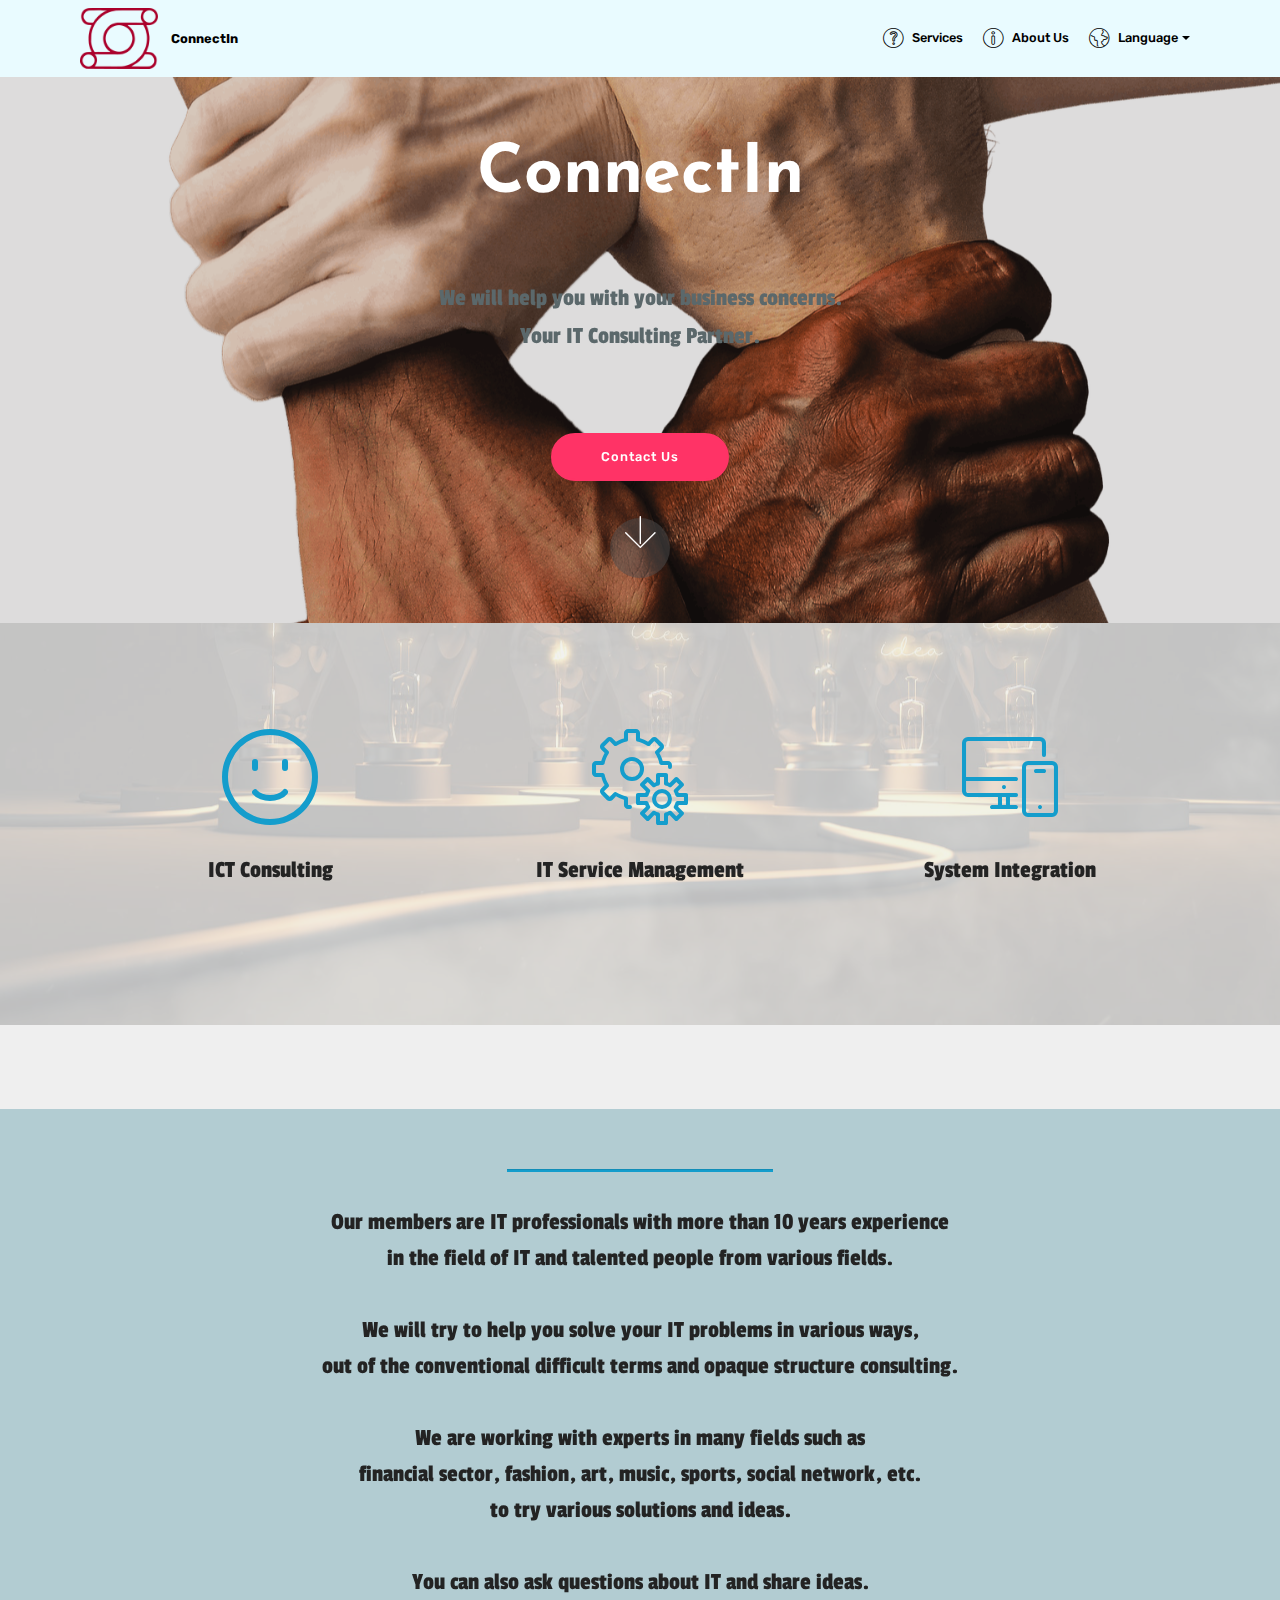
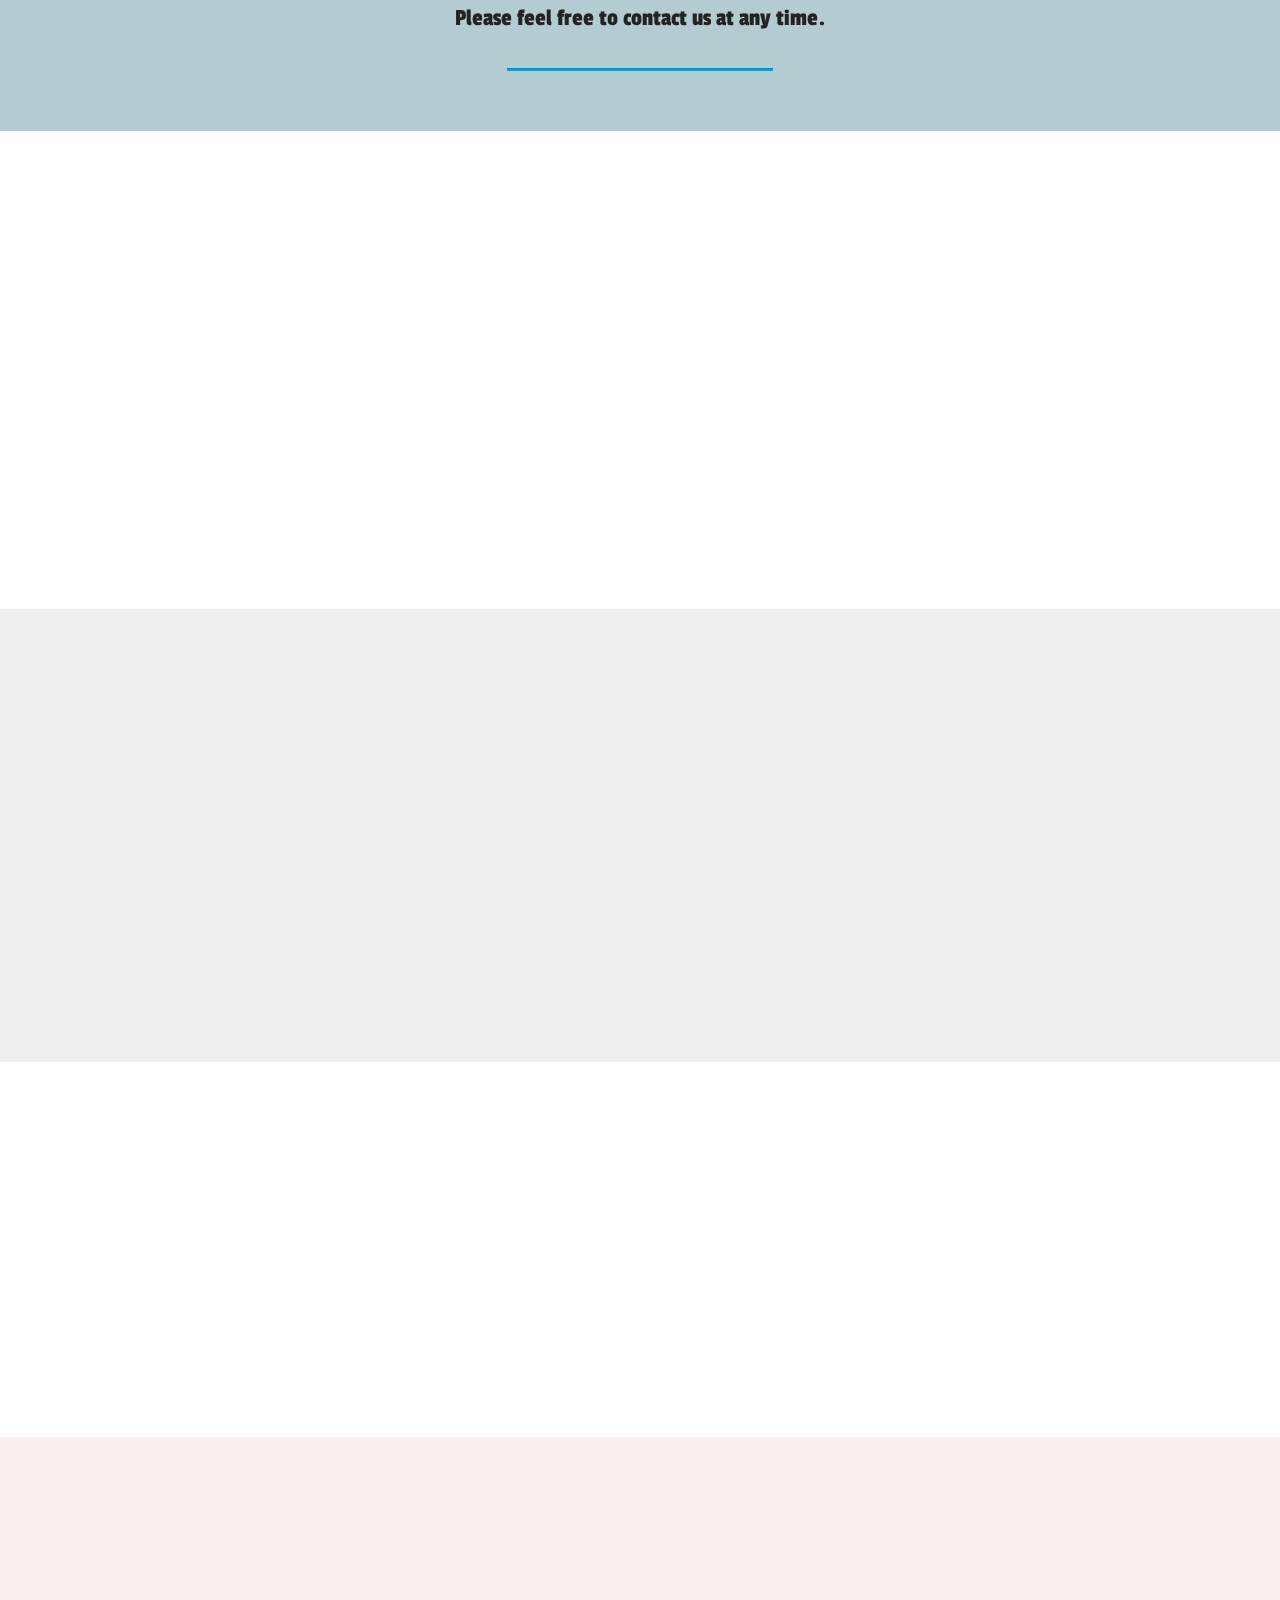
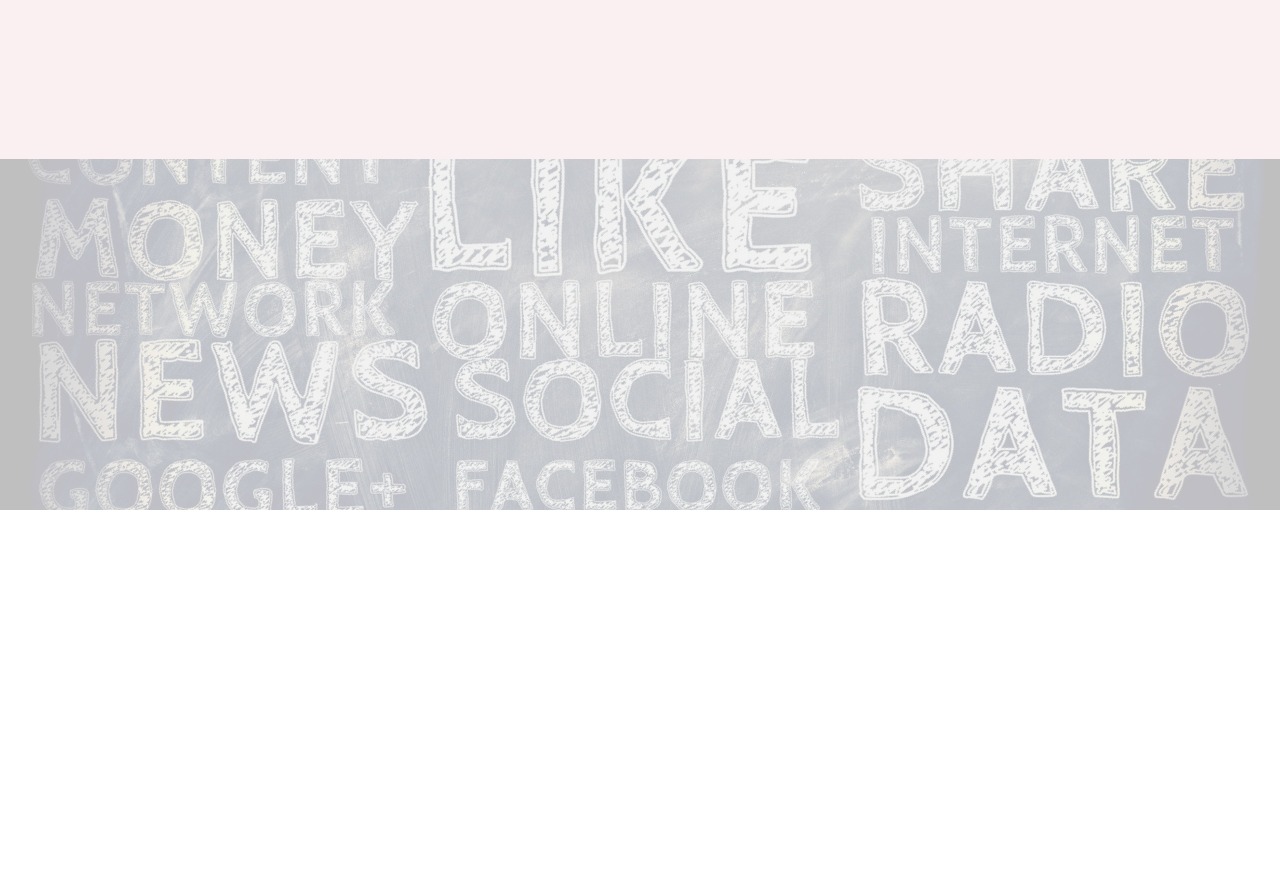
<file: index.html>
<!DOCTYPE html>
<html  >
<head>
  <!-- Site made with Mobirise Website Builder v5.3.0, https://mobirise.com -->
  <meta charset="UTF-8">
  <meta http-equiv="X-UA-Compatible" content="IE=edge">
  <meta name="generator" content="Mobirise v5.3.0, mobirise.com">
  <meta name="viewport" content="width=device-width, initial-scale=1, minimum-scale=1">
  <link rel="shortcut icon" href="assets/images/ci-192x150.png" type="image/x-icon">
  <meta name="description" content="Welcome to ConnectIn">
  
  
  <title>ConnectIn</title>
  <link rel="stylesheet" href="assets/web/assets/mobirise-icons/mobirise-icons.css">
  <link rel="stylesheet" href="assets/web/assets/mobirise-icons-bold/mobirise-icons-bold.css">
  <link rel="stylesheet" href="assets/bootstrap/css/bootstrap.min.css">
  <link rel="stylesheet" href="assets/bootstrap/css/bootstrap-grid.min.css">
  <link rel="stylesheet" href="assets/bootstrap/css/bootstrap-reboot.min.css">
  <link rel="stylesheet" href="assets/tether/tether.min.css">
  <link rel="stylesheet" href="assets/animatecss/animate.min.css">
  <link rel="stylesheet" href="assets/dropdown/css/style.css">
  <link rel="stylesheet" href="assets/socicon/css/styles.css">
  <link rel="stylesheet" href="assets/theme/css/style.css">
  <link rel="preload" as="style" href="assets/mobirise/css/mbr-additional.css"><link rel="stylesheet" href="assets/mobirise/css/mbr-additional.css" type="text/css">
  
  
  
  
</head>
<body>
  
  <section class="menu cid-qTkzRZLJNu" once="menu" id="menu1-0">

    

    <nav class="navbar navbar-expand beta-menu navbar-dropdown align-items-center navbar-fixed-top navbar-toggleable-sm">
        <button class="navbar-toggler navbar-toggler-right" type="button" data-toggle="collapse" data-target="#navbarSupportedContent" aria-controls="navbarSupportedContent" aria-expanded="false" aria-label="Toggle navigation">
            <div class="hamburger">
                <span></span>
                <span></span>
                <span></span>
                <span></span>
            </div>
        </button>
        <div class="menu-logo">
            <div class="navbar-brand">
                <span class="navbar-logo">
                    <a href="http://www.myconnectin.com">
                         <img src="assets/images/ci-192x150.png" alt="Mobirise" title="" style="height: 3.8rem;">
                    </a>
                </span>
                <span class="navbar-caption-wrap"><a class="navbar-caption text-black display-4" href="http://myconnectin.com">
                        ConnectIn</a></span>
            </div>
        </div>
        <div class="collapse navbar-collapse" id="navbarSupportedContent">
            <ul class="navbar-nav nav-dropdown nav-right" data-app-modern-menu="true"><li class="nav-item">
                    <a class="nav-link link text-black display-4" href="index.html#features1-6"><span class="mbri-question mbr-iconfont mbr-iconfont-btn"></span>
                        
                        Services
                    </a>
                </li><li class="nav-item">
                    <a class="nav-link link text-black display-4" href="index.html#content9-5"><span class="mbri-info mbr-iconfont mbr-iconfont-btn"></span>
                        
                        About Us
                    </a>
                </li><li class="nav-item dropdown"><a class="nav-link link text-black dropdown-toggle display-4" href="page2.html" data-toggle="dropdown-submenu" aria-expanded="false"><span class="mbri-globe mbr-iconfont mbr-iconfont-btn"></span>
                        
                        Language</a><div class="dropdown-menu"><a class="text-black dropdown-item text-primary display-4" href="index_kor.html">Korean</a><a class="text-black dropdown-item display-4" href="index.html" aria-expanded="false">English</a></div></li></ul>
            
        </div>
    </nav>
</section>

<section class="cid-qTkA127IK8 mbr-parallax-background" id="header2-1">

    

    <div class="mbr-overlay" style="opacity: 0.1; background-color: rgb(79, 73, 67);"></div>

    <div class="container align-center">
        <div class="row justify-content-md-center">
            <div class="mbr-white col-md-10">
                <h1 class="mbr-section-title mbr-bold pb-3 mbr-fonts-style display-1">
                    ConnectIn</h1>
                
                <p class="mbr-text pb-3 mbr-fonts-style display-5"><br>We will help you with your business concerns.<br>Your IT Consulting Partner.<br><br></p>
                <div class="mbr-section-btn"><a class="btn btn-md btn-secondary display-4" href="contact.html#form1-8">Contact Us</a></div>
            </div>
        </div>
    </div>
    <div class="mbr-arrow hidden-sm-down" aria-hidden="true">
        <a href="#next">
            <i class="mbri-down mbr-iconfont"></i>
        </a>
    </div>
</section>

<section class="features1 cid-rsxm23b2xo mbr-parallax-background" id="features1-6">
    
    

    <div class="mbr-overlay" style="opacity: 0.8; background-color: rgb(239, 239, 239);">
    </div>
    <div class="container">
        <div class="media-container-row">

            <div class="card p-3 col-12 col-md-6 col-lg-4">
                <div class="card-img pb-3">
                    <span class="mbr-iconfont mbrib-smile-face"></span>
                </div>
                <div class="card-box">
                    <h4 class="card-title py-3 mbr-fonts-style display-5">
                        ICT Consulting</h4>
                    <p class="mbr-text mbr-fonts-style display-7">Connectin provide ICT consulting.<br>If you have any questions about the cost of your IT system, we will be happy to help.<br></p>
                </div>
            </div>

            <div class="card p-3 col-12 col-md-6 col-lg-4">
                <div class="card-img pb-3">
                    <span class="mbr-iconfont mbri-setting"></span>
                </div>
                <div class="card-box">
                    <h4 class="card-title py-3 mbr-fonts-style display-5">IT Service Management</h4>
                    <p class="mbr-text mbr-fonts-style display-7">
                        Connectin provide Information Technology Service Management.</p>
                </div>
            </div>

            <div class="card p-3 col-12 col-md-6 col-lg-4">
                <div class="card-img pb-3">
                    <span class="mbri-responsive mbr-iconfont"></span>
                </div>
                <div class="card-box">
                    <h4 class="card-title py-3 mbr-fonts-style display-5">System Integration</h4>
                    <p class="mbr-text mbr-fonts-style display-7">
                        Connectin provide System Integration Service.<br>We can help to build your IT System.</p>
                </div>
            </div>

            

        </div>

    </div>

</section>

<section class="mbr-section article content9 cid-rsxlY0LQpb" id="content9-5">
    
     

    <div class="container">
        <div class="inner-container" style="width: 100%;">
            <hr class="line" style="width: 24%;">
            <div class="section-text align-center mbr-fonts-style display-5">Our members are IT professionals with more than 10 years experience <br>in the field of IT and talented people from various fields.<br><br>
<div>We will try to help you solve your IT problems in various ways,</div><div>out of the conventional difficult terms and opaque structure consulting.</div><div>
</div><div><br></div><div>We are working with experts in many fields such as</div><div>financial sector, fashion, art, music, sports, social network, etc. <br>to try various solutions and ideas.<br><div><br></div><div>You can also ask questions about IT and share ideas.
</div><div>Please feel free to contact us at any time.</div></div></div>
            <hr class="line" style="width: 24%;">
        </div>
        </div>
</section>

<section class="mbr-section content6 cid-sPKy4tyY1E" id="content6-o">
    
     
    
    <div class="container">
        <div class="media-container-row">
            <div class="col-12 col-md-8">
                <div class="media-container-row">
                    <div class="mbr-figure" style="width: 100%;">
                      <img src="assets/images/mbr-436x327.jpeg" alt="Mobirise">  
                    </div>
                    <div class="media-content">
                        <div class="mbr-section-text">
                            <p class="mbr-text mb-0 mbr-fonts-style display-7">
                               <strong>IT</strong><br>Connectin has the highest level of optimized consulting methodology, and is leading customer value innovation based on the consultants' various industry experiences, accumulated know-how, and the latest management theories and new technology research results.
<br> - Fintech, My Data, Open Banking, Firm Banking, Virtual Account, OpenAPI, etc.
<br> - E-commerce, Augmented reality (AR/VR/MR), Mobile, Back office
<br> - IT asset management, Hardware, Server, PC, NAS, Multifunction device<br></p>
                        </div>
                    </div>
                </div>
            </div>
        </div>
    </div>
</section>

<section class="mbr-section content7 cid-sPKy52R53e" id="content7-p">
          
    

    <div class="container">
        <div class="media-container-row">
            <div class="col-12 col-md-8">
                <div class="media-container-row">
                    <div class="media-content">
                        <div class="mbr-section-text">
                            <p class="mbr-text align-right mb-0 mbr-fonts-style display-7"><strong>Cloud<br></strong>Connectin provides a direction for cloud transition by analyzing the target of conversion and establishing an adoption strategy through cloud consulting, deriving the expected effect when introducing the cloud, and analyzing the TCO according to the cloud transition.
<br> We provide a service that quickly and safely migrates a large amount of customer's important data based on existing cloud migration capabilities/experience.
<br>- AWS, Azure, OCI, GCP, Naver Cloud, Etc<br></p>
                        </div>
                    </div>
                    <div class="mbr-figure" style="width: 100%;">
                     <img src="assets/images/mbr-436x308.jpeg" alt="Mobirise">  
                    </div>
                </div>
            </div>
        </div>
    </div>
</section>

<section class="mbr-section content6 cid-sPKy5zaOK3" id="content6-q">
    
     
    
    <div class="container">
        <div class="media-container-row">
            <div class="col-12 col-md-8">
                <div class="media-container-row">
                    <div class="mbr-figure" style="width: 100%;">
                      <img src="assets/images/mbr-436x245.jpeg" alt="Mobirise">  
                    </div>
                    <div class="media-content">
                        <div class="mbr-section-text">
                            <p class="mbr-text mb-0 mbr-fonts-style display-7"><strong>BlockChain<br></strong>Connectin's blockchain consulting helps create a source of revenue for customers and build scalable private and public decentralized systems for their own purposes. 
<br>- Blockchain application (dApp) 
<br>- NFT, distributed ledger, ICO 
<br>- Mining (POS/POW)
<br>
<br></p>
                        </div>
                    </div>
                </div>
            </div>
        </div>
    </div>
</section>

<section class="mbr-section article content11 cid-rsxKhS7KHl" id="content11-k">
     

    <div class="container">
        <div class="media-container-row">
            <div class="mbr-text counter-container col-12 col-md-8 mbr-fonts-style display-7">
                <ol>
                    <li><strong>DIFFERENTITAION</strong>&nbsp; &nbsp; &nbsp; &nbsp; &nbsp; &nbsp; &nbsp; &nbsp; &nbsp; &nbsp; &nbsp; &nbsp; &nbsp; &nbsp; &nbsp; &nbsp; &nbsp; &nbsp; &nbsp; &nbsp; &nbsp; &nbsp; &nbsp; &nbsp; &nbsp; &nbsp; &nbsp; &nbsp; &nbsp; &nbsp; &nbsp; &nbsp; &nbsp; &nbsp; &nbsp; &nbsp; &nbsp; &nbsp; &nbsp; &nbsp; &nbsp; &nbsp; &nbsp; &nbsp; &nbsp; &nbsp; &nbsp; &nbsp; &nbsp; &nbsp; &nbsp; &nbsp; &nbsp; &nbsp; &nbsp; &nbsp; &nbsp; &nbsp; &nbsp; &nbsp; &nbsp; &nbsp; &nbsp; &nbsp; &nbsp; We pursue a variety of ways.</li><li><strong>EASY AND SIMPLE &nbsp; &nbsp;</strong><span style="font-size: 1rem;">&nbsp; &nbsp; &nbsp; &nbsp; &nbsp; &nbsp; &nbsp; &nbsp; &nbsp; &nbsp; &nbsp; &nbsp; &nbsp; &nbsp; &nbsp; &nbsp; &nbsp; &nbsp; &nbsp; &nbsp; &nbsp; &nbsp; &nbsp; &nbsp; &nbsp; &nbsp; &nbsp; &nbsp; &nbsp; &nbsp; &nbsp; &nbsp; &nbsp; &nbsp; &nbsp; &nbsp; &nbsp; &nbsp; &nbsp; &nbsp; &nbsp; &nbsp; &nbsp; &nbsp; &nbsp; &nbsp; &nbsp; &nbsp; &nbsp; &nbsp; &nbsp; &nbsp; &nbsp; &nbsp; &nbsp; &nbsp; &nbsp; &nbsp; &nbsp; &nbsp; &nbsp; &nbsp; No more difficult terms. &nbsp;We explain about IT System easily.&nbsp;</span></li>
                    <li><strong>VARIUOUS FEILDS</strong>&nbsp; &nbsp; &nbsp; &nbsp; &nbsp; &nbsp; &nbsp; &nbsp; &nbsp; &nbsp; &nbsp; &nbsp; &nbsp; &nbsp; &nbsp; &nbsp; &nbsp; &nbsp; &nbsp; &nbsp; &nbsp; &nbsp; &nbsp; &nbsp; &nbsp; &nbsp; &nbsp; &nbsp; &nbsp; &nbsp; &nbsp; &nbsp; &nbsp; &nbsp; &nbsp; &nbsp; &nbsp; &nbsp; &nbsp; &nbsp; &nbsp; &nbsp; &nbsp; &nbsp; &nbsp; &nbsp; &nbsp; &nbsp; &nbsp; &nbsp; &nbsp; &nbsp; &nbsp; &nbsp; &nbsp; &nbsp; &nbsp; &nbsp; &nbsp; &nbsp; &nbsp; &nbsp; Collaboration with various fields. We are ready to accept the new idea.</li>
                </ol>
            </div>
        </div>
    </div>
</section>

<section class="cid-rsxF21QNGK" id="social-buttons1-f">
    
    

    <div class="mbr-overlay" style="opacity: 0.8; background-color: rgb(239, 239, 239);">
    </div>

    <div class="container">
        <div class="media-container-row">
            <div class="col-md-8 align-center">
                <h2 class="pb-3 mbr-section-title mbr-fonts-style display-2">
                    SHARE THIS PAGE!
                </h2>
                <div>
                    <div class="mbr-social-likes" data-counters="false">
                        <span class="btn btn-social facebook mx-2" title="Share link on Facebook">
                            <i class="socicon socicon-facebook"></i>
                        </span>
                        <span class="btn btn-social twitter mx-2" title="Share link on Twitter">
                            <i class="socicon socicon-twitter"></i>
                        </span>
                        
                        <span class="btn btn-social vkontakte mx-2" title="Share link on VKontakte">
                            <i class="socicon socicon-vkontakte"></i>
                        </span>
                        <span class="btn btn-social odnoklassniki mx-2" title="Share link on Odnoklassniki">
                            <i class="socicon socicon-odnoklassniki"></i>
                        </span>
                    </div>
                </div>
            </div>
        </div>
    </div>
</section>

<section class="cid-qTkAaeaxX5 mbr-reveal" id="footer1-2">

    

    

    <div class="container">
        <div class="media-container-row content text-white">
            <div class="col-12 col-md-3">
                <div class="media-wrap">
                    <a href="http://www.myconnectin.com">
                        <img src="assets/images/ci-192x150.png" alt="Mobirise" title="">
                    </a>
                </div>
            </div>
            <div class="col-12 col-md-3 mbr-fonts-style display-7">
                <h5 class="pb-3"></h5>
                <p class="mbr-text"></p>
            </div>
            <div class="col-12 col-md-3 mbr-fonts-style display-7">
                <h5 class="pb-3">
                    Contacts
                </h5>
                <p class="mbr-text">Email: web@myconnectin.com
<br>Phone: +82 506 881 1414     
<br>Fax: +82 504 053 7377</p>
            </div>
            <div class="col-12 col-md-3 mbr-fonts-style display-7">
                <h5 class="pb-3">Address</h5>
                <p class="mbr-text">Hwain B/D 2F 130Ho
<br>Dokmak-ro 6-gil 9, Mapo-gu,
<br>Seoul, Republic of Korea<br><br><br></p>
            </div>
        </div>
        <div class="footer-lower">
            <div class="media-container-row">
                <div class="col-sm-12">
                    <hr>
                </div>
            </div>
            <div class="media-container-row mbr-white">
                <div class="col-sm-6 copyright">
                    <p class="mbr-text mbr-fonts-style display-7">
                        © Copyright 2018 ConnectIn - All Rights Reserved
                    </p>
                </div>
                <div class="col-md-6">
                    <div class="social-list align-right">
                        <div class="soc-item">
                            <a href="https://www.linkedin.com/company/connectin" target="_blank">
                                <span class="mbr-iconfont mbr-iconfont-social socicon-linkedin socicon"></span>
                            </a>
                        </div>
                        
                        
                        
                        
                        
                    </div>
                </div>
            </div>
        </div>
    </div>
</section><section style="background-color: #fff; font-family: -apple-system, BlinkMacSystemFont, 'Segoe UI', 'Roboto', 'Helvetica Neue', Arial, sans-serif; color:#aaa; font-size:12px; padding: 0; align-items: center; display: flex;"><a href="https://mobirise.site/r" style="flex: 1 1; height: 3rem; padding-left: 1rem;"></a><p style="flex: 0 0 auto; margin:0; padding-right:1rem;">Made with Mobirise <a href="https://mobirise.site/u" style="color:#aaa;">site</a> themes</p></section><script src="assets/web/assets/jquery/jquery.min.js"></script>  <script src="assets/popper/popper.min.js"></script>  <script src="assets/bootstrap/js/bootstrap.min.js"></script>  <script src="assets/tether/tether.min.js"></script>  <script src="assets/smoothscroll/smooth-scroll.js"></script>  <script src="assets/viewportchecker/jquery.viewportchecker.js"></script>  <script src="assets/dropdown/js/nav-dropdown.js"></script>  <script src="assets/dropdown/js/navbar-dropdown.js"></script>  <script src="assets/touchswipe/jquery.touch-swipe.min.js"></script>  <script src="assets/parallax/jarallax.min.js"></script>  <script src="assets/sociallikes/social-likes.js"></script>  <script src="assets/theme/js/script.js"></script>  
  
  
  <input name="animation" type="hidden">
  </body>
</html>
</file>
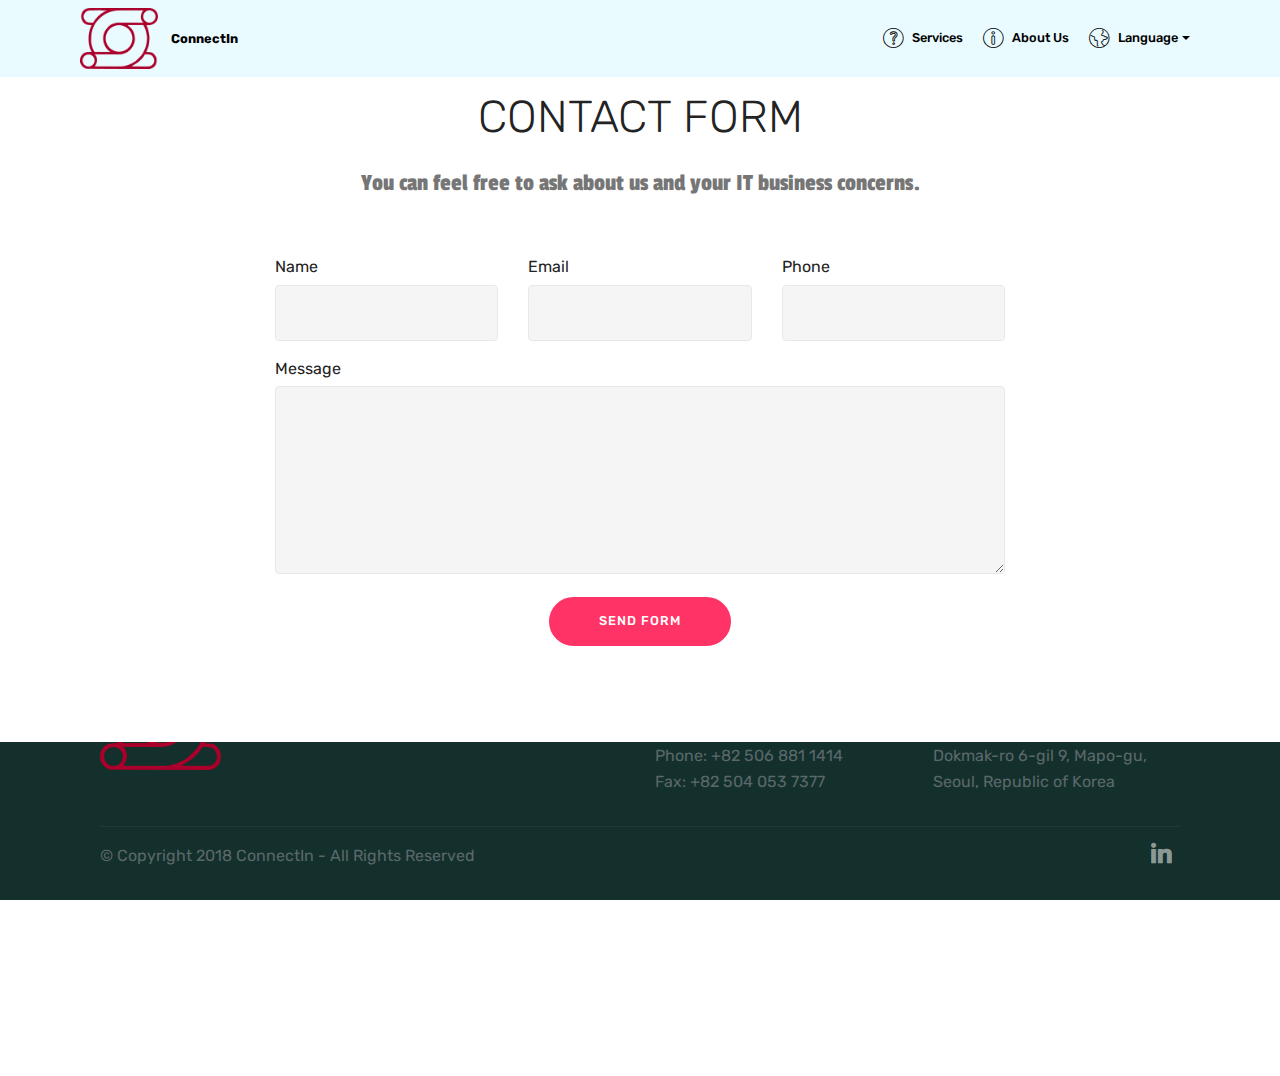
<file: contact.html>
<!DOCTYPE html>
<html  >
<head>
  <!-- Site made with Mobirise Website Builder v5.3.0, https://mobirise.com -->
  <meta charset="UTF-8">
  <meta http-equiv="X-UA-Compatible" content="IE=edge">
  <meta name="generator" content="Mobirise v5.3.0, mobirise.com">
  <meta name="viewport" content="width=device-width, initial-scale=1, minimum-scale=1">
  <link rel="shortcut icon" href="assets/images/ci-192x150.png" type="image/x-icon">
  <meta name="description" content="Contact">
  
  
  <title>Contact ConnectIn</title>
  <link rel="stylesheet" href="assets/web/assets/mobirise-icons/mobirise-icons.css">
  <link rel="stylesheet" href="assets/bootstrap/css/bootstrap.min.css">
  <link rel="stylesheet" href="assets/bootstrap/css/bootstrap-grid.min.css">
  <link rel="stylesheet" href="assets/bootstrap/css/bootstrap-reboot.min.css">
  <link rel="stylesheet" href="assets/tether/tether.min.css">
  <link rel="stylesheet" href="assets/animatecss/animate.min.css">
  <link rel="stylesheet" href="assets/dropdown/css/style.css">
  <link rel="stylesheet" href="assets/socicon/css/styles.css">
  <link rel="stylesheet" href="assets/theme/css/style.css">
  <link rel="preload" as="style" href="assets/mobirise/css/mbr-additional.css"><link rel="stylesheet" href="assets/mobirise/css/mbr-additional.css" type="text/css">
  
  
  
  
</head>
<body>
  
  <section class="menu cid-qTkzRZLJNu" once="menu" id="menu1-7">

    

    <nav class="navbar navbar-expand beta-menu navbar-dropdown align-items-center navbar-fixed-top navbar-toggleable-sm">
        <button class="navbar-toggler navbar-toggler-right" type="button" data-toggle="collapse" data-target="#navbarSupportedContent" aria-controls="navbarSupportedContent" aria-expanded="false" aria-label="Toggle navigation">
            <div class="hamburger">
                <span></span>
                <span></span>
                <span></span>
                <span></span>
            </div>
        </button>
        <div class="menu-logo">
            <div class="navbar-brand">
                <span class="navbar-logo">
                    <a href="http://www.myconnectin.com">
                         <img src="assets/images/ci-192x150.png" alt="Mobirise" title="" style="height: 3.8rem;">
                    </a>
                </span>
                <span class="navbar-caption-wrap"><a class="navbar-caption text-black display-4" href="http://myconnectin.com">
                        ConnectIn</a></span>
            </div>
        </div>
        <div class="collapse navbar-collapse" id="navbarSupportedContent">
            <ul class="navbar-nav nav-dropdown nav-right" data-app-modern-menu="true"><li class="nav-item">
                    <a class="nav-link link text-black display-4" href="index.html#features1-6"><span class="mbri-question mbr-iconfont mbr-iconfont-btn"></span>
                        
                        Services
                    </a>
                </li><li class="nav-item">
                    <a class="nav-link link text-black display-4" href="index.html#content9-5"><span class="mbri-info mbr-iconfont mbr-iconfont-btn"></span>
                        
                        About Us
                    </a>
                </li><li class="nav-item dropdown"><a class="nav-link link text-black dropdown-toggle display-4" href="page2.html" data-toggle="dropdown-submenu" aria-expanded="false"><span class="mbri-globe mbr-iconfont mbr-iconfont-btn"></span>
                        
                        Language</a><div class="dropdown-menu"><a class="text-black dropdown-item text-primary display-4" href="index_kor.html">Korean</a><a class="text-black dropdown-item display-4" href="index.html" aria-expanded="false">English</a></div></li></ul>
            
        </div>
    </nav>
</section>

<section class="mbr-section form1 cid-rsxn3srEI9" id="form1-8">

    

    
    <div class="container">
        <div class="row justify-content-center">
            <div class="title col-12 col-lg-8">
                <h2 class="mbr-section-title align-center pb-3 mbr-fonts-style display-2">
                    CONTACT FORM
                </h2>
                <h3 class="mbr-section-subtitle align-center mbr-light pb-3 mbr-fonts-style display-5">
                    You can feel free to ask about us and your IT business concerns.<br></h3>
            </div>
        </div>
    </div>
    <div class="container">
        <div class="row justify-content-center">
            <div class="media-container-column col-lg-8" data-form-type="formoid">
                <!---Formbuilder Form--->
                <form action="https://mobirise.eu/" method="POST" class="mbr-form form-with-styler" data-form-title="Mobirise Form"><input type="hidden" name="email" data-form-email="true" value="B1Q/HoiaqBorsZsZyX8zYozPJkYsIYJb+0stgWvR66PEBClZIs4JFCc0+tgsO0LP/f1bAVcMkaveC+SIU+k6G5+zCTgO2/4DhjLIshG9ea1p5fabtcf18IKwOuevnsH/">
                    <div class="row">
                        <div hidden="hidden" data-form-alert="" class="alert alert-success col-12">문의 주셔서 감사합니다.
Thanks for contacting us.</div>
                        <div hidden="hidden" data-form-alert-danger="" class="alert alert-danger col-12">
                        </div>
                    </div>
                    <div class="dragArea row">
                        <div class="col-md-4  form-group" data-for="name">
                            <label for="name-form1-8" class="form-control-label mbr-fonts-style display-7">Name</label>
                            <input type="text" name="name" data-form-field="Name" required="required" class="form-control display-7" id="name-form1-8">
                        </div>
                        <div class="col-md-4  form-group" data-for="email">
                            <label for="email-form1-8" class="form-control-label mbr-fonts-style display-7">Email</label>
                            <input type="email" name="email" data-form-field="Email" required="required" class="form-control display-7" id="email-form1-8">
                        </div>
                        <div data-for="phone" class="col-md-4  form-group">
                            <label for="phone-form1-8" class="form-control-label mbr-fonts-style display-7">Phone</label>
                            <input type="tel" name="phone" data-form-field="Phone" class="form-control display-7" id="phone-form1-8">
                        </div>
                        <div data-for="message" class="col-md-12 form-group">
                            <label for="message-form1-8" class="form-control-label mbr-fonts-style display-7">Message</label>
                            <textarea name="message" data-form-field="Message" class="form-control display-7" id="message-form1-8"></textarea>
                        </div>
                        <div class="col-md-12 input-group-btn align-center"><button type="submit" class="btn btn-form btn-secondary display-4">SEND FORM</button></div>
                    </div>
                </form><!---Formbuilder Form--->
            </div>
        </div>
    </div>
</section>

<section class="cid-rsxHF6QQnv mbr-reveal" id="footer1-j">

    

    

    <div class="container">
        <div class="media-container-row content text-white">
            <div class="col-12 col-md-3">
                <div class="media-wrap">
                    <a href="http://www.myconnectin.com">
                        <img src="assets/images/ci-192x150.png" alt="Mobirise" title="">
                    </a>
                </div>
            </div>
            <div class="col-12 col-md-3 mbr-fonts-style display-7">
                <h5 class="pb-3"></h5>
                <p class="mbr-text"></p>
            </div>
            <div class="col-12 col-md-3 mbr-fonts-style display-7">
                <h5 class="pb-3">
                    Contacts
                </h5>
                <p class="mbr-text">Email: web@myconnectin.com
<br>Phone: +82 506 881 1414     
<br>Fax: +82 504 053 7377</p>
            </div>
            <div class="col-12 col-md-3 mbr-fonts-style display-7">
                <h5 class="pb-3">
                    Address
                </h5>
                <p class="mbr-text">Hwain B/D 2F 130Ho
<br>Dokmak-ro 6-gil 9, Mapo-gu,
<br>Seoul, Republic of Korea</p>
            </div>
        </div>
        <div class="footer-lower">
            <div class="media-container-row">
                <div class="col-sm-12">
                    <hr>
                </div>
            </div>
            <div class="media-container-row mbr-white">
                <div class="col-sm-6 copyright">
                    <p class="mbr-text mbr-fonts-style display-7">
                        © Copyright 2018 ConnectIn - All Rights Reserved
                    </p>
                </div>
                <div class="col-md-6">
                    <div class="social-list align-right">
                        <div class="soc-item">
                            <a href="https://www.linkedin.com/company/connectin" target="_blank">
                                <span class="mbr-iconfont mbr-iconfont-social socicon-linkedin socicon"></span>
                            </a>
                        </div>
                        
                        
                        
                        
                        
                    </div>
                </div>
            </div>
        </div>
    </div>
</section><section style="background-color: #fff; font-family: -apple-system, BlinkMacSystemFont, 'Segoe UI', 'Roboto', 'Helvetica Neue', Arial, sans-serif; color:#aaa; font-size:12px; padding: 0; align-items: center; display: flex;"><a href="https://mobirise.site/e" style="flex: 1 1; height: 3rem; padding-left: 1rem;"></a><p style="flex: 0 0 auto; margin:0; padding-right:1rem;">Mobirise page maker - <a href="https://mobirise.site/p" style="color:#aaa;">More info</a></p></section><script src="assets/web/assets/jquery/jquery.min.js"></script>  <script src="assets/popper/popper.min.js"></script>  <script src="assets/bootstrap/js/bootstrap.min.js"></script>  <script src="assets/tether/tether.min.js"></script>  <script src="assets/smoothscroll/smooth-scroll.js"></script>  <script src="assets/viewportchecker/jquery.viewportchecker.js"></script>  <script src="assets/dropdown/js/nav-dropdown.js"></script>  <script src="assets/dropdown/js/navbar-dropdown.js"></script>  <script src="assets/touchswipe/jquery.touch-swipe.min.js"></script>  <script src="assets/theme/js/script.js"></script>  <script src="assets/formoid/formoid.min.js"></script>  
  
  
  <input name="animation" type="hidden">
  </body>
</html>
</file>
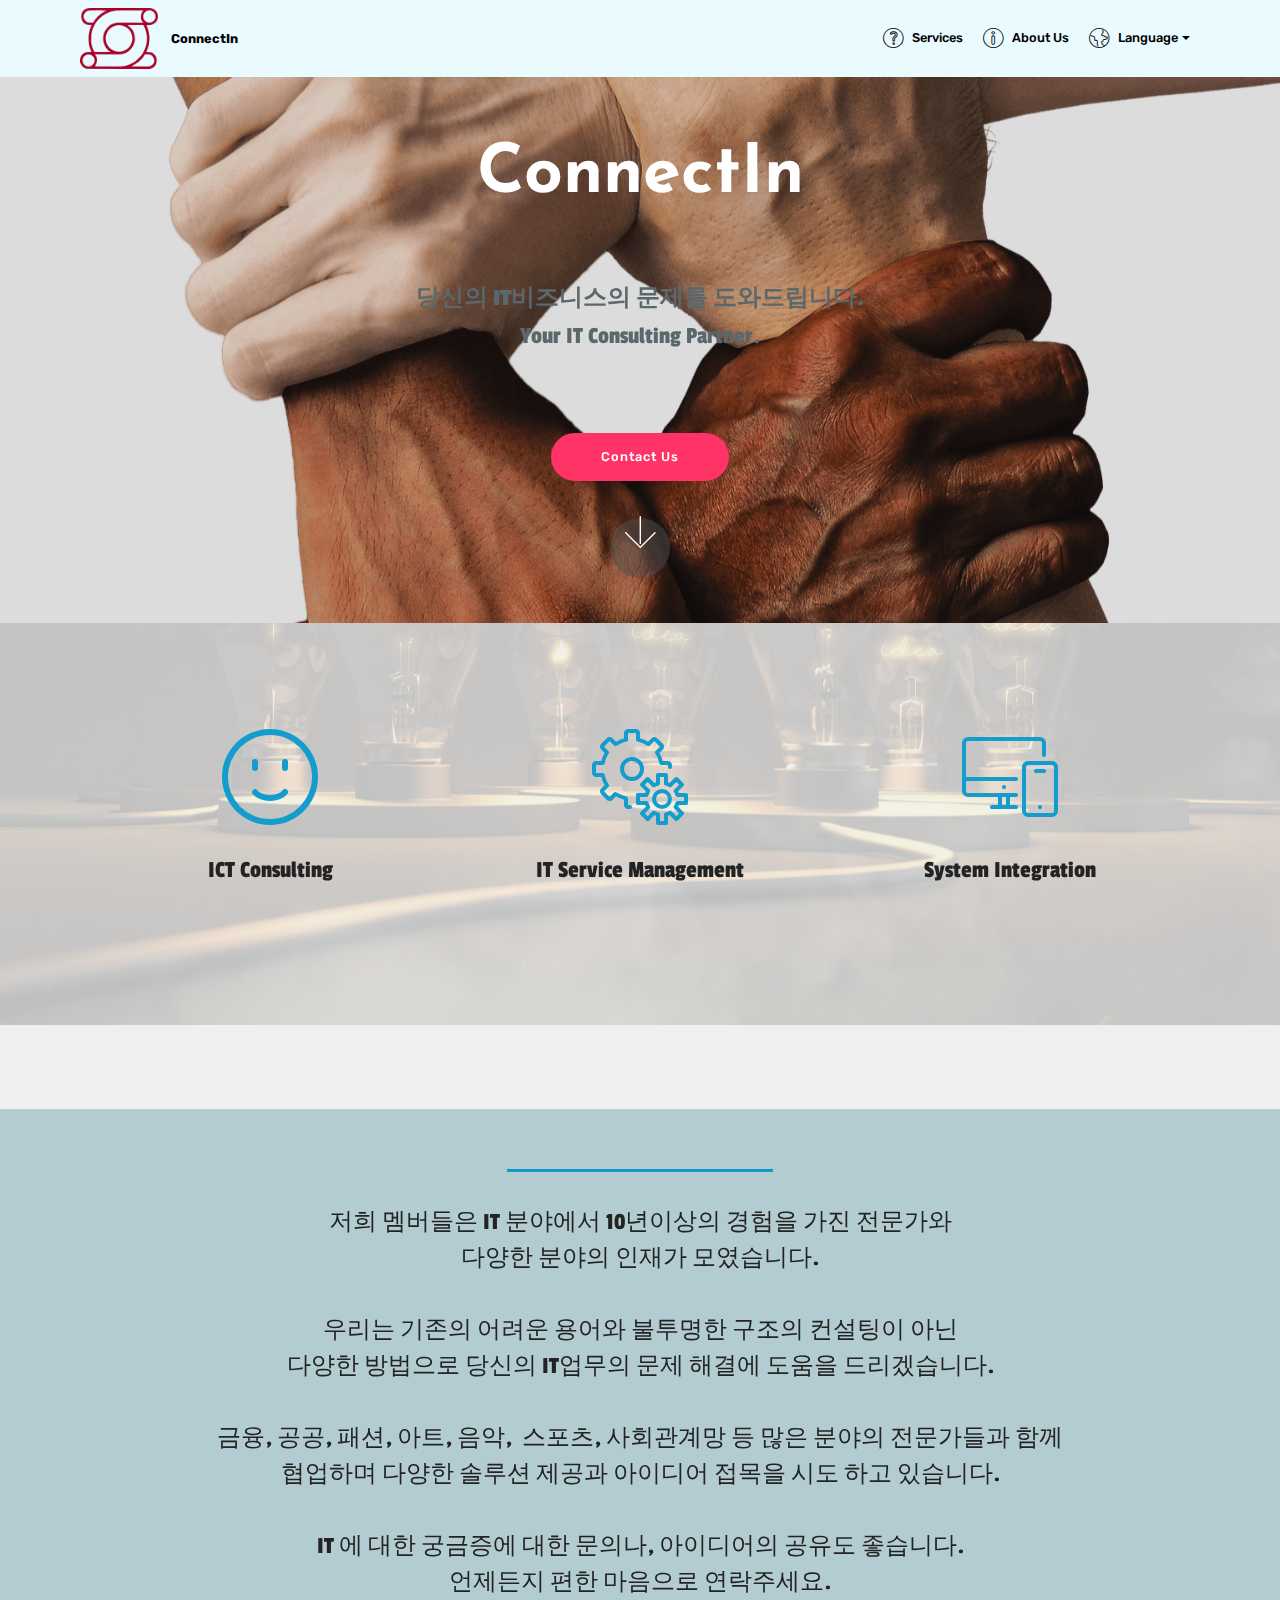
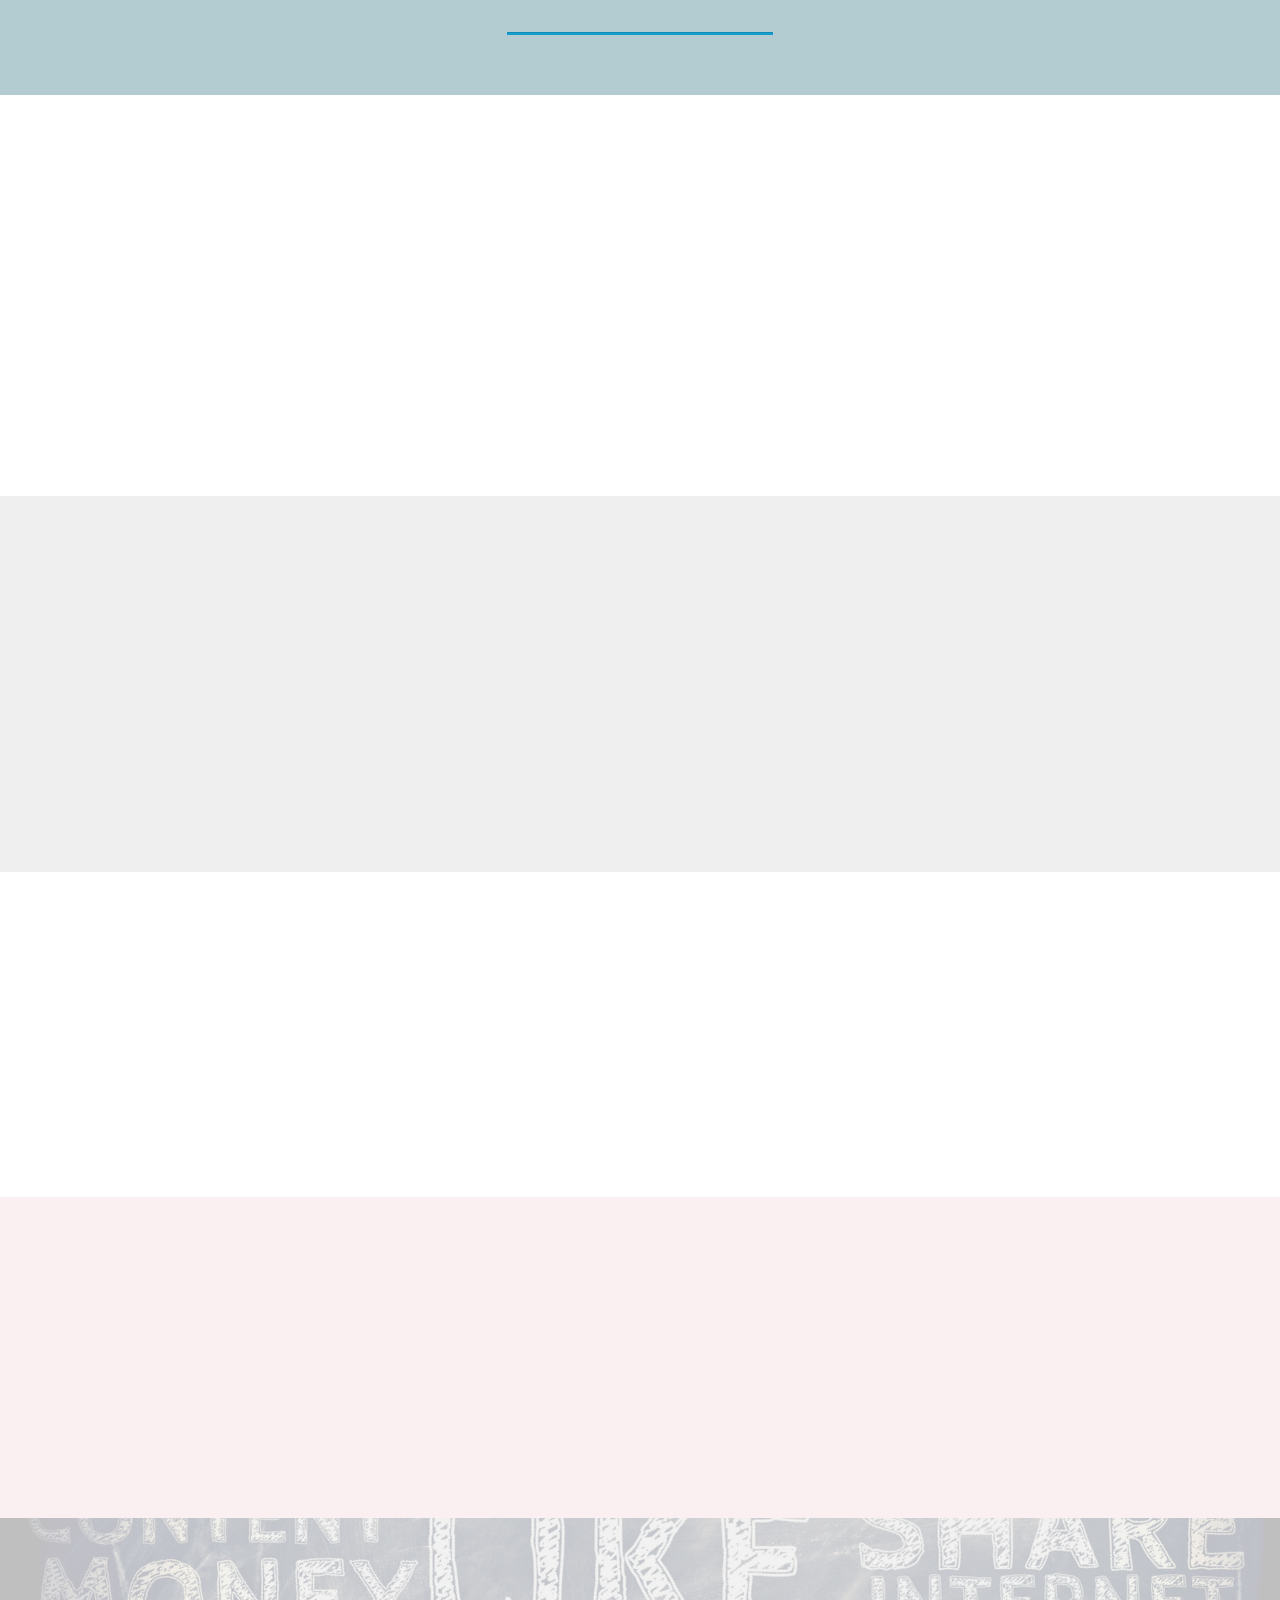
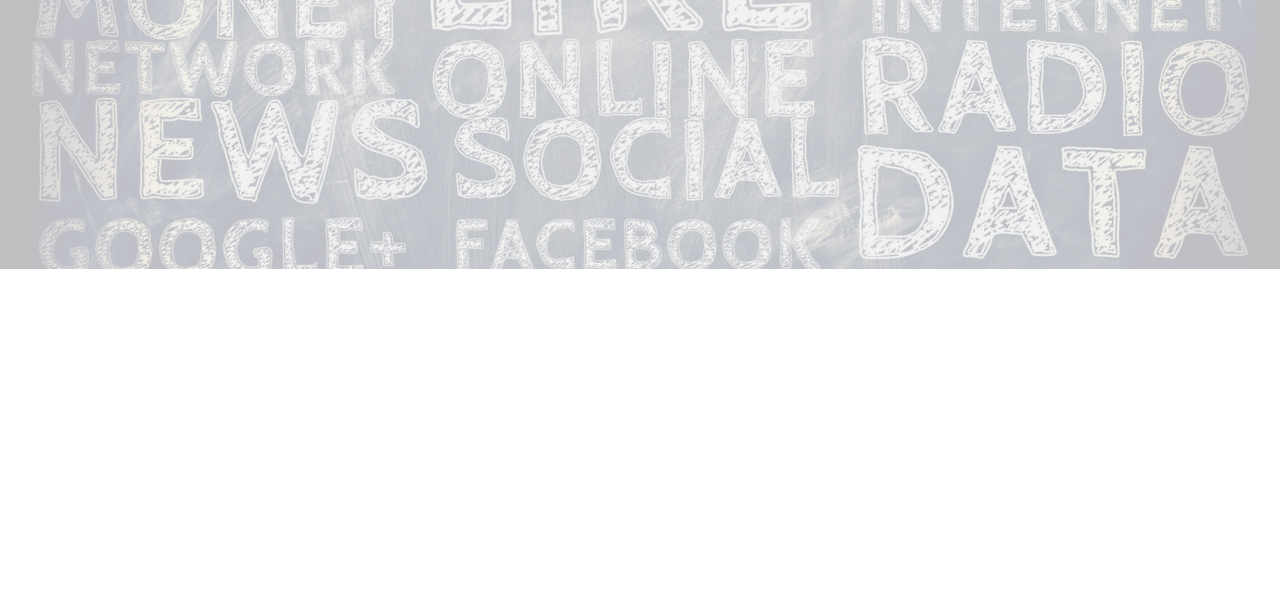
<file: index_kor.html>
<!DOCTYPE html>
<html  >
<head>
  <!-- Site made with Mobirise Website Builder v5.3.0, https://mobirise.com -->
  <meta charset="UTF-8">
  <meta http-equiv="X-UA-Compatible" content="IE=edge">
  <meta name="generator" content="Mobirise v5.3.0, mobirise.com">
  <meta name="viewport" content="width=device-width, initial-scale=1, minimum-scale=1">
  <link rel="shortcut icon" href="assets/images/ci-192x150.png" type="image/x-icon">
  <meta name="description" content="환영합니다. ">
  
  
  <title>커넥트인</title>
  <link rel="stylesheet" href="assets/web/assets/mobirise-icons/mobirise-icons.css">
  <link rel="stylesheet" href="assets/web/assets/mobirise-icons-bold/mobirise-icons-bold.css">
  <link rel="stylesheet" href="assets/bootstrap/css/bootstrap.min.css">
  <link rel="stylesheet" href="assets/bootstrap/css/bootstrap-grid.min.css">
  <link rel="stylesheet" href="assets/bootstrap/css/bootstrap-reboot.min.css">
  <link rel="stylesheet" href="assets/tether/tether.min.css">
  <link rel="stylesheet" href="assets/animatecss/animate.min.css">
  <link rel="stylesheet" href="assets/dropdown/css/style.css">
  <link rel="stylesheet" href="assets/socicon/css/styles.css">
  <link rel="stylesheet" href="assets/theme/css/style.css">
  <link rel="preload" as="style" href="assets/mobirise/css/mbr-additional.css"><link rel="stylesheet" href="assets/mobirise/css/mbr-additional.css" type="text/css">
  
  
  
  
</head>
<body>
  
  <section class="menu cid-rsxvzM14AS" once="menu" id="menu1-9">

    

    <nav class="navbar navbar-expand beta-menu navbar-dropdown align-items-center navbar-fixed-top navbar-toggleable-sm">
        <button class="navbar-toggler navbar-toggler-right" type="button" data-toggle="collapse" data-target="#navbarSupportedContent" aria-controls="navbarSupportedContent" aria-expanded="false" aria-label="Toggle navigation">
            <div class="hamburger">
                <span></span>
                <span></span>
                <span></span>
                <span></span>
            </div>
        </button>
        <div class="menu-logo">
            <div class="navbar-brand">
                <span class="navbar-logo">
                    <a href="http://www.myconnectin.com">
                         <img src="assets/images/ci-192x150.png" alt="Mobirise" title="" style="height: 3.8rem;">
                    </a>
                </span>
                <span class="navbar-caption-wrap"><a class="navbar-caption text-black display-4" href="http://myconnectin.com">
                        ConnectIn</a></span>
            </div>
        </div>
        <div class="collapse navbar-collapse" id="navbarSupportedContent">
            <ul class="navbar-nav nav-dropdown nav-right" data-app-modern-menu="true"><li class="nav-item">
                    <a class="nav-link link text-black display-4" href="index.html#features1-6"><span class="mbri-question mbr-iconfont mbr-iconfont-btn"></span>
                        
                        Services
                    </a>
                </li><li class="nav-item">
                    <a class="nav-link link text-black display-4" href="index.html#content9-5"><span class="mbri-info mbr-iconfont mbr-iconfont-btn"></span>
                        
                        About Us
                    </a>
                </li><li class="nav-item dropdown"><a class="nav-link link text-black dropdown-toggle display-4" href="page2.html" data-toggle="dropdown-submenu" aria-expanded="false"><span class="mbri-globe mbr-iconfont mbr-iconfont-btn"></span>
                        
                        Language</a><div class="dropdown-menu"><a class="text-black dropdown-item text-primary display-4" href="index_kor.html">Korean</a><a class="text-black dropdown-item display-4" href="index.html" aria-expanded="false">English</a></div></li></ul>
            
        </div>
    </nav>
</section>

<section class="cid-rsxvzNs0Wy mbr-parallax-background" id="header2-a">

    

    <div class="mbr-overlay" style="opacity: 0.1; background-color: rgb(79, 73, 67);"></div>

    <div class="container align-center">
        <div class="row justify-content-md-center">
            <div class="mbr-white col-md-10">
                <h1 class="mbr-section-title mbr-bold pb-3 mbr-fonts-style display-1">
                    ConnectIn</h1>
                
                <p class="mbr-text pb-3 mbr-fonts-style display-5"><br><strong>당신의 IT비즈니스의 문제를 도와드립니다.</strong><br>Your IT Consulting Partner.<br><br></p>
                <div class="mbr-section-btn"><a class="btn btn-md btn-secondary display-4" href="contact.html#form1-8">Contact Us</a></div>
            </div>
        </div>
    </div>
    <div class="mbr-arrow hidden-sm-down" aria-hidden="true">
        <a href="#next">
            <i class="mbri-down mbr-iconfont"></i>
        </a>
    </div>
</section>

<section class="features1 cid-rsxvzOJlA9 mbr-parallax-background" id="features1-b">
    
    

    <div class="mbr-overlay" style="opacity: 0.8; background-color: rgb(239, 239, 239);">
    </div>
    <div class="container">
        <div class="media-container-row">

            <div class="card p-3 col-12 col-md-6 col-lg-4">
                <div class="card-img pb-3">
                    <span class="mbr-iconfont mbrib-smile-face"></span>
                </div>
                <div class="card-box">
                    <h4 class="card-title py-3 mbr-fonts-style display-5">
                        ICT Consulting</h4>
                    <p class="mbr-text mbr-fonts-style display-7">Connectin은 ICT 컨설팅을 제공합니다.<br>IT업무 비용에 대한 의구심이 든다면 <br>문의 하세요 상담해 드리겠습니다.</p>
                </div>
            </div>

            <div class="card p-3 col-12 col-md-6 col-lg-4">
                <div class="card-img pb-3">
                    <span class="mbr-iconfont mbri-setting"></span>
                </div>
                <div class="card-box">
                    <h4 class="card-title py-3 mbr-fonts-style display-5">IT Service Management</h4>
                    <p class="mbr-text mbr-fonts-style display-7">
                        Connectin은 IT 시스템 관리 서비스를 <br>제공합니다.</p>
                </div>
            </div>

            <div class="card p-3 col-12 col-md-6 col-lg-4">
                <div class="card-img pb-3">
                    <span class="mbri-responsive mbr-iconfont"></span>
                </div>
                <div class="card-box">
                    <h4 class="card-title py-3 mbr-fonts-style display-5">System Integration</h4>
                    <p class="mbr-text mbr-fonts-style display-7">
                        Connectin은 시스템 통합 서비스를 <br>제공합니다.&nbsp;당신의 IT 시스템 구축에 <br>도움을 드리겠습니다.</p>
                </div>
            </div>

            

        </div>

    </div>

</section>

<section class="mbr-section article content9 cid-rsxvzRORiq" id="content9-c">
    
     

    <div class="container">
        <div class="inner-container" style="width: 100%;">
            <hr class="line" style="width: 24%;">
            <div class="section-text align-center mbr-fonts-style display-5">저희 멤버들은 IT 분야에서 10년이상의 경험을 가진 전문가와<br> 다양한 분야의 인재가 모였습니다.<br><br>우리는 기존의 어려운 용어와 불투명한 구조의 컨설팅이 아닌 <br>다양한 방법으로&nbsp;당신의 IT업무의 문제 해결에 도움을 드리겠습니다.<br>
<div><br></div><div>금융, 공공, 패션, 아트, 음악, &nbsp;스포츠, 사회관계망 등 많은 분야의 전문가들과 함께</div><div>협업하며 다양한 솔루션 제공과 아이디어 접목을 시도 하고 있습니다.</div><br><div>IT 에 대한 궁금증에 대한 문의나, 아이디어의 공유도 좋습니다.
</div><div>언제든지 편한 마음으로 연락주세요.</div></div>
            <hr class="line" style="width: 24%;">
        </div>
        </div>
</section>

<section class="mbr-section content6 cid-sPKBIda1wb" id="content6-r">
    
     
    
    <div class="container">
        <div class="media-container-row">
            <div class="col-12 col-md-8">
                <div class="media-container-row">
                    <div class="mbr-figure" style="width: 100%;">
                      <img src="assets/images/mbr-1-436x327.jpeg" alt="Mobirise">  
                    </div>
                    <div class="media-content">
                        <div class="mbr-section-text">
                            <p class="mbr-text mb-0 mbr-fonts-style display-7">
                               <strong>IT 컨설팅<br></strong>&nbsp;커넥트인은 최고 수준의 최적화된 컨설팅 방법론을 보유하고 있으며, 컨설턴트들의 다양한 산업 경험과 축적된 노하우, 최신 경영이론 및 신기술 연구결과를 바탕으로 고객가치 혁신을 주도하고 있습니다. 
<br> - 마이데이터, 오픈뱅킹, 펌뱅킹, 가상계좌, OpenAPI 등 핀테크
<br> - 이커머스, 증강현실(AR/VR/MR), 모바일, 백오피스
<br> - IT 자산관리, 하드웨어, 서버, PC, NAS, 복합기&nbsp;<br></p>
                        </div>
                    </div>
                </div>
            </div>
        </div>
    </div>
</section>

<section class="mbr-section content7 cid-sPKBIL5vUn" id="content7-s">
          
    

    <div class="container">
        <div class="media-container-row">
            <div class="col-12 col-md-8">
                <div class="media-container-row">
                    <div class="media-content">
                        <div class="mbr-section-text">
                            <p class="mbr-text align-right mb-0 mbr-fonts-style display-7">
                               <strong>Cloud&nbsp; 컨설팅<br></strong>&nbsp;커넥트인은 클라우드 컨설팅을 통해 전환 대상 분석 및 도입 전략을 수립하고, 클라우드 도입 시 기대효과를 도출하며, 클라우드 전환에 따른 TCO를 분석을 통해 클라우드 전환을 위한 방향성을 제공하여 드립니다.
<br> 고객의 중요한 대량의 데이터를 기존 클라우드 마이그레이션 역량/경험을 기반으로 빠르고 안전하게 이전하는 서비스를 제공하여 드립니다.
<br>- AWS, Azure, OCI, GCP, Naver Cloud, Etc<br></p>
                        </div>
                    </div>
                    <div class="mbr-figure" style="width: 100%;">
                     <img src="assets/images/mbr-1-436x308.jpeg" alt="Mobirise">  
                    </div>
                </div>
            </div>
        </div>
    </div>
</section>

<section class="mbr-section content6 cid-sPKBJk2Bup" id="content6-t">
    
     
    
    <div class="container">
        <div class="media-container-row">
            <div class="col-12 col-md-8">
                <div class="media-container-row">
                    <div class="mbr-figure" style="width: 100%;">
                      <img src="assets/images/mbr-1-436x245.jpeg" alt="Mobirise">  
                    </div>
                    <div class="media-content">
                        <div class="mbr-section-text">
                            <p class="mbr-text mb-0 mbr-fonts-style display-7"><strong>BlockChain 컨설팅<br></strong>&nbsp;커넥트인의 블록체인 컨설팅은 고객의 수익원을 창출하는 동시에 자체 목적에 맞는 확장형의 프라이빗 및 퍼블릭 분산 시스템을 구축에 도움을 드리고 있습니다.
<br> - 블록체인 어플리케이션 (dApp)
<br> - NFT, 분산원장, ICO
<br> - 마이닝(POS/POW)&nbsp;&nbsp;<br></p>
                        </div>
                    </div>
                </div>
            </div>
        </div>
    </div>
</section>

<section class="mbr-section article content11 cid-rsxOtbu1UJ" id="content11-l">
     

    <div class="container">
        <div class="media-container-row">
            <div class="mbr-text counter-container col-12 col-md-8 mbr-fonts-style display-7">
                <ol>
                    <li><strong>DIFFERENTITAION</strong>&nbsp; &nbsp; &nbsp; &nbsp; &nbsp; &nbsp; &nbsp; &nbsp; &nbsp; &nbsp; &nbsp; &nbsp; &nbsp; &nbsp; &nbsp; &nbsp; &nbsp; &nbsp; &nbsp; &nbsp; &nbsp; &nbsp; &nbsp; &nbsp; &nbsp; &nbsp; &nbsp; &nbsp; &nbsp; &nbsp; &nbsp; &nbsp; &nbsp; &nbsp; &nbsp; &nbsp; &nbsp; &nbsp; &nbsp; &nbsp; &nbsp; &nbsp; &nbsp; &nbsp; &nbsp; &nbsp; &nbsp; &nbsp; &nbsp; &nbsp; &nbsp; &nbsp; &nbsp; &nbsp; &nbsp; &nbsp; &nbsp; &nbsp; &nbsp; &nbsp; &nbsp; &nbsp; &nbsp; &nbsp; &nbsp; We pursue a variety of ways.</li><li><strong>EASY AND SIMPLE &nbsp; &nbsp;</strong><span style="font-size: 1rem;">&nbsp; &nbsp; &nbsp; &nbsp; &nbsp; &nbsp; &nbsp; &nbsp; &nbsp; &nbsp; &nbsp; &nbsp; &nbsp; &nbsp; &nbsp; &nbsp; &nbsp; &nbsp; &nbsp; &nbsp; &nbsp; &nbsp; &nbsp; &nbsp; &nbsp; &nbsp; &nbsp; &nbsp; &nbsp; &nbsp; &nbsp; &nbsp; &nbsp; &nbsp; &nbsp; &nbsp; &nbsp; &nbsp; &nbsp; &nbsp; &nbsp; &nbsp; &nbsp; &nbsp; &nbsp; &nbsp; &nbsp; &nbsp; &nbsp; &nbsp; &nbsp; &nbsp; &nbsp; &nbsp; &nbsp; &nbsp; &nbsp; &nbsp; &nbsp; &nbsp; &nbsp; &nbsp; No more difficult terms. &nbsp;We explain about IT System easily.&nbsp;</span></li>
                    <li><strong>VARIUOUS FEILDS</strong>&nbsp; &nbsp; &nbsp; &nbsp; &nbsp; &nbsp; &nbsp; &nbsp; &nbsp; &nbsp; &nbsp; &nbsp; &nbsp; &nbsp; &nbsp; &nbsp; &nbsp; &nbsp; &nbsp; &nbsp; &nbsp; &nbsp; &nbsp; &nbsp; &nbsp; &nbsp; &nbsp; &nbsp; &nbsp; &nbsp; &nbsp; &nbsp; &nbsp; &nbsp; &nbsp; &nbsp; &nbsp; &nbsp; &nbsp; &nbsp; &nbsp; &nbsp; &nbsp; &nbsp; &nbsp; &nbsp; &nbsp; &nbsp; &nbsp; &nbsp; &nbsp; &nbsp; &nbsp; &nbsp; &nbsp; &nbsp; &nbsp; &nbsp; &nbsp; &nbsp; &nbsp; &nbsp; Collaboration with various fields. We are ready to accept the new idea.</li>
                </ol>
            </div>
        </div>
    </div>
</section>

<section class="cid-rsxHjt3LfT" id="social-buttons1-h">
    
    

    <div class="mbr-overlay" style="opacity: 0.8; background-color: rgb(239, 239, 239);">
    </div>

    <div class="container">
        <div class="media-container-row">
            <div class="col-md-8 align-center">
                <h2 class="pb-3 mbr-section-title mbr-fonts-style display-2">
                    SHARE THIS PAGE!
                </h2>
                <div>
                    <div class="mbr-social-likes" data-counters="false">
                        <span class="btn btn-social facebook mx-2" title="Share link on Facebook">
                            <i class="socicon socicon-facebook"></i>
                        </span>
                        <span class="btn btn-social twitter mx-2" title="Share link on Twitter">
                            <i class="socicon socicon-twitter"></i>
                        </span>
                        
                        <span class="btn btn-social vkontakte mx-2" title="Share link on VKontakte">
                            <i class="socicon socicon-vkontakte"></i>
                        </span>
                        <span class="btn btn-social odnoklassniki mx-2" title="Share link on Odnoklassniki">
                            <i class="socicon socicon-odnoklassniki"></i>
                        </span>
                    </div>
                </div>
            </div>
        </div>
    </div>
</section>

<section class="cid-rsxHzVbvtl mbr-reveal" id="footer1-i">

    

    

    <div class="container">
        <div class="media-container-row content text-white">
            <div class="col-12 col-md-3">
                <div class="media-wrap">
                    <a href="http://www.myconnectin.com">
                        <img src="assets/images/ci-192x150.png" alt="Mobirise" title="">
                    </a>
                </div>
            </div>
            <div class="col-12 col-md-3 mbr-fonts-style display-7">
                <h5 class="pb-3"></h5>
                <p class="mbr-text"></p>
            </div>
            <div class="col-12 col-md-3 mbr-fonts-style display-7">
                <h5 class="pb-3">
                    Contacts
                </h5>
                <p class="mbr-text">Email: web@myconnectin.com
<br>Phone: +82 506 881 1414     
<br>Fax: +82 504 053 7377</p>
            </div>
            <div class="col-12 col-md-3 mbr-fonts-style display-7">
                <h5 class="pb-3">
                    Address
                </h5>
                <p class="mbr-text">Hwain B/D 2F 130Ho
<br>Dokmak-ro 6-gil 9, Mapo-gu,
<br>Seoul, Republic of Korea</p>
            </div>
        </div>
        <div class="footer-lower">
            <div class="media-container-row">
                <div class="col-sm-12">
                    <hr>
                </div>
            </div>
            <div class="media-container-row mbr-white">
                <div class="col-sm-6 copyright">
                    <p class="mbr-text mbr-fonts-style display-7">
                        © Copyright 2018 ConnectIn - All Rights Reserved
                    </p>
                </div>
                <div class="col-md-6">
                    <div class="social-list align-right">
                        <div class="soc-item">
                            <a href="https://www.linkedin.com/company/connectin" target="_blank">
                                <span class="mbr-iconfont mbr-iconfont-social socicon-linkedin socicon"></span>
                            </a>
                        </div>
                        
                        
                        
                        
                        
                    </div>
                </div>
            </div>
        </div>
    </div>
</section><section style="background-color: #fff; font-family: -apple-system, BlinkMacSystemFont, 'Segoe UI', 'Roboto', 'Helvetica Neue', Arial, sans-serif; color:#aaa; font-size:12px; padding: 0; align-items: center; display: flex;"><a href="https://mobirise.site/u" style="flex: 1 1; height: 3rem; padding-left: 1rem;"></a><p style="flex: 0 0 auto; margin:0; padding-right:1rem;"><a href="https://mobirise.site/i" style="color:#aaa;">Built with Mobirise</a> web page builder</p></section><script src="assets/web/assets/jquery/jquery.min.js"></script>  <script src="assets/popper/popper.min.js"></script>  <script src="assets/bootstrap/js/bootstrap.min.js"></script>  <script src="assets/tether/tether.min.js"></script>  <script src="assets/smoothscroll/smooth-scroll.js"></script>  <script src="assets/viewportchecker/jquery.viewportchecker.js"></script>  <script src="assets/dropdown/js/nav-dropdown.js"></script>  <script src="assets/dropdown/js/navbar-dropdown.js"></script>  <script src="assets/touchswipe/jquery.touch-swipe.min.js"></script>  <script src="assets/parallax/jarallax.min.js"></script>  <script src="assets/sociallikes/social-likes.js"></script>  <script src="assets/theme/js/script.js"></script>  
  
  
  <input name="animation" type="hidden">
  </body>
</html>
</file>
<file: assets/web/assets/mobirise-icons/mobirise-icons.css>
@font-face {
  font-family: 'MobiriseIcons';
  src:  url('mobirise-icons.eot?spat4u');
  src:  url('mobirise-icons.eot?spat4u#iefix') format('embedded-opentype'),
    url('mobirise-icons.ttf?spat4u') format('truetype'),
    url('mobirise-icons.woff?spat4u') format('woff'),
    url('mobirise-icons.svg?spat4u#MobiriseIcons') format('svg');
  font-weight: normal;
  font-style: normal;
  font-display: swap;
}

[class^="mbri-"], [class*=" mbri-"] {
  /* use !important to prevent issues with browser extensions that change fonts */
  font-family: MobiriseIcons !important;
  speak: none;
  font-style: normal;
  font-weight: normal;
  font-variant: normal;
  text-transform: none;
  line-height: 1;

  /* Better Font Rendering =========== */
  -webkit-font-smoothing: antialiased;
  -moz-osx-font-smoothing: grayscale;
}

.mbri-add-submenu:before {
  content: "\e900";
}
.mbri-alert:before {
  content: "\e901";
}
.mbri-align-center:before {
  content: "\e902";
}
.mbri-align-justify:before {
  content: "\e903";
}
.mbri-align-left:before {
  content: "\e904";
}
.mbri-align-right:before {
  content: "\e905";
}
.mbri-android:before {
  content: "\e906";
}
.mbri-apple:before {
  content: "\e907";
}
.mbri-arrow-down:before {
  content: "\e908";
}
.mbri-arrow-next:before {
  content: "\e909";
}
.mbri-arrow-prev:before {
  content: "\e90a";
}
.mbri-arrow-up:before {
  content: "\e90b";
}
.mbri-bold:before {
  content: "\e90c";
}
.mbri-bookmark:before {
  content: "\e90d";
}
.mbri-bootstrap:before {
  content: "\e90e";
}
.mbri-briefcase:before {
  content: "\e90f";
}
.mbri-browse:before {
  content: "\e910";
}
.mbri-bulleted-list:before {
  content: "\e911";
}
.mbri-calendar:before {
  content: "\e912";
}
.mbri-camera:before {
  content: "\e913";
}
.mbri-cart-add:before {
  content: "\e914";
}
.mbri-cart-full:before {
  content: "\e915";
}
.mbri-cash:before {
  content: "\e916";
}
.mbri-change-style:before {
  content: "\e917";
}
.mbri-chat:before {
  content: "\e918";
}
.mbri-clock:before {
  content: "\e919";
}
.mbri-close:before {
  content: "\e91a";
}
.mbri-cloud:before {
  content: "\e91b";
}
.mbri-code:before {
  content: "\e91c";
}
.mbri-contact-form:before {
  content: "\e91d";
}
.mbri-credit-card:before {
  content: "\e91e";
}
.mbri-cursor-click:before {
  content: "\e91f";
}
.mbri-cust-feedback:before {
  content: "\e920";
}
.mbri-database:before {
  content: "\e921";
}
.mbri-delivery:before {
  content: "\e922";
}
.mbri-desktop:before {
  content: "\e923";
}
.mbri-devices:before {
  content: "\e924";
}
.mbri-down:before {
  content: "\e925";
}
.mbri-download:before {
  content: "\e989";
}
.mbri-drag-n-drop:before {
  content: "\e927";
}
.mbri-drag-n-drop2:before {
  content: "\e928";
}
.mbri-edit:before {
  content: "\e929";
}
.mbri-edit2:before {
  content: "\e92a";
}
.mbri-error:before {
  content: "\e92b";
}
.mbri-extension:before {
  content: "\e92c";
}
.mbri-features:before {
  content: "\e92d";
}
.mbri-file:before {
  content: "\e92e";
}
.mbri-flag:before {
  content: "\e92f";
}
.mbri-folder:before {
  content: "\e930";
}
.mbri-gift:before {
  content: "\e931";
}
.mbri-github:before {
  content: "\e932";
}
.mbri-globe:before {
  content: "\e933";
}
.mbri-globe-2:before {
  content: "\e934";
}
.mbri-growing-chart:before {
  content: "\e935";
}
.mbri-hearth:before {
  content: "\e936";
}
.mbri-help:before {
  content: "\e937";
}
.mbri-home:before {
  content: "\e938";
}
.mbri-hot-cup:before {
  content: "\e939";
}
.mbri-idea:before {
  content: "\e93a";
}
.mbri-image-gallery:before {
  content: "\e93b";
}
.mbri-image-slider:before {
  content: "\e93c";
}
.mbri-info:before {
  content: "\e93d";
}
.mbri-italic:before {
  content: "\e93e";
}
.mbri-key:before {
  content: "\e93f";
}
.mbri-laptop:before {
  content: "\e940";
}
.mbri-layers:before {
  content: "\e941";
}
.mbri-left-right:before {
  content: "\e942";
}
.mbri-left:before {
  content: "\e943";
}
.mbri-letter:before {
  content: "\e944";
}
.mbri-like:before {
  content: "\e945";
}
.mbri-link:before {
  content: "\e946";
}
.mbri-lock:before {
  content: "\e947";
}
.mbri-login:before {
  content: "\e948";
}
.mbri-logout:before {
  content: "\e949";
}
.mbri-magic-stick:before {
  content: "\e94a";
}
.mbri-map-pin:before {
  content: "\e94b";
}
.mbri-menu:before {
  content: "\e94c";
}
.mbri-mobile:before {
  content: "\e94d";
}
.mbri-mobile2:before {
  content: "\e94e";
}
.mbri-mobirise:before {
  content: "\e94f";
}
.mbri-more-horizontal:before {
  content: "\e950";
}
.mbri-more-vertical:before {
  content: "\e951";
}
.mbri-music:before {
  content: "\e952";
}
.mbri-new-file:before {
  content: "\e953";
}
.mbri-numbered-list:before {
  content: "\e954";
}
.mbri-opened-folder:before {
  content: "\e955";
}
.mbri-pages:before {
  content: "\e956";
}
.mbri-paper-plane:before {
  content: "\e957";
}
.mbri-paperclip:before {
  content: "\e958";
}
.mbri-photo:before {
  content: "\e959";
}
.mbri-photos:before {
  content: "\e95a";
}
.mbri-pin:before {
  content: "\e95b";
}
.mbri-play:before {
  content: "\e95c";
}
.mbri-plus:before {
  content: "\e95d";
}
.mbri-preview:before {
  content: "\e95e";
}
.mbri-print:before {
  content: "\e95f";
}
.mbri-protect:before {
  content: "\e960";
}
.mbri-question:before {
  content: "\e961";
}
.mbri-quote-left:before {
  content: "\e962";
}
.mbri-quote-right:before {
  content: "\e963";
}
.mbri-refresh:before {
  content: "\e964";
}
.mbri-responsive:before {
  content: "\e965";
}
.mbri-right:before {
  content: "\e966";
}
.mbri-rocket:before {
  content: "\e967";
}
.mbri-sad-face:before {
  content: "\e968";
}
.mbri-sale:before {
  content: "\e969";
}
.mbri-save:before {
  content: "\e96a";
}
.mbri-search:before {
  content: "\e96b";
}
.mbri-setting:before {
  content: "\e96c";
}
.mbri-setting2:before {
  content: "\e96d";
}
.mbri-setting3:before {
  content: "\e96e";
}
.mbri-share:before {
  content: "\e96f";
}
.mbri-shopping-bag:before {
  content: "\e970";
}
.mbri-shopping-basket:before {
  content: "\e971";
}
.mbri-shopping-cart:before {
  content: "\e972";
}
.mbri-sites:before {
  content: "\e973";
}
.mbri-smile-face:before {
  content: "\e974";
}
.mbri-speed:before {
  content: "\e975";
}
.mbri-star:before {
  content: "\e976";
}
.mbri-success:before {
  content: "\e977";
}
.mbri-sun:before {
  content: "\e978";
}
.mbri-sun2:before {
  content: "\e979";
}
.mbri-tablet:before {
  content: "\e97a";
}
.mbri-tablet-vertical:before {
  content: "\e97b";
}
.mbri-target:before {
  content: "\e97c";
}
.mbri-timer:before {
  content: "\e97d";
}
.mbri-to-ftp:before {
  content: "\e97e";
}
.mbri-to-local-drive:before {
  content: "\e97f";
}
.mbri-touch-swipe:before {
  content: "\e980";
}
.mbri-touch:before {
  content: "\e981";
}
.mbri-trash:before {
  content: "\e982";
}
.mbri-underline:before {
  content: "\e983";
}
.mbri-unlink:before {
  content: "\e984";
}
.mbri-unlock:before {
  content: "\e985";
}
.mbri-up-down:before {
  content: "\e986";
}
.mbri-up:before {
  content: "\e987";
}
.mbri-update:before {
  content: "\e988";
}
.mbri-upload:before {
 content: "\e926"; 
}
.mbri-user:before {
  content: "\e98a";
}
.mbri-user2:before {
  content: "\e98b";
}
.mbri-users:before {
  content: "\e98c";
}
.mbri-video:before {
  content: "\e98d";
}
.mbri-video-play:before {
  content: "\e98e";
}
.mbri-watch:before {
  content: "\e98f";
}
.mbri-website-theme:before {
  content: "\e990";
}
.mbri-wifi:before {
  content: "\e991";
}
.mbri-windows:before {
  content: "\e992";
}
.mbri-zoom-out:before {
  content: "\e993";
}
.mbri-redo:before {
  content: "\e994";
}
.mbri-undo:before {
  content: "\e995";
}
</file>
<file: assets/web/assets/mobirise-icons-bold/mobirise-icons-bold.css>
@font-face {
  font-family: 'mobirise-icons-bold';
  font-display: swap;
  src:  url('mobirise-icons-bold.eot?m1l4yr');
  src:  url('mobirise-icons-bold.eot?m1l4yr#iefix') format('embedded-opentype'),
    url('mobirise-icons-bold.ttf?m1l4yr') format('truetype'),
    url('mobirise-icons-bold.woff?m1l4yr') format('woff'),
    url('mobirise-icons-bold.svg?m1l4yr#mobirise-icons-bold') format('svg');
  font-weight: normal;
  font-style: normal;
}

[class^="mbrib-"], [class*="mbrib-"] {
  /* use !important to prevent issues with browser extensions that change fonts */
  font-family: 'mobirise-icons-bold' !important;
  speak: none;
  font-style: normal;
  font-weight: normal;
  font-variant: normal;
  text-transform: none;
  line-height: 1;

  /* Better Font Rendering =========== */
  -webkit-font-smoothing: antialiased;
  -moz-osx-font-smoothing: grayscale;
}

.mbrib-add-submenu:before {
  content: "\e900";
}
.mbrib-alert:before {
  content: "\e901";
}
.mbrib-align-center:before {
  content: "\e902";
}
.mbrib-align-justify:before {
  content: "\e903";
}
.mbrib-align-left:before {
  content: "\e904";
}
.mbrib-align-right:before {
  content: "\e905";
}
.mbrib-android:before {
  content: "\e906";
}
.mbrib-apple:before {
  content: "\e907";
}
.mbrib-arrow-down:before {
  content: "\e908";
}
.mbrib-arrow-next:before {
  content: "\e909";
}
.mbrib-arrow-prev:before {
  content: "\e90a";
}
.mbrib-arrow-up:before {
  content: "\e90b";
}
.mbrib-bold:before {
  content: "\e90c";
}
.mbrib-bookmark:before {
  content: "\e90d";
}
.mbrib-bootstrap:before {
  content: "\e90e";
}
.mbrib-briefcase:before {
  content: "\e90f";
}
.mbrib-browse:before {
  content: "\e910";
}
.mbrib-bulleted-list:before {
  content: "\e911";
}
.mbrib-calendar:before {
  content: "\e912";
}
.mbrib-camera:before {
  content: "\e913";
}
.mbrib-cart-add:before {
  content: "\e914";
}
.mbrib-cart-full:before {
  content: "\e915";
}
.mbrib-cash:before {
  content: "\e916";
}
.mbrib-change-style:before {
  content: "\e917";
}
.mbrib-chat:before {
  content: "\e918";
}
.mbrib-clock:before {
  content: "\e919";
}
.mbrib-close:before {
  content: "\e91a";
}
.mbrib-cloud:before {
  content: "\e91b";
}
.mbrib-code:before {
  content: "\e91c";
}
.mbrib-contact-form:before {
  content: "\e91d";
}
.mbrib-credit-card:before {
  content: "\e91e";
}
.mbrib-cursor-click:before {
  content: "\e91f";
}
.mbrib-cust-feedback:before {
  content: "\e920";
}
.mbrib-database:before {
  content: "\e921";
}
.mbrib-delivery:before {
  content: "\e922";
}
.mbrib-desktop:before {
  content: "\e923";
}
.mbrib-devices:before {
  content: "\e924";
}
.mbrib-down:before {
  content: "\e925";
}
.mbrib-download:before {
  content: "\e926";
}
.mbrib-drag-n-drop:before {
  content: "\e927";
}
.mbrib-drag-n-drop2:before {
  content: "\e928";
}
.mbrib-edit:before {
  content: "\e929";
}
.mbrib-edit2:before {
  content: "\e92a";
}
.mbrib-error:before {
  content: "\e92b";
}
.mbrib-extension:before {
  content: "\e92c";
}
.mbrib-features:before {
  content: "\e92d";
}
.mbrib-file:before {
  content: "\e92e";
}
.mbrib-flag:before {
  content: "\e92f";
}
.mbrib-folder:before {
  content: "\e930";
}
.mbrib-gift:before {
  content: "\e931";
}
.mbrib-github:before {
  content: "\e932";
}
.mbrib-globe-2:before {
  content: "\e933";
}
.mbrib-globe:before {
  content: "\e934";
}
.mbrib-growing-chart:before {
  content: "\e935";
}
.mbrib-hearth:before {
  content: "\e936";
}
.mbrib-help:before {
  content: "\e937";
}
.mbrib-home:before {
  content: "\e938";
}
.mbrib-hot-cup:before {
  content: "\e939";
}
.mbrib-idea:before {
  content: "\e93a";
}
.mbrib-image-gallery:before {
  content: "\e93b";
}
.mbrib-image-slider:before {
  content: "\e93c";
}
.mbrib-info:before {
  content: "\e93d";
}
.mbrib-italic:before {
  content: "\e93e";
}
.mbrib-key:before {
  content: "\e93f";
}
.mbrib-laptop:before {
  content: "\e940";
}
.mbrib-layers:before {
  content: "\e941";
}
.mbrib-left-right:before {
  content: "\e942";
}
.mbrib-left:before {
  content: "\e943";
}
.mbrib-letter:before {
  content: "\e944";
}
.mbrib-like:before {
  content: "\e945";
}
.mbrib-link:before {
  content: "\e946";
}
.mbrib-lock:before {
  content: "\e947";
}
.mbrib-login:before {
  content: "\e948";
}
.mbrib-logout:before {
  content: "\e949";
}
.mbrib-magic-stick:before {
  content: "\e94a";
}
.mbrib-map-pin:before {
  content: "\e94b";
}
.mbrib-menu:before {
  content: "\e94c";
}
.mbrib-mobile:before {
  content: "\e94d";
}
.mbrib-mobile2:before {
  content: "\e94e";
}
.mbrib-mobirise:before {
  content: "\e94f";
}
.mbrib-more-horizontal:before {
  content: "\e950";
}
.mbrib-more-vertical:before {
  content: "\e951";
}
.mbrib-music:before {
  content: "\e952";
}
.mbrib-new-file:before {
  content: "\e953";
}
.mbrib-numbered-list:before {
  content: "\e954";
}
.mbrib-opened-folder:before {
  content: "\e955";
}
.mbrib-pages:before {
  content: "\e956";
}
.mbrib-paper-plane:before {
  content: "\e957";
}
.mbrib-paperclip:before {
  content: "\e958";
}
.mbrib-photo:before {
  content: "\e959";
}
.mbrib-photos:before {
  content: "\e95a";
}
.mbrib-pin:before {
  content: "\e95b";
}
.mbrib-play:before {
  content: "\e95c";
}
.mbrib-plus:before {
  content: "\e95d";
}
.mbrib-preview:before {
  content: "\e95e";
}
.mbrib-print:before {
  content: "\e95f";
}
.mbrib-protect:before {
  content: "\e960";
}
.mbrib-question:before {
  content: "\e961";
}
.mbrib-quote-left:before {
  content: "\e962";
}
.mbrib-quote-right:before {
  content: "\e963";
}
.mbrib-redo:before {
  content: "\e964";
}
.mbrib-refresh:before {
  content: "\e965";
}
.mbrib-responsive:before {
  content: "\e966";
}
.mbrib-right:before {
  content: "\e967";
}
.mbrib-rocket:before {
  content: "\e968";
}
.mbrib-sad-face:before {
  content: "\e969";
}
.mbrib-sale:before {
  content: "\e96a";
}
.mbrib-save:before {
  content: "\e96b";
}
.mbrib-search:before {
  content: "\e96c";
}
.mbrib-setting:before {
  content: "\e96d";
}
.mbrib-setting2:before {
  content: "\e96e";
}
.mbrib-setting3:before {
  content: "\e96f";
}
.mbrib-share:before {
  content: "\e970";
}
.mbrib-shopping-bag:before {
  content: "\e971";
}
.mbrib-shopping-basket:before {
  content: "\e972";
}
.mbrib-shopping-cart:before {
  content: "\e973";
}
.mbrib-sites:before {
  content: "\e974";
}
.mbrib-smile-face:before {
  content: "\e975";
}
.mbrib-speed:before {
  content: "\e976";
}
.mbrib-star:before {
  content: "\e977";
}
.mbrib-success:before {
  content: "\e978";
}
.mbrib-sun:before {
  content: "\e979";
}
.mbrib-sun2:before {
  content: "\e97a";
}
.mbrib-tablet-vertical:before {
  content: "\e97b";
}
.mbrib-tablet:before {
  content: "\e97c";
}
.mbrib-target:before {
  content: "\e97d";
}
.mbrib-timer:before {
  content: "\e97e";
}
.mbrib-to-ftp:before {
  content: "\e97f";
}
.mbrib-to-local-drive:before {
  content: "\e980";
}
.mbrib-touch-swipe:before {
  content: "\e981";
}
.mbrib-touch:before {
  content: "\e982";
}
.mbrib-trash:before {
  content: "\e983";
}
.mbrib-underline:before {
  content: "\e984";
}
.mbrib-undo:before {
  content: "\e985";
}
.mbrib-unlink:before {
  content: "\e986";
}
.mbrib-unlock:before {
  content: "\e987";
}
.mbrib-up-down:before {
  content: "\e988";
}
.mbrib-up:before {
  content: "\e989";
}
.mbrib-update:before {
  content: "\e98a";
}
.mbrib-upload:before {
  content: "\e98b";
}
.mbrib-user:before {
  content: "\e98c";
}
.mbrib-user2:before {
  content: "\e98d";
}
.mbrib-users:before {
  content: "\e98e";
}
.mbrib-video-play:before {
  content: "\e98f";
}
.mbrib-video:before {
  content: "\e990";
}
.mbrib-watch:before {
  content: "\e991";
}
.mbrib-website-theme:before {
  content: "\e992";
}
.mbrib-wifi:before {
  content: "\e993";
}
.mbrib-windows:before {
  content: "\e994";
}
.mbrib-zoom-out:before {
  content: "\e995";
}
</file>
<file: assets/dropdown/css/style.css>
.navbar-dropdown {
  left: 0;
  padding: 0;
  position: absolute;
  right: 0;
  top: 0;
  transition: all 0.45s ease;
  z-index: 1030;
  background: #282828; }
  .navbar-dropdown .navbar-logo {
    margin-right: 0.8rem;
    transition: margin 0.3s ease-in-out;
    vertical-align: middle; }
    .navbar-dropdown .navbar-logo img {
      height: 3.125rem;
      transition: all 0.3s ease-in-out; }
    .navbar-dropdown .navbar-logo.mbr-iconfont {
      font-size: 3.125rem;
      line-height: 3.125rem; }
  .navbar-dropdown .navbar-caption {
    font-weight: 700;
    white-space: normal;
    vertical-align: -4px;
    line-height: 3.125rem !important; }
    .navbar-dropdown .navbar-caption, .navbar-dropdown .navbar-caption:hover {
      color: inherit;
      text-decoration: none; }
  .navbar-dropdown .mbr-iconfont + .navbar-caption {
    vertical-align: -1px; }
  .navbar-dropdown.navbar-fixed-top {
    position: fixed; }
  .navbar-dropdown .navbar-brand span {
    vertical-align: -4px; }
  .navbar-dropdown.bg-color.transparent {
    background: none; }
  .navbar-dropdown.navbar-short .navbar-brand {
    padding: 0.625rem 0; }
    .navbar-dropdown.navbar-short .navbar-brand span {
      vertical-align: -1px; }
  .navbar-dropdown.navbar-short .navbar-caption {
    line-height: 2.375rem !important;
    vertical-align: -2px; }
  .navbar-dropdown.navbar-short .navbar-logo {
    margin-right: 0.5rem; }
    .navbar-dropdown.navbar-short .navbar-logo img {
      height: 2.375rem; }
    .navbar-dropdown.navbar-short .navbar-logo.mbr-iconfont {
      font-size: 2.375rem;
      line-height: 2.375rem; }
  .navbar-dropdown.navbar-short .mbr-table-cell {
    height: 3.625rem; }
  .navbar-dropdown .navbar-close {
    left: 0.6875rem;
    position: fixed;
    top: 0.75rem;
    z-index: 1000; }
  .navbar-dropdown .hamburger-icon {
    content: "";
    display: inline-block;
    vertical-align: middle;
    width: 16px;
    -webkit-box-shadow: 0 -6px 0 1px #282828,0 0 0 1px #282828,0 6px 0 1px #282828;
    -moz-box-shadow: 0 -6px 0 1px #282828,0 0 0 1px #282828,0 6px 0 1px #282828;
    box-shadow: 0 -6px 0 1px #282828,0 0 0 1px #282828,0 6px 0 1px #282828; }

.dropdown-menu .dropdown-toggle[data-toggle="dropdown-submenu"]::after {
  border-bottom: 0.35em solid transparent;
  border-left: 0.35em solid;
  border-right: 0;
  border-top: 0.35em solid transparent;
  margin-left: 0.3rem; }

.dropdown-menu .dropdown-item:focus {
  outline: 0; }

.nav-dropdown {
  font-size: 0.75rem;
  font-weight: 500;
  height: auto !important; }
  .nav-dropdown .nav-btn {
    padding-left: 1rem; }
  .nav-dropdown .link {
    margin: .667em 1.667em;
    font-weight: 500;
    padding: 0;
    transition: color .2s ease-in-out; }
    .nav-dropdown .link.dropdown-toggle {
      margin-right: 2.583em; }
      .nav-dropdown .link.dropdown-toggle::after {
        margin-left: .25rem;
        border-top: 0.35em solid;
        border-right: 0.35em solid transparent;
        border-left: 0.35em solid transparent;
        border-bottom: 0; }
      .nav-dropdown .link.dropdown-toggle[aria-expanded="true"] {
        margin: 0;
        padding: 0.667em 3.263em  0.667em 1.667em; }
  .nav-dropdown .link::after,
  .nav-dropdown .dropdown-item::after {
    color: inherit; }
  .nav-dropdown .btn {
    font-size: 0.75rem;
    font-weight: 700;
    letter-spacing: 0;
    margin-bottom: 0;
    padding-left: 1.25rem;
    padding-right: 1.25rem; }
  .nav-dropdown .dropdown-menu {
    border-radius: 0;
    border: 0;
    left: 0;
    margin: 0;
    padding-bottom: 1.25rem;
    padding-top: 1.25rem;
    position: relative; }
  .nav-dropdown .dropdown-submenu {
    margin-left: 0.125rem;
    top: 0; }
  .nav-dropdown .dropdown-item {
    font-weight: 500;
    line-height: 2;
    padding: 0.3846em 4.615em 0.3846em 1.5385em;
    position: relative;
    transition: color .2s ease-in-out, background-color .2s ease-in-out; }
    .nav-dropdown .dropdown-item::after {
      margin-top: -0.3077em;
      position: absolute;
      right: 1.1538em;
      top: 50%; }
    .nav-dropdown .dropdown-item:focus, .nav-dropdown .dropdown-item:hover {
      background: none; }

@media (max-width: 767px) {
  .nav-dropdown.navbar-toggleable-sm {
    bottom: 0;
    display: none;
    left: 0;
    overflow-x: hidden;
    position: fixed;
    top: 0;
    transform: translateX(-100%);
    -ms-transform: translateX(-100%);
    -webkit-transform: translateX(-100%);
    width: 18.75rem;
    z-index: 999; } }
.nav-dropdown.navbar-toggleable-xl {
  bottom: 0;
  display: none;
  left: 0;
  overflow-x: hidden;
  position: fixed;
  top: 0;
  transform: translateX(-100%);
  -ms-transform: translateX(-100%);
  -webkit-transform: translateX(-100%);
  width: 18.75rem;
  z-index: 999; }

.nav-dropdown-sm {
  display: block !important;
  overflow-x: hidden;
  overflow: auto;
  padding-top: 3.875rem; }
  .nav-dropdown-sm::after {
    content: "";
    display: block;
    height: 3rem;
    width: 100%; }
  .nav-dropdown-sm.collapse.in ~ .navbar-close {
    display: block !important; }
  .nav-dropdown-sm.collapsing, .nav-dropdown-sm.collapse.in {
    transform: translateX(0);
    -ms-transform: translateX(0);
    -webkit-transform: translateX(0);
    transition: all 0.25s ease-out;
    -webkit-transition: all 0.25s ease-out;
    background: #282828; }
  .nav-dropdown-sm.collapsing[aria-expanded="false"] {
    transform: translateX(-100%);
    -ms-transform: translateX(-100%);
    -webkit-transform: translateX(-100%); }
  .nav-dropdown-sm .nav-item {
    display: block;
    margin-left: 0 !important;
    padding-left: 0; }
  .nav-dropdown-sm .link,
  .nav-dropdown-sm .dropdown-item {
    border-top: 1px dotted rgba(255, 255, 255, 0.1);
    font-size: 0.8125rem;
    line-height: 1.6;
    margin: 0 !important;
    padding: 0.875rem 2.4rem 0.875rem 1.5625rem !important;
    position: relative;
    white-space: normal; }
    .nav-dropdown-sm .link:focus, .nav-dropdown-sm .link:hover,
    .nav-dropdown-sm .dropdown-item:focus,
    .nav-dropdown-sm .dropdown-item:hover {
      background: rgba(0, 0, 0, 0.2) !important;
      color: #c0a375; }
  .nav-dropdown-sm .nav-btn {
    position: relative;
    padding: 1.5625rem 1.5625rem 0 1.5625rem; }
    .nav-dropdown-sm .nav-btn::before {
      border-top: 1px dotted rgba(255, 255, 255, 0.1);
      content: "";
      left: 0;
      position: absolute;
      top: 0;
      width: 100%; }
    .nav-dropdown-sm .nav-btn + .nav-btn {
      padding-top: 0.625rem; }
      .nav-dropdown-sm .nav-btn + .nav-btn::before {
        display: none; }
  .nav-dropdown-sm .btn {
    padding: 0.625rem 0; }
  .nav-dropdown-sm .dropdown-toggle[data-toggle="dropdown-submenu"]::after {
    margin-left: .25rem;
    border-top: 0.35em solid;
    border-right: 0.35em solid transparent;
    border-left: 0.35em solid transparent;
    border-bottom: 0; }
  .nav-dropdown-sm .dropdown-toggle[data-toggle="dropdown-submenu"][aria-expanded="true"]::after {
    border-top: 0;
    border-right: 0.35em solid transparent;
    border-left: 0.35em solid transparent;
    border-bottom: 0.35em solid; }
  .nav-dropdown-sm .dropdown-menu {
    margin: 0;
    padding: 0;
    position: relative;
    top: 0;
    left: 0;
    width: 100%;
    border: 0;
    float: none;
    border-radius: 0;
    background: none; }
  .nav-dropdown-sm .dropdown-submenu {
    left: 100%;
    margin-left: 0.125rem;
    margin-top: -1.25rem;
    top: 0; }

.navbar-toggleable-sm .nav-dropdown .dropdown-menu {
  position: absolute; }

.navbar-toggleable-sm .nav-dropdown .dropdown-submenu {
  left: 100%;
  margin-left: 0.125rem;
  margin-top: -1.25rem;
  top: 0; }

.navbar-toggleable-sm.opened .nav-dropdown .dropdown-menu {
  position: relative; }

.navbar-toggleable-sm.opened .nav-dropdown .dropdown-submenu {
  left: 0;
  margin-left: 00rem;
  margin-top: 0rem;
  top: 0; }

.is-builder .nav-dropdown.collapsing {
  transition: none !important; }

/*# sourceMappingURL=style.css.map */
</file>
<file: assets/socicon/css/styles.css>
@charset "UTF-8";

@font-face {
  font-family: 'Socicon';
  src:  url('../fonts/socicon.eot');
  src:  url('../fonts/socicon.eot?#iefix') format('embedded-opentype'),
    url('../fonts/socicon.woff2') format('woff2'),
    url('../fonts/socicon.ttf') format('truetype'),
    url('../fonts/socicon.woff') format('woff'),
    url('../fonts/socicon.svg#socicon') format('svg');
  font-weight: normal;
  font-style: normal;
}

[data-icon]:before {
  font-family: "socicon" !important;
  content: attr(data-icon);
  font-style: normal !important;
  font-weight: normal !important;
  font-variant: normal !important;
  text-transform: none !important;
  speak: none;
  line-height: 1;
  -webkit-font-smoothing: antialiased;
  -moz-osx-font-smoothing: grayscale;
}

[class^="socicon-"], [class*=" socicon-"] {
  /* use !important to prevent issues with browser extensions that change fonts */
  font-family: 'Socicon' !important;
  speak: none;
  font-style: normal;
  font-weight: normal;
  font-variant: normal;
  text-transform: none;
  line-height: 1;

  /* Better Font Rendering =========== */
  -webkit-font-smoothing: antialiased;
  -moz-osx-font-smoothing: grayscale;
}

.socicon-eitaa:before {
  content: "\e97c";
}
.socicon-soroush:before {
  content: "\e97d";
}
.socicon-bale:before {
  content: "\e97e";
}
.socicon-zazzle:before {
  content: "\e97b";
}
.socicon-society6:before {
  content: "\e97a";
}
.socicon-redbubble:before {
  content: "\e979";
}
.socicon-avvo:before {
  content: "\e978";
}
.socicon-stitcher:before {
  content: "\e977";
}
.socicon-googlehangouts:before {
  content: "\e974";
}
.socicon-dlive:before {
  content: "\e975";
}
.socicon-vsco:before {
  content: "\e976";
}
.socicon-flipboard:before {
  content: "\e973";
}
.socicon-ubuntu:before {
  content: "\e958";
}
.socicon-artstation:before {
  content: "\e959";
}
.socicon-invision:before {
  content: "\e95a";
}
.socicon-torial:before {
  content: "\e95b";
}
.socicon-collectorz:before {
  content: "\e95c";
}
.socicon-seenthis:before {
  content: "\e95d";
}
.socicon-googleplaymusic:before {
  content: "\e95e";
}
.socicon-debian:before {
  content: "\e95f";
}
.socicon-filmfreeway:before {
  content: "\e960";
}
.socicon-gnome:before {
  content: "\e961";
}
.socicon-itchio:before {
  content: "\e962";
}
.socicon-jamendo:before {
  content: "\e963";
}
.socicon-mix:before {
  content: "\e964";
}
.socicon-sharepoint:before {
  content: "\e965";
}
.socicon-tinder:before {
  content: "\e966";
}
.socicon-windguru:before {
  content: "\e967";
}
.socicon-cdbaby:before {
  content: "\e968";
}
.socicon-elementaryos:before {
  content: "\e969";
}
.socicon-stage32:before {
  content: "\e96a";
}
.socicon-tiktok:before {
  content: "\e96b";
}
.socicon-gitter:before {
  content: "\e96c";
}
.socicon-letterboxd:before {
  content: "\e96d";
}
.socicon-threema:before {
  content: "\e96e";
}
.socicon-splice:before {
  content: "\e96f";
}
.socicon-metapop:before {
  content: "\e970";
}
.socicon-naver:before {
  content: "\e971";
}
.socicon-remote:before {
  content: "\e972";
}
.socicon-internet:before {
  content: "\e957";
}
.socicon-moddb:before {
  content: "\e94b";
}
.socicon-indiedb:before {
  content: "\e94c";
}
.socicon-traxsource:before {
  content: "\e94d";
}
.socicon-gamefor:before {
  content: "\e94e";
}
.socicon-pixiv:before {
  content: "\e94f";
}
.socicon-myanimelist:before {
  content: "\e950";
}
.socicon-blackberry:before {
  content: "\e951";
}
.socicon-wickr:before {
  content: "\e952";
}
.socicon-spip:before {
  content: "\e953";
}
.socicon-napster:before {
  content: "\e954";
}
.socicon-beatport:before {
  content: "\e955";
}
.socicon-hackerone:before {
  content: "\e956";
}
.socicon-hackernews:before {
  content: "\e946";
}
.socicon-smashwords:before {
  content: "\e947";
}
.socicon-kobo:before {
  content: "\e948";
}
.socicon-bookbub:before {
  content: "\e949";
}
.socicon-mailru:before {
  content: "\e94a";
}
.socicon-gitlab:before {
  content: "\e945";
}
.socicon-instructables:before {
  content: "\e944";
}
.socicon-portfolio:before {
  content: "\e943";
}
.socicon-codered:before {
  content: "\e940";
}
.socicon-origin:before {
  content: "\e941";
}
.socicon-nextdoor:before {
  content: "\e942";
}
.socicon-udemy:before {
  content: "\e93f";
}
.socicon-livemaster:before {
  content: "\e93e";
}
.socicon-crunchbase:before {
  content: "\e93b";
}
.socicon-homefy:before {
  content: "\e93c";
}
.socicon-calendly:before {
  content: "\e93d";
}
.socicon-realtor:before {
  content: "\e90f";
}
.socicon-tidal:before {
  content: "\e910";
}
.socicon-qobuz:before {
  content: "\e911";
}
.socicon-natgeo:before {
  content: "\e912";
}
.socicon-mastodon:before {
  content: "\e913";
}
.socicon-unsplash:before {
  content: "\e914";
}
.socicon-homeadvisor:before {
  content: "\e915";
}
.socicon-angieslist:before {
  content: "\e916";
}
.socicon-codepen:before {
  content: "\e917";
}
.socicon-slack:before {
  content: "\e918";
}
.socicon-openaigym:before {
  content: "\e919";
}
.socicon-logmein:before {
  content: "\e91a";
}
.socicon-fiverr:before {
  content: "\e91b";
}
.socicon-gotomeeting:before {
  content: "\e91c";
}
.socicon-aliexpress:before {
  content: "\e91d";
}
.socicon-guru:before {
  content: "\e91e";
}
.socicon-appstore:before {
  content: "\e91f";
}
.socicon-homes:before {
  content: "\e920";
}
.socicon-zoom:before {
  content: "\e921";
}
.socicon-alibaba:before {
  content: "\e922";
}
.socicon-craigslist:before {
  content: "\e923";
}
.socicon-wix:before {
  content: "\e924";
}
.socicon-redfin:before {
  content: "\e925";
}
.socicon-googlecalendar:before {
  content: "\e926";
}
.socicon-shopify:before {
  content: "\e927";
}
.socicon-freelancer:before {
  content: "\e928";
}
.socicon-seedrs:before {
  content: "\e929";
}
.socicon-bing:before {
  content: "\e92a";
}
.socicon-doodle:before {
  content: "\e92b";
}
.socicon-bonanza:before {
  content: "\e92c";
}
.socicon-squarespace:before {
  content: "\e92d";
}
.socicon-toptal:before {
  content: "\e92e";
}
.socicon-gust:before {
  content: "\e92f";
}
.socicon-ask:before {
  content: "\e930";
}
.socicon-trulia:before {
  content: "\e931";
}
.socicon-loomly:before {
  content: "\e932";
}
.socicon-ghost:before {
  content: "\e933";
}
.socicon-upwork:before {
  content: "\e934";
}
.socicon-fundable:before {
  content: "\e935";
}
.socicon-booking:before {
  content: "\e936";
}
.socicon-googlemaps:before {
  content: "\e937";
}
.socicon-zillow:before {
  content: "\e938";
}
.socicon-niconico:before {
  content: "\e939";
}
.socicon-toneden:before {
  content: "\e93a";
}
.socicon-augment:before {
  content: "\e908";
}
.socicon-bitbucket:before {
  content: "\e909";
}
.socicon-fyuse:before {
  content: "\e90a";
}
.socicon-yt-gaming:before {
  content: "\e90b";
}
.socicon-sketchfab:before {
  content: "\e90c";
}
.socicon-mobcrush:before {
  content: "\e90d";
}
.socicon-microsoft:before {
  content: "\e90e";
}
.socicon-pandora:before {
  content: "\e907";
}
.socicon-messenger:before {
  content: "\e906";
}
.socicon-gamewisp:before {
  content: "\e905";
}
.socicon-bloglovin:before {
  content: "\e904";
}
.socicon-tunein:before {
  content: "\e903";
}
.socicon-gamejolt:before {
  content: "\e901";
}
.socicon-trello:before {
  content: "\e902";
}
.socicon-spreadshirt:before {
  content: "\e900";
}
.socicon-500px:before {
  content: "\e000";
}
.socicon-8tracks:before {
  content: "\e001";
}
.socicon-airbnb:before {
  content: "\e002";
}
.socicon-alliance:before {
  content: "\e003";
}
.socicon-amazon:before {
  content: "\e004";
}
.socicon-amplement:before {
  content: "\e005";
}
.socicon-android:before {
  content: "\e006";
}
.socicon-angellist:before {
  content: "\e007";
}
.socicon-apple:before {
  content: "\e008";
}
.socicon-appnet:before {
  content: "\e009";
}
.socicon-baidu:before {
  content: "\e00a";
}
.socicon-bandcamp:before {
  content: "\e00b";
}
.socicon-battlenet:before {
  content: "\e00c";
}
.socicon-mixer:before {
  content: "\e00d";
}
.socicon-bebee:before {
  content: "\e00e";
}
.socicon-bebo:before {
  content: "\e00f";
}
.socicon-behance:before {
  content: "\e010";
}
.socicon-blizzard:before {
  content: "\e011";
}
.socicon-blogger:before {
  content: "\e012";
}
.socicon-buffer:before {
  content: "\e013";
}
.socicon-chrome:before {
  content: "\e014";
}
.socicon-coderwall:before {
  content: "\e015";
}
.socicon-curse:before {
  content: "\e016";
}
.socicon-dailymotion:before {
  content: "\e017";
}
.socicon-deezer:before {
  content: "\e018";
}
.socicon-delicious:before {
  content: "\e019";
}
.socicon-deviantart:before {
  content: "\e01a";
}
.socicon-diablo:before {
  content: "\e01b";
}
.socicon-digg:before {
  content: "\e01c";
}
.socicon-discord:before {
  content: "\e01d";
}
.socicon-disqus:before {
  content: "\e01e";
}
.socicon-douban:before {
  content: "\e01f";
}
.socicon-draugiem:before {
  content: "\e020";
}
.socicon-dribbble:before {
  content: "\e021";
}
.socicon-drupal:before {
  content: "\e022";
}
.socicon-ebay:before {
  content: "\e023";
}
.socicon-ello:before {
  content: "\e024";
}
.socicon-endomodo:before {
  content: "\e025";
}
.socicon-envato:before {
  content: "\e026";
}
.socicon-etsy:before {
  content: "\e027";
}
.socicon-facebook:before {
  content: "\e028";
}
.socicon-feedburner:before {
  content: "\e029";
}
.socicon-filmweb:before {
  content: "\e02a";
}
.socicon-firefox:before {
  content: "\e02b";
}
.socicon-flattr:before {
  content: "\e02c";
}
.socicon-flickr:before {
  content: "\e02d";
}
.socicon-formulr:before {
  content: "\e02e";
}
.socicon-forrst:before {
  content: "\e02f";
}
.socicon-foursquare:before {
  content: "\e030";
}
.socicon-friendfeed:before {
  content: "\e031";
}
.socicon-github:before {
  content: "\e032";
}
.socicon-goodreads:before {
  content: "\e033";
}
.socicon-google:before {
  content: "\e034";
}
.socicon-googlescholar:before {
  content: "\e035";
}
.socicon-googlegroups:before {
  content: "\e036";
}
.socicon-googlephotos:before {
  content: "\e037";
}
.socicon-googleplus:before {
  content: "\e038";
}
.socicon-grooveshark:before {
  content: "\e039";
}
.socicon-hackerrank:before {
  content: "\e03a";
}
.socicon-hearthstone:before {
  content: "\e03b";
}
.socicon-hellocoton:before {
  content: "\e03c";
}
.socicon-heroes:before {
  content: "\e03d";
}
.socicon-smashcast:before {
  content: "\e03e";
}
.socicon-horde:before {
  content: "\e03f";
}
.socicon-houzz:before {
  content: "\e040";
}
.socicon-icq:before {
  content: "\e041";
}
.socicon-identica:before {
  content: "\e042";
}
.socicon-imdb:before {
  content: "\e043";
}
.socicon-instagram:before {
  content: "\e044";
}
.socicon-issuu:before {
  content: "\e045";
}
.socicon-istock:before {
  content: "\e046";
}
.socicon-itunes:before {
  content: "\e047";
}
.socicon-keybase:before {
  content: "\e048";
}
.socicon-lanyrd:before {
  content: "\e049";
}
.socicon-lastfm:before {
  content: "\e04a";
}
.socicon-line:before {
  content: "\e04b";
}
.socicon-linkedin:before {
  content: "\e04c";
}
.socicon-livejournal:before {
  content: "\e04d";
}
.socicon-lyft:before {
  content: "\e04e";
}
.socicon-macos:before {
  content: "\e04f";
}
.socicon-mail:before {
  content: "\e050";
}
.socicon-medium:before {
  content: "\e051";
}
.socicon-meetup:before {
  content: "\e052";
}
.socicon-mixcloud:before {
  content: "\e053";
}
.socicon-modelmayhem:before {
  content: "\e054";
}
.socicon-mumble:before {
  content: "\e055";
}
.socicon-myspace:before {
  content: "\e056";
}
.socicon-newsvine:before {
  content: "\e057";
}
.socicon-nintendo:before {
  content: "\e058";
}
.socicon-npm:before {
  content: "\e059";
}
.socicon-odnoklassniki:before {
  content: "\e05a";
}
.socicon-openid:before {
  content: "\e05b";
}
.socicon-opera:before {
  content: "\e05c";
}
.socicon-outlook:before {
  content: "\e05d";
}
.socicon-overwatch:before {
  content: "\e05e";
}
.socicon-patreon:before {
  content: "\e05f";
}
.socicon-paypal:before {
  content: "\e060";
}
.socicon-periscope:before {
  content: "\e061";
}
.socicon-persona:before {
  content: "\e062";
}
.socicon-pinterest:before {
  content: "\e063";
}
.socicon-play:before {
  content: "\e064";
}
.socicon-player:before {
  content: "\e065";
}
.socicon-playstation:before {
  content: "\e066";
}
.socicon-pocket:before {
  content: "\e067";
}
.socicon-qq:before {
  content: "\e068";
}
.socicon-quora:before {
  content: "\e069";
}
.socicon-raidcall:before {
  content: "\e06a";
}
.socicon-ravelry:before {
  content: "\e06b";
}
.socicon-reddit:before {
  content: "\e06c";
}
.socicon-renren:before {
  content: "\e06d";
}
.socicon-researchgate:before {
  content: "\e06e";
}
.socicon-residentadvisor:before {
  content: "\e06f";
}
.socicon-reverbnation:before {
  content: "\e070";
}
.socicon-rss:before {
  content: "\e071";
}
.socicon-sharethis:before {
  content: "\e072";
}
.socicon-skype:before {
  content: "\e073";
}
.socicon-slideshare:before {
  content: "\e074";
}
.socicon-smugmug:before {
  content: "\e075";
}
.socicon-snapchat:before {
  content: "\e076";
}
.socicon-songkick:before {
  content: "\e077";
}
.socicon-soundcloud:before {
  content: "\e078";
}
.socicon-spotify:before {
  content: "\e079";
}
.socicon-stackexchange:before {
  content: "\e07a";
}
.socicon-stackoverflow:before {
  content: "\e07b";
}
.socicon-starcraft:before {
  content: "\e07c";
}
.socicon-stayfriends:before {
  content: "\e07d";
}
.socicon-steam:before {
  content: "\e07e";
}
.socicon-storehouse:before {
  content: "\e07f";
}
.socicon-strava:before {
  content: "\e080";
}
.socicon-streamjar:before {
  content: "\e081";
}
.socicon-stumbleupon:before {
  content: "\e082";
}
.socicon-swarm:before {
  content: "\e083";
}
.socicon-teamspeak:before {
  content: "\e084";
}
.socicon-teamviewer:before {
  content: "\e085";
}
.socicon-technorati:before {
  content: "\e086";
}
.socicon-telegram:before {
  content: "\e087";
}
.socicon-tripadvisor:before {
  content: "\e088";
}
.socicon-tripit:before {
  content: "\e089";
}
.socicon-triplej:before {
  content: "\e08a";
}
.socicon-tumblr:before {
  content: "\e08b";
}
.socicon-twitch:before {
  content: "\e08c";
}
.socicon-twitter:before {
  content: "\e08d";
}
.socicon-uber:before {
  content: "\e08e";
}
.socicon-ventrilo:before {
  content: "\e08f";
}
.socicon-viadeo:before {
  content: "\e090";
}
.socicon-viber:before {
  content: "\e091";
}
.socicon-viewbug:before {
  content: "\e092";
}
.socicon-vimeo:before {
  content: "\e093";
}
.socicon-vine:before {
  content: "\e094";
}
.socicon-vkontakte:before {
  content: "\e095";
}
.socicon-warcraft:before {
  content: "\e096";
}
.socicon-wechat:before {
  content: "\e097";
}
.socicon-weibo:before {
  content: "\e098";
}
.socicon-whatsapp:before {
  content: "\e099";
}
.socicon-wikipedia:before {
  content: "\e09a";
}
.socicon-windows:before {
  content: "\e09b";
}
.socicon-wordpress:before {
  content: "\e09c";
}
.socicon-wykop:before {
  content: "\e09d";
}
.socicon-xbox:before {
  content: "\e09e";
}
.socicon-xing:before {
  content: "\e09f";
}
.socicon-yahoo:before {
  content: "\e0a0";
}
.socicon-yammer:before {
  content: "\e0a1";
}
.socicon-yandex:before {
  content: "\e0a2";
}
.socicon-yelp:before {
  content: "\e0a3";
}
.socicon-younow:before {
  content: "\e0a4";
}
.socicon-youtube:before {
  content: "\e0a5";
}
.socicon-zapier:before {
  content: "\e0a6";
}
.socicon-zerply:before {
  content: "\e0a7";
}
.socicon-zomato:before {
  content: "\e0a8";
}
.socicon-zynga:before {
  content: "\e0a9";
}
</file>
<file: assets/theme/css/style.css>
/*!
 * Mobirise v4 theme (https://mobirise.com/)
 * Copyright 2017 Mobirise
 */
section {
  background-color: #eeeeee;
}

.form-control:focus {
  box-shadow: none;
}

:focus {
  outline: none;
}

body {
  font-style: normal;
  line-height: 1.5;
}

section,
.container,
.container-fluid {
  position: relative;
  word-wrap: break-word;
}

a.mbr-iconfont:hover {
  text-decoration: none;
}

.article .lead p,
.article .lead ul,
.article .lead ol,
.article .lead pre,
.article .lead blockquote {
  margin-bottom: 0;
}

ul,
ol,
pre,
blockquote {
  margin-bottom: 2.3125rem;
}

pre {
  background: #f4f4f4;
  padding: 10px 24px;
  white-space: pre-wrap;
}

.inactive {
  -webkit-user-select: none;
  -moz-user-select: none;
  -ms-user-select: none;
  user-select: none;
  pointer-events: none;
  -webkit-user-drag: none;
  user-drag: none;
}

.mbr-section__comments .row {
  justify-content: center;
  -webkit-justify-content: center;
}

a {
  font-style: normal;
  font-weight: 400;
  cursor: pointer;
}

a, a:hover {
  text-decoration: none;
}

figure {
  margin-bottom: 0;
}

body {
  color: #232323;
}

h1,
h2,
h3,
h4,
h5,
h6,
.h1,
.h2,
.h3,
.h4,
.h5,
.h6,
.display-1,
.display-2,
.display-3,
.display-4 {
  line-height: 1;
  word-break: break-word;
  word-wrap: break-word;
}

.mbr-section-title {
  font-style: normal;
  line-height: 1.2;
}

.mbr-section-subtitle {
  line-height: 1.3;
}

.mbr-text {
  font-style: normal;
  line-height: 1.6;
}

b,
strong {
  font-weight: bold;
}

blockquote {
  padding: 10px 0 10px 20px;
  position: relative;
  border-left: 2px solid;
  border-color: #ff3366;
}

input:-webkit-autofill, input:-webkit-autofill:hover, input:-webkit-autofill:focus, input:-webkit-autofill:active {
  transition-delay: 9999s;
  transition-property: background-color, color;
}

textarea[type='hidden'] {
  display: none;
}

body {
  position: relative;
}

section {
  background-position: 50% 50%;
  background-repeat: no-repeat;
  background-size: cover;
}

section .mbr-background-video,
section .mbr-background-video-preview {
  position: absolute;
  bottom: 0;
  left: 0;
  right: 0;
  top: 0;
}

.hidden {
  visibility: hidden;
}

.mbr-z-index20 {
  z-index: 20;
}

/*! Base colors */
.mbr-white {
  color: #ffffff;
}

.mbr-black {
  color: #000000;
}

.mbr-bg-white {
  background-color: #ffffff;
}

.mbr-bg-black {
  background-color: #000000;
}

/*! Text-aligns */
.align-left {
  text-align: left;
}

.align-center {
  text-align: center;
}

.align-right {
  text-align: right;
}

@media (max-width: 767px) {
  .align-left,
  .align-center,
  .align-right,
  .mbr-section-btn,
  .mbr-section-title {
    text-align: center;
  }
}

/*! Font-weight  */
.mbr-light {
  font-weight: 300;
}

.mbr-regular {
  font-weight: 400;
}

.mbr-semibold {
  font-weight: 500;
}

.mbr-bold {
  font-weight: 700;
}

/*! Media  */
.media-size-item {
  -moz-flex: 1 1 auto;
  -o-flex: 1 1 auto;
  flex: 1 1 auto;
}

.media-content {
  flex-basis: 100%;
}

.media-container-row {
  display: flex;
  flex-direction: row;
  flex-wrap: wrap;
  justify-content: center;
  align-content: center;
  align-items: start;
}

.media-container-row .media-size-item {
  width: 400px;
}

.media-container-column {
  display: flex;
  flex-direction: column;
  flex-wrap: wrap;
  justify-content: center;
  align-content: center;
  align-items: stretch;
}

.media-container-column > * {
  width: 100%;
}

@media (min-width: 992px) {
  .media-container-row {
    flex-wrap: nowrap;
  }
}

figure {
  overflow: hidden;
}

figure[mbr-media-size] {
  transition: width 0.1s;
}

.mbr-figure img,
.mbr-figure iframe {
  display: block;
  width: 100%;
}

.card {
  background-color: transparent;
  border: none;
}

.card-box {
  width: 100%;
}

.card-img {
  text-align: center;
  flex-shrink: 0;
  -webkit-flex-shrink: 0;
}

.media {
  max-width: 100%;
  margin: 0 auto;
}

.mbr-figure {
  -ms-grid-row-align: center;
  align-self: center;
}

.media-container > div {
  max-width: 100%;
}

.mbr-figure img,
.card-img img {
  width: 100%;
}

@media (max-width: 991px) {
  .media-size-item {
    width: auto !important;
  }
  .media {
    width: auto;
  }
  .mbr-figure {
    width: 100% !important;
  }
}

/*! Buttons */
.btn {
  font-weight: 500;
  border-width: 2px;
  font-style: normal;
  letter-spacing: 1px;
  margin: .4rem .8rem;
  white-space: normal;
  transition: all .3s ease-in-out;
  display: inline-flex;
  align-items: center;
  justify-content: center;
  word-break: break-word;
  -webkit-align-items: center;
  -webkit-justify-content: center;
  display: -webkit-inline-flex;
}

.btn-sm {
  font-weight: 500;
  letter-spacing: 1px;
  transition: all .3s ease-in-out;
}

.btn-md {
  font-weight: 500;
  letter-spacing: 1px;
  margin: .4rem .8rem !important;
  transition: all .3s ease-in-out;
}

.btn-lg {
  font-weight: 500;
  letter-spacing: 1px;
  margin: .4rem .8rem !important;
  transition: all .3s ease-in-out;
}

.mbr-section-btn {
  margin-left: -0.25rem;
  margin-right: -0.25rem;
  font-size: 0;
}

nav .mbr-section-btn {
  margin-left: 0rem;
  margin-right: 0rem;
}

.btn-form {
  border-radius: 0;
}

.btn-form:hover {
  cursor: pointer;
}

/*! Btn icon margin */
.btn .mbr-iconfont,
.btn.btn-sm .mbr-iconfont {
  cursor: pointer;
  margin-right: 0.5rem;
}

.btn.btn-md .mbr-iconfont,
.btn.btn-md .mbr-iconfont {
  margin-right: 0.8rem;
}

.mbr-regular {
  font-weight: 400;
}

.mbr-semibold {
  font-weight: 500;
}

.mbr-bold {
  font-weight: 700;
}

[type='submit'] {
  -webkit-appearance: none;
}

/*! Full-screen */
.mbr-fullscreen .mbr-overlay {
  min-height: 100vh;
}

.mbr-fullscreen {
  display: flex;
  display: -moz-flex;
  display: -ms-flex;
  display: -o-flex;
  align-items: center;
  -webkit-align-items: center;
  min-height: 100vh;
  padding-top: 3rem;
  padding-bottom: 3rem;
}

/*! Map */
.map {
  height: 25rem;
  position: relative;
}

.map iframe {
  width: 100%;
  height: 100%;
}

.mbr-overlay {
  background-color: #000;
  bottom: 0;
  left: 0;
  opacity: .5;
  position: absolute;
  right: 0;
  top: 0;
  z-index: 0;
  pointer-events: none;
}

/* Form */
blockquote {
  font-style: italic;
  padding: 10px 0 10px 20px;
  font-size: 1.09rem;
  position: relative;
  border-width: 3px;
}

.form-control {
  background-color: #f5f5f5;
  box-shadow: none;
  color: #565656;
  line-height: 1.43;
  min-height: 3.5em;
  padding: 1.07em .5em;
}

.form-control, .form-control:focus {
  border: 1px solid #e8e8e8;
}

.form-active .form-control:invalid {
  border-color: red;
}

.form-control-label {
  position: relative;
  cursor: pointer;
  margin-bottom: .357em;
  padding: 0;
}

.alert {
  color: #ffffff;
  border-radius: 0;
  border: 0;
  font-size: .875rem;
  line-height: 1.5;
  margin-bottom: 1.875rem;
  padding: 1.25rem;
  position: relative;
}

.alert.alert-form::after {
  background-color: inherit;
  bottom: -7px;
  content: "";
  display: block;
  height: 14px;
  left: 50%;
  margin-left: -7px;
  position: absolute;
  transform: rotate(45deg);
  width: 14px;
  -webkit-transform: rotate(45deg);
}

.form-asterisk {
  font-family: initial;
  position: absolute;
  top: -2px;
  font-weight: normal;
}

/*! Scroll to top arrow */
#scrollToTop a i:before {
  content: '';
  position: absolute;
  height: 40%;
  top: 25%;
  background: #fff;
  width: 2px;
  left: calc(50% - 1px);
}

#scrollToTop a i:after {
  content: '';
  position: absolute;
  display: block;
  border-top: 2px solid #fff;
  border-right: 2px solid #fff;
  width: 40%;
  height: 40%;
  left: 30%;
  bottom: 30%;
  transform: rotate(135deg);
  -webkit-transform: rotate(135deg);
}

.mbr-arrow-up {
  bottom: 25px;
  right: 90px;
  position: fixed;
  text-align: right;
  z-index: 5000;
  color: #ffffff;
  font-size: 32px;
  transform: rotate(180deg);
  -webkit-transform: rotate(180deg);
}

.mbr-arrow-up a {
  background: rgba(0, 0, 0, 0.2);
  border-radius: 3px;
  color: #fff;
  display: inline-block;
  height: 60px;
  width: 60px;
  outline-style: none !important;
  position: relative;
  text-decoration: none;
  transition: all 0.3s ease-in-out;
  cursor: pointer;
  text-align: center;
}

.mbr-arrow-up a:hover {
  background-color: rgba(0, 0, 0, 0.4);
}

.mbr-arrow-up a i {
  line-height: 60px;
}

.mbr-arrow-up-icon {
  display: block;
  color: #fff;
}

.mbr-arrow-up-icon::before {
  content: '\203a';
  display: inline-block;
  font-family: serif;
  font-size: 32px;
  line-height: 1;
  font-style: normal;
  position: relative;
  top: 6px;
  left: -4px;
  -webkit-transform: rotate(-90deg);
  transform: rotate(-90deg);
}

/*! Arrow Down */
.mbr-arrow {
  position: absolute;
  bottom: 45px;
  left: 50%;
  width: 60px;
  height: 60px;
  cursor: pointer;
  background-color: rgba(80, 80, 80, 0.5);
  border-radius: 50%;
  -webkit-transform: translateX(-50%);
  transform: translateX(-50%);
}

.mbr-arrow > a {
  display: inline-block;
  text-decoration: none;
  outline-style: none;
  -webkit-animation: arrowdown 1.7s ease-in-out infinite;
  animation: arrowdown 1.7s ease-in-out infinite;
}

.mbr-arrow > a > i {
  position: absolute;
  top: -2px;
  left: 15px;
  font-size: 2rem;
}

@keyframes arrowdown {
  0% {
    transform: translateY(0px);
    -webkit-transform: translateY(0px);
  }
  50% {
    transform: translateY(-5px);
    -webkit-transform: translateY(-5px);
  }
  100% {
    transform: translateY(0px);
    -webkit-transform: translateY(0px);
  }
}

@-webkit-keyframes arrowdown {
  0% {
    transform: translateY(0px);
    -webkit-transform: translateY(0px);
  }
  50% {
    transform: translateY(-5px);
    -webkit-transform: translateY(-5px);
  }
  100% {
    transform: translateY(0px);
    -webkit-transform: translateY(0px);
  }
}

@media (max-width: 500px) {
  .mbr-arrow-up {
    left: 50%;
    right: auto;
    transform: translateX(-50%) rotate(180deg);
    -webkit-transform: translateX(-50%) rotate(180deg);
  }
}

/*Gradients animation*/
@keyframes gradient-animation {
  from {
    background-position: 0% 100%;
    -webkit-animation-timing-function: ease-in-out;
            animation-timing-function: ease-in-out;
  }
  to {
    background-position: 100% 0%;
    -webkit-animation-timing-function: ease-in-out;
            animation-timing-function: ease-in-out;
  }
}

@-webkit-keyframes gradient-animation {
  from {
    background-position: 0% 100%;
    -webkit-animation-timing-function: ease-in-out;
            animation-timing-function: ease-in-out;
  }
  to {
    background-position: 100% 0%;
    -webkit-animation-timing-function: ease-in-out;
            animation-timing-function: ease-in-out;
  }
}

.bg-gradient {
  background-size: 200% 200%;
  animation: gradient-animation 5s infinite alternate;
  -webkit-animation: gradient-animation 5s infinite alternate;
}

.menu .navbar-brand {
  display: -webkit-flex;
}

.menu .navbar-brand span {
  display: flex;
  display: -webkit-flex;
}

.menu .navbar-brand .navbar-caption-wrap {
  display: -webkit-flex;
}

.menu .navbar-brand .navbar-logo img {
  display: -webkit-flex;
}

@media (min-width: 768px) and (max-width: 1023px) {
  .menu .navbar-toggleable-sm .navbar-nav {
    display: -ms-flexbox;
  }
}

@media (max-width: 1023px) {
  .menu .navbar-collapse {
    max-height: 93.5vh;
  }
  .menu .navbar-collapse.show {
    overflow: auto;
  }
}

@media (min-width: 1024px) {
  .menu .navbar-nav.nav-dropdown {
    display: -webkit-flex;
  }
  .menu .navbar-toggleable-sm .navbar-collapse {
    display: -webkit-flex !important;
  }
  .menu .collapsed .navbar-collapse {
    max-height: 93.5vh;
  }
  .menu .collapsed .navbar-collapse.show {
    overflow: auto;
  }
}

@media (max-width: 767px) {
  .menu .navbar-collapse {
    max-height: 80vh;
  }
}

/* Others*/
.note-check a[data-value=Rubik] {
  font-style: normal;
}

.mbr-arrow a {
  color: #ffffff;
}

@media (max-width: 767px) {
  .mbr-arrow {
    display: none;
  }
}

.navbar {
  display: -webkit-flex;
  -webkit-flex-wrap: wrap;
  -webkit-align-items: center;
  -webkit-justify-content: space-between;
}

.navbar-collapse {
  -webkit-flex-basis: 100%;
  -webkit-flex-grow: 1;
  -webkit-align-items: center;
}

.nav-dropdown .link {
  padding: 0.667em 1.667em !important;
  margin: 0 !important;
}

.nav {
  display: -webkit-flex;
  -webkit-flex-wrap: wrap;
}

.row {
  display: -webkit-flex;
  -webkit-flex-wrap: wrap;
}

.justify-content-center {
  -webkit-justify-content: center;
}

.form-inline {
  display: -webkit-flex;
  -webkit-align-items: center;
}

.card-wrapper {
  -webkit-flex: 1;
}

.carousel-control {
  z-index: 10;
  display: -webkit-flex;
  -webkit-align-items: center;
  -webkit-justify-content: center;
}

.carousel-controls {
  display: -webkit-flex;
}

.media {
  display: -webkit-flex;
}

.form-group:focus {
  outline: none;
}

.jq-selectbox__select {
  padding: 1.07em 0.5em;
  position: absolute;
  top: 0;
  left: 0;
  width: 100%;
}

.jq-selectbox__dropdown {
  position: absolute;
  top: 100%;
  left: 0 !important;
  width: 100% !important;
}

.jq-selectbox__trigger-arrow {
  -webkit-transform: translateY(-50%);
          transform: translateY(-50%);
}

.jq-selectbox li {
  padding: 1.07em 0.5em;
}

input[type='range'] {
  padding-left: 0 !important;
  padding-right: 0 !important;
}

.modal-dialog,
.modal-content {
  height: 100%;
}

.modal-dialog .carousel-inner {
  height: calc(100vh - 1.75rem);
}

@media (max-width: 575px) {
  .modal-dialog .carousel-inner {
    height: calc(100vh - 1rem);
  }
}

.carousel-item {
  text-align: center;
}

.carousel-item img {
  margin: auto;
}

.navbar-toggler {
  align-self: flex-start;
  padding: 0.25rem 0.75rem;
  font-size: 1.25rem;
  line-height: 1;
  background: transparent;
  border: 1px solid transparent;
  border-radius: 0.25rem;
}

.navbar-toggler:focus,
.navbar-toggler:hover {
  text-decoration: none;
}

.navbar-toggler-icon {
  display: inline-block;
  width: 1.5em;
  height: 1.5em;
  vertical-align: middle;
  content: '';
  background: no-repeat center center;
  background-size: 100% 100%;
}

.navbar-toggler-left {
  position: absolute;
  left: 1rem;
}

.navbar-toggler-right {
  position: absolute;
  right: 1rem;
}

@media (max-width: 575px) {
  .navbar-toggleable .navbar-nav .dropdown-menu {
    position: static;
    float: none;
  }
  .navbar-toggleable > .container {
    padding-right: 0;
    padding-left: 0;
  }
}

@media (min-width: 576px) {
  .navbar-toggleable {
    flex-direction: row;
    flex-wrap: nowrap;
    align-items: center;
  }
  .navbar-toggleable .navbar-nav {
    flex-direction: row;
  }
  .navbar-toggleable .navbar-nav .nav-link {
    padding-right: 0.5rem;
    padding-left: 0.5rem;
  }
  .navbar-toggleable > .container {
    display: flex;
    flex-wrap: nowrap;
    align-items: center;
  }
  .navbar-toggleable .navbar-collapse {
    display: flex !important;
    width: 100%;
  }
  .navbar-toggleable .navbar-toggler {
    display: none;
  }
}

@media (max-width: 767px) {
  .navbar-toggleable-sm .navbar-nav .dropdown-menu {
    position: static;
    float: none;
  }
  .navbar-toggleable-sm > .container {
    padding-right: 0;
    padding-left: 0;
  }
}

@media (min-width: 768px) {
  .navbar-toggleable-sm {
    flex-direction: row;
    flex-wrap: nowrap;
    align-items: center;
  }
  .navbar-toggleable-sm .navbar-nav {
    flex-direction: row;
  }
  .navbar-toggleable-sm .navbar-nav .nav-link {
    padding-right: 0.5rem;
    padding-left: 0.5rem;
  }
  .navbar-toggleable-sm > .container {
    display: flex;
    flex-wrap: nowrap;
    align-items: center;
  }
  .navbar-toggleable-sm .navbar-collapse {
    display: none;
    width: 100%;
  }
  .navbar-toggleable-sm .navbar-toggler {
    display: none;
  }
}

@media (max-width: 1023px) {
  .navbar-toggleable-md .navbar-nav .dropdown-menu {
    position: static;
    float: none;
  }
  .navbar-toggleable-md > .container {
    padding-right: 0;
    padding-left: 0;
  }
}

@media (min-width: 1024px) {
  .navbar-toggleable-md {
    flex-direction: row;
    flex-wrap: nowrap;
    align-items: center;
  }
  .navbar-toggleable-md .navbar-nav {
    flex-direction: row;
  }
  .navbar-toggleable-md .navbar-nav .nav-link {
    padding-right: 0.5rem;
    padding-left: 0.5rem;
  }
  .navbar-toggleable-md > .container {
    display: flex;
    flex-wrap: nowrap;
    align-items: center;
  }
  .navbar-toggleable-md .navbar-collapse {
    display: flex !important;
    width: 100%;
  }
  .navbar-toggleable-md .navbar-toggler {
    display: none;
  }
}

@media (max-width: 1199px) {
  .navbar-toggleable-lg .navbar-nav .dropdown-menu {
    position: static;
    float: none;
  }
  .navbar-toggleable-lg > .container {
    padding-right: 0;
    padding-left: 0;
  }
}

@media (min-width: 1200px) {
  .navbar-toggleable-lg {
    flex-direction: row;
    flex-wrap: nowrap;
    align-items: center;
  }
  .navbar-toggleable-lg .navbar-nav {
    flex-direction: row;
  }
  .navbar-toggleable-lg .navbar-nav .nav-link {
    padding-right: 0.5rem;
    padding-left: 0.5rem;
  }
  .navbar-toggleable-lg > .container {
    display: flex;
    flex-wrap: nowrap;
    align-items: center;
  }
  .navbar-toggleable-lg .navbar-collapse {
    display: flex !important;
    width: 100%;
  }
  .navbar-toggleable-lg .navbar-toggler {
    display: none;
  }
}

.navbar-toggleable-xl {
  flex-direction: row;
  flex-wrap: nowrap;
  align-items: center;
}

.navbar-toggleable-xl .navbar-nav .dropdown-menu {
  position: static;
  float: none;
}

.navbar-toggleable-xl > .container {
  padding-right: 0;
  padding-left: 0;
}

.navbar-toggleable-xl .navbar-nav {
  flex-direction: row;
}

.navbar-toggleable-xl .navbar-nav .nav-link {
  padding-right: 0.5rem;
  padding-left: 0.5rem;
}

.navbar-toggleable-xl > .container {
  display: flex;
  flex-wrap: nowrap;
  align-items: center;
}

.navbar-toggleable-xl .navbar-collapse {
  display: flex !important;
  width: 100%;
}

.navbar-toggleable-xl .navbar-toggler {
  display: none;
}

.card-img {
  width: auto;
}

.menu .navbar.collapsed:not(.beta-menu) {
  flex-direction: column;
}

.carousel-item.active,
.carousel-item-next,
.carousel-item-prev {
  display: flex;
}

.note-air-layout .dropup .dropdown-menu,
.note-air-layout .navbar-fixed-bottom .dropdown .dropdown-menu {
  bottom: initial !important;
}

html,
body {
  height: auto;
  min-height: 100vh;
}

.dropup .dropdown-toggle::after {
  display: none;
}
.engine {
	position: absolute;
	text-indent: -2400px;
	text-align: center;
	padding: 0;
	top: 0;
	left: -2400px;
}
</file>
<file: assets/mobirise/css/mbr-additional.css>
@import url(https://fonts.googleapis.com/css?family=Josefin+Sans:100,100i,300,300i,400,400i,600,600i,700,700i&display=swap);
@import url(https://fonts.googleapis.com/css?family=Rubik:300,400,500,600,700,800,900,300i,400i,500i,600i,700i,800i,900i&display=swap);
@import url(https://fonts.googleapis.com/css?family=Passion+One:400,700,900&display=swap);





body {
  font-family: Rubik;
}
.display-1 {
  font-family: 'Josefin Sans', sans-serif;
  font-size: 4.25rem;
  font-display: swap;
}
.display-1 > .mbr-iconfont {
  font-size: 6.8rem;
}
.display-2 {
  font-family: 'Rubik', sans-serif;
  font-size: 2.8rem;
  font-display: swap;
}
.display-2 > .mbr-iconfont {
  font-size: 4.48rem;
}
.display-4 {
  font-family: 'Rubik', sans-serif;
  font-size: 0.8rem;
  font-display: swap;
}
.display-4 > .mbr-iconfont {
  font-size: 1.28rem;
}
.display-5 {
  font-family: 'Passion One', display;
  font-size: 1.5rem;
  font-display: swap;
}
.display-5 > .mbr-iconfont {
  font-size: 2.4rem;
}
.display-7 {
  font-family: 'Rubik', sans-serif;
  font-size: 1rem;
  font-display: swap;
}
.display-7 > .mbr-iconfont {
  font-size: 1.6rem;
}
/* ---- Fluid typography for mobile devices ---- */
/* 1.4 - font scale ratio ( bootstrap == 1.42857 ) */
/* 100vw - current viewport width */
/* (48 - 20)  48 == 48rem == 768px, 20 == 20rem == 320px(minimal supported viewport) */
/* 0.65 - min scale variable, may vary */
@media (max-width: 768px) {
  .display-1 {
    font-size: 3.4rem;
    font-size: calc( 2.1374999999999997rem + (4.25 - 2.1374999999999997) * ((100vw - 20rem) / (48 - 20)));
    line-height: calc( 1.4 * (2.1374999999999997rem + (4.25 - 2.1374999999999997) * ((100vw - 20rem) / (48 - 20))));
  }
  .display-2 {
    font-size: 2.24rem;
    font-size: calc( 1.63rem + (2.8 - 1.63) * ((100vw - 20rem) / (48 - 20)));
    line-height: calc( 1.4 * (1.63rem + (2.8 - 1.63) * ((100vw - 20rem) / (48 - 20))));
  }
  .display-4 {
    font-size: 0.64rem;
    font-size: calc( 0.93rem + (0.8 - 0.93) * ((100vw - 20rem) / (48 - 20)));
    line-height: calc( 1.4 * (0.93rem + (0.8 - 0.93) * ((100vw - 20rem) / (48 - 20))));
  }
  .display-5 {
    font-size: 1.2rem;
    font-size: calc( 1.175rem + (1.5 - 1.175) * ((100vw - 20rem) / (48 - 20)));
    line-height: calc( 1.4 * (1.175rem + (1.5 - 1.175) * ((100vw - 20rem) / (48 - 20))));
  }
}
/* Buttons */
.btn {
  padding: 1rem 3rem;
  border-radius: 3px;
}
.btn-sm {
  padding: 0.6rem 1.5rem;
  border-radius: 3px;
}
.btn-md {
  padding: 1rem 3rem;
  border-radius: 3px;
}
.btn-lg {
  padding: 1.2rem 3.2rem;
  border-radius: 3px;
}
.bg-primary {
  background-color: #232323 !important;
}
.bg-success {
  background-color: #f7ed4a !important;
}
.bg-info {
  background-color: #82786e !important;
}
.bg-warning {
  background-color: #879a9f !important;
}
.bg-danger {
  background-color: #b1a374 !important;
}
.btn-primary,
.btn-primary:active {
  background-color: #232323 !important;
  border-color: #232323 !important;
  color: #ffffff !important;
}
.btn-primary:hover,
.btn-primary:focus,
.btn-primary.focus,
.btn-primary.active {
  color: #ffffff !important;
  background-color: #000000 !important;
  border-color: #000000 !important;
}
.btn-primary.disabled,
.btn-primary:disabled {
  color: #ffffff !important;
  background-color: #000000 !important;
  border-color: #000000 !important;
}
.btn-secondary,
.btn-secondary:active {
  background-color: #ff3366 !important;
  border-color: #ff3366 !important;
  color: #ffffff !important;
}
.btn-secondary:hover,
.btn-secondary:focus,
.btn-secondary.focus,
.btn-secondary.active {
  color: #ffffff !important;
  background-color: #e50039 !important;
  border-color: #e50039 !important;
}
.btn-secondary.disabled,
.btn-secondary:disabled {
  color: #ffffff !important;
  background-color: #e50039 !important;
  border-color: #e50039 !important;
}
.btn-info,
.btn-info:active {
  background-color: #82786e !important;
  border-color: #82786e !important;
  color: #ffffff !important;
}
.btn-info:hover,
.btn-info:focus,
.btn-info.focus,
.btn-info.active {
  color: #ffffff !important;
  background-color: #59524b !important;
  border-color: #59524b !important;
}
.btn-info.disabled,
.btn-info:disabled {
  color: #ffffff !important;
  background-color: #59524b !important;
  border-color: #59524b !important;
}
.btn-success,
.btn-success:active {
  background-color: #f7ed4a !important;
  border-color: #f7ed4a !important;
  color: #3f3c03 !important;
}
.btn-success:hover,
.btn-success:focus,
.btn-success.focus,
.btn-success.active {
  color: #3f3c03 !important;
  background-color: #eadd0a !important;
  border-color: #eadd0a !important;
}
.btn-success.disabled,
.btn-success:disabled {
  color: #3f3c03 !important;
  background-color: #eadd0a !important;
  border-color: #eadd0a !important;
}
.btn-warning,
.btn-warning:active {
  background-color: #879a9f !important;
  border-color: #879a9f !important;
  color: #ffffff !important;
}
.btn-warning:hover,
.btn-warning:focus,
.btn-warning.focus,
.btn-warning.active {
  color: #ffffff !important;
  background-color: #617479 !important;
  border-color: #617479 !important;
}
.btn-warning.disabled,
.btn-warning:disabled {
  color: #ffffff !important;
  background-color: #617479 !important;
  border-color: #617479 !important;
}
.btn-danger,
.btn-danger:active {
  background-color: #b1a374 !important;
  border-color: #b1a374 !important;
  color: #ffffff !important;
}
.btn-danger:hover,
.btn-danger:focus,
.btn-danger.focus,
.btn-danger.active {
  color: #ffffff !important;
  background-color: #8b7d4e !important;
  border-color: #8b7d4e !important;
}
.btn-danger.disabled,
.btn-danger:disabled {
  color: #ffffff !important;
  background-color: #8b7d4e !important;
  border-color: #8b7d4e !important;
}
.btn-white {
  color: #333333 !important;
}
.btn-white,
.btn-white:active {
  background-color: #ffffff !important;
  border-color: #ffffff !important;
  color: #808080 !important;
}
.btn-white:hover,
.btn-white:focus,
.btn-white.focus,
.btn-white.active {
  color: #808080 !important;
  background-color: #d9d9d9 !important;
  border-color: #d9d9d9 !important;
}
.btn-white.disabled,
.btn-white:disabled {
  color: #808080 !important;
  background-color: #d9d9d9 !important;
  border-color: #d9d9d9 !important;
}
.btn-black,
.btn-black:active {
  background-color: #333333 !important;
  border-color: #333333 !important;
  color: #ffffff !important;
}
.btn-black:hover,
.btn-black:focus,
.btn-black.focus,
.btn-black.active {
  color: #ffffff !important;
  background-color: #0d0d0d !important;
  border-color: #0d0d0d !important;
}
.btn-black.disabled,
.btn-black:disabled {
  color: #ffffff !important;
  background-color: #0d0d0d !important;
  border-color: #0d0d0d !important;
}
.btn-primary-outline,
.btn-primary-outline:active {
  background: none;
  border-color: #000000;
  color: #000000;
}
.btn-primary-outline:hover,
.btn-primary-outline:focus,
.btn-primary-outline.focus,
.btn-primary-outline.active {
  color: #ffffff;
  background-color: #232323;
  border-color: #232323;
}
.btn-primary-outline.disabled,
.btn-primary-outline:disabled {
  color: #ffffff !important;
  background-color: #232323 !important;
  border-color: #232323 !important;
}
.btn-secondary-outline,
.btn-secondary-outline:active {
  background: none;
  border-color: #cc0033;
  color: #cc0033;
}
.btn-secondary-outline:hover,
.btn-secondary-outline:focus,
.btn-secondary-outline.focus,
.btn-secondary-outline.active {
  color: #ffffff;
  background-color: #ff3366;
  border-color: #ff3366;
}
.btn-secondary-outline.disabled,
.btn-secondary-outline:disabled {
  color: #ffffff !important;
  background-color: #ff3366 !important;
  border-color: #ff3366 !important;
}
.btn-info-outline,
.btn-info-outline:active {
  background: none;
  border-color: #4b453f;
  color: #4b453f;
}
.btn-info-outline:hover,
.btn-info-outline:focus,
.btn-info-outline.focus,
.btn-info-outline.active {
  color: #ffffff;
  background-color: #82786e;
  border-color: #82786e;
}
.btn-info-outline.disabled,
.btn-info-outline:disabled {
  color: #ffffff !important;
  background-color: #82786e !important;
  border-color: #82786e !important;
}
.btn-success-outline,
.btn-success-outline:active {
  background: none;
  border-color: #d2c609;
  color: #d2c609;
}
.btn-success-outline:hover,
.btn-success-outline:focus,
.btn-success-outline.focus,
.btn-success-outline.active {
  color: #3f3c03;
  background-color: #f7ed4a;
  border-color: #f7ed4a;
}
.btn-success-outline.disabled,
.btn-success-outline:disabled {
  color: #3f3c03 !important;
  background-color: #f7ed4a !important;
  border-color: #f7ed4a !important;
}
.btn-warning-outline,
.btn-warning-outline:active {
  background: none;
  border-color: #55666b;
  color: #55666b;
}
.btn-warning-outline:hover,
.btn-warning-outline:focus,
.btn-warning-outline.focus,
.btn-warning-outline.active {
  color: #ffffff;
  background-color: #879a9f;
  border-color: #879a9f;
}
.btn-warning-outline.disabled,
.btn-warning-outline:disabled {
  color: #ffffff !important;
  background-color: #879a9f !important;
  border-color: #879a9f !important;
}
.btn-danger-outline,
.btn-danger-outline:active {
  background: none;
  border-color: #7a6e45;
  color: #7a6e45;
}
.btn-danger-outline:hover,
.btn-danger-outline:focus,
.btn-danger-outline.focus,
.btn-danger-outline.active {
  color: #ffffff;
  background-color: #b1a374;
  border-color: #b1a374;
}
.btn-danger-outline.disabled,
.btn-danger-outline:disabled {
  color: #ffffff !important;
  background-color: #b1a374 !important;
  border-color: #b1a374 !important;
}
.btn-black-outline,
.btn-black-outline:active {
  background: none;
  border-color: #000000;
  color: #000000;
}
.btn-black-outline:hover,
.btn-black-outline:focus,
.btn-black-outline.focus,
.btn-black-outline.active {
  color: #ffffff;
  background-color: #333333;
  border-color: #333333;
}
.btn-black-outline.disabled,
.btn-black-outline:disabled {
  color: #ffffff !important;
  background-color: #333333 !important;
  border-color: #333333 !important;
}
.btn-white-outline,
.btn-white-outline:active,
.btn-white-outline.active {
  background: none;
  border-color: #ffffff;
  color: #ffffff;
}
.btn-white-outline:hover,
.btn-white-outline:focus,
.btn-white-outline.focus {
  color: #333333;
  background-color: #ffffff;
  border-color: #ffffff;
}
.text-primary {
  color: #232323 !important;
}
.text-secondary {
  color: #ff3366 !important;
}
.text-success {
  color: #f7ed4a !important;
}
.text-info {
  color: #82786e !important;
}
.text-warning {
  color: #879a9f !important;
}
.text-danger {
  color: #b1a374 !important;
}
.text-white {
  color: #ffffff !important;
}
.text-black {
  color: #000000 !important;
}
a.text-primary:hover,
a.text-primary:focus {
  color: #000000 !important;
}
a.text-secondary:hover,
a.text-secondary:focus {
  color: #cc0033 !important;
}
a.text-success:hover,
a.text-success:focus {
  color: #d2c609 !important;
}
a.text-info:hover,
a.text-info:focus {
  color: #4b453f !important;
}
a.text-warning:hover,
a.text-warning:focus {
  color: #55666b !important;
}
a.text-danger:hover,
a.text-danger:focus {
  color: #7a6e45 !important;
}
a.text-white:hover,
a.text-white:focus {
  color: #b3b3b3 !important;
}
a.text-black:hover,
a.text-black:focus {
  color: #4d4d4d !important;
}
.alert-success {
  background-color: #70c770;
}
.alert-info {
  background-color: #82786e;
}
.alert-warning {
  background-color: #879a9f;
}
.alert-danger {
  background-color: #b1a374;
}
.mbr-section-btn a.btn:not(.btn-form) {
  border-radius: 100px;
}
.mbr-section-btn a.btn:not(.btn-form):hover,
.mbr-section-btn a.btn:not(.btn-form):focus {
  box-shadow: none !important;
}
.mbr-section-btn a.btn:not(.btn-form):hover,
.mbr-section-btn a.btn:not(.btn-form):focus {
  box-shadow: 0 10px 40px 0 rgba(0, 0, 0, 0.2) !important;
  -webkit-box-shadow: 0 10px 40px 0 rgba(0, 0, 0, 0.2) !important;
}
.mbr-gallery-filter li a {
  border-radius: 100px !important;
}
.mbr-gallery-filter li.active .btn {
  background-color: #232323;
  border-color: #232323;
  color: #ffffff;
}
.mbr-gallery-filter li.active .btn:focus {
  box-shadow: none;
}
.nav-tabs .nav-link {
  border-radius: 100px !important;
}
a,
a:hover {
  color: #232323;
}
.mbr-plan-header.bg-primary .mbr-plan-subtitle,
.mbr-plan-header.bg-primary .mbr-plan-price-desc {
  color: #d5d5d5;
}
.mbr-plan-header.bg-success .mbr-plan-subtitle,
.mbr-plan-header.bg-success .mbr-plan-price-desc {
  color: #ffffff;
}
.mbr-plan-header.bg-info .mbr-plan-subtitle,
.mbr-plan-header.bg-info .mbr-plan-price-desc {
  color: #beb8b2;
}
.mbr-plan-header.bg-warning .mbr-plan-subtitle,
.mbr-plan-header.bg-warning .mbr-plan-price-desc {
  color: #ced6d8;
}
.mbr-plan-header.bg-danger .mbr-plan-subtitle,
.mbr-plan-header.bg-danger .mbr-plan-price-desc {
  color: #dfd9c6;
}
/* Scroll to top button*/
.scrollToTop_wraper {
  display: none;
}
.form-control {
  font-family: 'Rubik', sans-serif;
  font-size: 1rem;
  font-display: swap;
}
.form-control > .mbr-iconfont {
  font-size: 1.6rem;
}
blockquote {
  border-color: #232323;
}
/* Forms */
.mbr-form .btn {
  margin: .4rem 0;
}
.mbr-form .input-group-btn a.btn {
  border-radius: 100px !important;
}
.mbr-form .input-group-btn a.btn:hover {
  box-shadow: 0 10px 40px 0 rgba(0, 0, 0, 0.2);
}
.mbr-form .input-group-btn button[type="submit"] {
  border-radius: 100px !important;
  padding: 1rem 3rem;
}
.mbr-form .input-group-btn button[type="submit"]:hover {
  box-shadow: 0 10px 40px 0 rgba(0, 0, 0, 0.2);
}
@media (max-width: 767px) {
  .btn {
    font-size: .75rem !important;
  }
  .btn .mbr-iconfont {
    font-size: 1rem !important;
  }
}
/* Footer */
.mbr-footer-content li::before,
.mbr-footer .mbr-contacts li::before {
  background: #232323;
}
.mbr-footer-content li a:hover,
.mbr-footer .mbr-contacts li a:hover {
  color: #232323;
}
.footer3 input[type="email"],
.footer4 input[type="email"] {
  border-radius: 100px !important;
}
.footer3 .input-group-btn a.btn,
.footer4 .input-group-btn a.btn {
  border-radius: 100px !important;
}
.footer3 .input-group-btn button[type="submit"],
.footer4 .input-group-btn button[type="submit"] {
  border-radius: 100px !important;
}
/* Headers*/
.header13 .form-inline input[type="email"],
.header14 .form-inline input[type="email"] {
  border-radius: 100px;
}
.header13 .form-inline input[type="text"],
.header14 .form-inline input[type="text"] {
  border-radius: 100px;
}
.header13 .form-inline input[type="tel"],
.header14 .form-inline input[type="tel"] {
  border-radius: 100px;
}
.header13 .form-inline a.btn,
.header14 .form-inline a.btn {
  border-radius: 100px;
}
.header13 .form-inline button,
.header14 .form-inline button {
  border-radius: 100px !important;
}
@media screen and (-ms-high-contrast: active), (-ms-high-contrast: none) {
  .card-wrapper {
    flex: auto !important;
  }
}
.jq-selectbox li:hover,
.jq-selectbox li.selected {
  background-color: #232323;
  color: #ffffff;
}
.jq-selectbox .jq-selectbox__trigger-arrow,
.jq-number__spin.minus:after,
.jq-number__spin.plus:after {
  transition: 0.4s;
  border-top-color: currentColor;
  border-bottom-color: currentColor;
}
.jq-selectbox:hover .jq-selectbox__trigger-arrow,
.jq-number__spin.minus:hover:after,
.jq-number__spin.plus:hover:after {
  border-top-color: #232323;
  border-bottom-color: #232323;
}
.xdsoft_datetimepicker .xdsoft_calendar td.xdsoft_default,
.xdsoft_datetimepicker .xdsoft_calendar td.xdsoft_current,
.xdsoft_datetimepicker .xdsoft_timepicker .xdsoft_time_box > div > div.xdsoft_current {
  color: #ffffff !important;
  background-color: #232323 !important;
  box-shadow: none !important;
}
.xdsoft_datetimepicker .xdsoft_calendar td:hover,
.xdsoft_datetimepicker .xdsoft_timepicker .xdsoft_time_box > div > div:hover {
  color: #ffffff !important;
  background: #ff3366 !important;
  box-shadow: none !important;
}
.lazy-bg {
  background-image: none !important;
}
.lazy-placeholder:not(section),
.lazy-none {
  display: block;
  position: relative;
  padding-bottom: 56.25%;
}
iframe.lazy-placeholder,
.lazy-placeholder:after {
  content: '';
  position: absolute;
  width: 100px;
  height: 100px;
  background: transparent no-repeat center;
  background-size: contain;
  top: 50%;
  left: 50%;
  transform: translateX(-50%) translateY(-50%);
  background-image: url("data:image/svg+xml;charset=UTF-8,%3csvg width='32' height='32' viewBox='0 0 64 64' xmlns='http://www.w3.org/2000/svg' stroke='%23232323' %3e%3cg fill='none' fill-rule='evenodd'%3e%3cg transform='translate(16 16)' stroke-width='2'%3e%3ccircle stroke-opacity='.5' cx='16' cy='16' r='16'/%3e%3cpath d='M32 16c0-9.94-8.06-16-16-16'%3e%3canimateTransform attributeName='transform' type='rotate' from='0 16 16' to='360 16 16' dur='1s' repeatCount='indefinite'/%3e%3c/path%3e%3c/g%3e%3c/g%3e%3c/svg%3e");
}
section.lazy-placeholder:after {
  opacity: 0.3;
}
.cid-qTkzRZLJNu .navbar {
  padding: .5rem 0;
  background: #e9fbff;
  transition: none;
  min-height: 77px;
}
.cid-qTkzRZLJNu .navbar-dropdown.bg-color.transparent.opened {
  background: #e9fbff;
}
.cid-qTkzRZLJNu a {
  font-style: normal;
}
.cid-qTkzRZLJNu .nav-item span {
  padding-right: 0.4em;
  line-height: 0.5em;
  vertical-align: text-bottom;
  position: relative;
  text-decoration: none;
}
.cid-qTkzRZLJNu .nav-item a {
  display: flex;
  align-items: center;
  justify-content: center;
  padding: 0.7rem 0 !important;
  margin: 0rem .65rem !important;
}
.cid-qTkzRZLJNu .nav-item:focus,
.cid-qTkzRZLJNu .nav-link:focus {
  outline: none;
}
.cid-qTkzRZLJNu .btn {
  padding: 0.4rem 1.5rem;
  display: inline-flex;
  align-items: center;
}
.cid-qTkzRZLJNu .btn .mbr-iconfont {
  font-size: 1.6rem;
}
.cid-qTkzRZLJNu .menu-logo {
  margin-right: auto;
}
.cid-qTkzRZLJNu .menu-logo .navbar-brand {
  display: flex;
  margin-left: 5rem;
  padding: 0;
  transition: padding .2s;
  min-height: 3.8rem;
  align-items: center;
}
.cid-qTkzRZLJNu .menu-logo .navbar-brand .navbar-caption-wrap {
  display: -webkit-flex;
  -webkit-align-items: center;
  align-items: center;
  word-break: break-word;
  min-width: 7rem;
  margin: .3rem 0;
}
.cid-qTkzRZLJNu .menu-logo .navbar-brand .navbar-caption-wrap .navbar-caption {
  line-height: 1.2rem !important;
  padding-right: 2rem;
}
.cid-qTkzRZLJNu .menu-logo .navbar-brand .navbar-logo {
  font-size: 4rem;
  transition: font-size 0.25s;
}
.cid-qTkzRZLJNu .menu-logo .navbar-brand .navbar-logo img {
  display: flex;
}
.cid-qTkzRZLJNu .menu-logo .navbar-brand .navbar-logo .mbr-iconfont {
  transition: font-size 0.25s;
}
.cid-qTkzRZLJNu .navbar-toggleable-sm .navbar-collapse {
  justify-content: flex-end;
  -webkit-justify-content: flex-end;
  padding-right: 5rem;
  width: auto;
}
.cid-qTkzRZLJNu .navbar-toggleable-sm .navbar-collapse .navbar-nav {
  flex-wrap: wrap;
  -webkit-flex-wrap: wrap;
  padding-left: 0;
}
.cid-qTkzRZLJNu .navbar-toggleable-sm .navbar-collapse .navbar-nav .nav-item {
  -webkit-align-self: center;
  align-self: center;
}
.cid-qTkzRZLJNu .navbar-toggleable-sm .navbar-collapse .navbar-buttons {
  padding-left: 0;
  padding-bottom: 0;
}
.cid-qTkzRZLJNu .dropdown .dropdown-menu {
  background: #e9fbff;
  display: none;
  position: absolute;
  min-width: 5rem;
  padding-top: 1.4rem;
  padding-bottom: 1.4rem;
  text-align: left;
}
.cid-qTkzRZLJNu .dropdown .dropdown-menu .dropdown-item {
  width: auto;
  padding: 0.235em 1.5385em 0.235em 1.5385em !important;
}
.cid-qTkzRZLJNu .dropdown .dropdown-menu .dropdown-item::after {
  right: 0.5rem;
}
.cid-qTkzRZLJNu .dropdown .dropdown-menu .dropdown-submenu {
  margin: 0;
}
.cid-qTkzRZLJNu .dropdown.open > .dropdown-menu {
  display: block;
}
.cid-qTkzRZLJNu .navbar-toggleable-sm.opened:after {
  position: absolute;
  width: 100vw;
  height: 100vh;
  content: '';
  background-color: rgba(0, 0, 0, 0.1);
  left: 0;
  bottom: 0;
  transform: translateY(100%);
  -webkit-transform: translateY(100%);
  z-index: 1000;
}
.cid-qTkzRZLJNu .navbar.navbar-short {
  min-height: 60px;
  transition: all .2s;
}
.cid-qTkzRZLJNu .navbar.navbar-short .navbar-toggler-right {
  top: 20px;
}
.cid-qTkzRZLJNu .navbar.navbar-short .navbar-logo a {
  font-size: 2.5rem !important;
  line-height: 2.5rem;
  transition: font-size 0.25s;
}
.cid-qTkzRZLJNu .navbar.navbar-short .navbar-logo a .mbr-iconfont {
  font-size: 2.5rem !important;
}
.cid-qTkzRZLJNu .navbar.navbar-short .navbar-logo a img {
  height: 3rem !important;
}
.cid-qTkzRZLJNu .navbar.navbar-short .navbar-brand {
  min-height: 3rem;
}
.cid-qTkzRZLJNu button.navbar-toggler {
  width: 31px;
  height: 18px;
  cursor: pointer;
  transition: all .2s;
  top: 1.5rem;
  right: 1rem;
}
.cid-qTkzRZLJNu button.navbar-toggler:focus {
  outline: none;
}
.cid-qTkzRZLJNu button.navbar-toggler .hamburger span {
  position: absolute;
  right: 0;
  width: 30px;
  height: 2px;
  border-right: 5px;
  background-color: #ff7f9f;
}
.cid-qTkzRZLJNu button.navbar-toggler .hamburger span:nth-child(1) {
  top: 0;
  transition: all .2s;
}
.cid-qTkzRZLJNu button.navbar-toggler .hamburger span:nth-child(2) {
  top: 8px;
  transition: all .15s;
}
.cid-qTkzRZLJNu button.navbar-toggler .hamburger span:nth-child(3) {
  top: 8px;
  transition: all .15s;
}
.cid-qTkzRZLJNu button.navbar-toggler .hamburger span:nth-child(4) {
  top: 16px;
  transition: all .2s;
}
.cid-qTkzRZLJNu nav.opened .hamburger span:nth-child(1) {
  top: 8px;
  width: 0;
  opacity: 0;
  right: 50%;
  transition: all .2s;
}
.cid-qTkzRZLJNu nav.opened .hamburger span:nth-child(2) {
  -webkit-transform: rotate(45deg);
  transform: rotate(45deg);
  transition: all .25s;
}
.cid-qTkzRZLJNu nav.opened .hamburger span:nth-child(3) {
  -webkit-transform: rotate(-45deg);
  transform: rotate(-45deg);
  transition: all .25s;
}
.cid-qTkzRZLJNu nav.opened .hamburger span:nth-child(4) {
  top: 8px;
  width: 0;
  opacity: 0;
  right: 50%;
  transition: all .2s;
}
.cid-qTkzRZLJNu .collapsed.navbar-expand {
  flex-direction: column;
}
.cid-qTkzRZLJNu .collapsed .btn {
  display: flex;
}
.cid-qTkzRZLJNu .collapsed .navbar-collapse {
  display: none !important;
  padding-right: 0 !important;
}
.cid-qTkzRZLJNu .collapsed .navbar-collapse.collapsing,
.cid-qTkzRZLJNu .collapsed .navbar-collapse.show {
  display: block !important;
}
.cid-qTkzRZLJNu .collapsed .navbar-collapse.collapsing .navbar-nav,
.cid-qTkzRZLJNu .collapsed .navbar-collapse.show .navbar-nav {
  display: block;
  text-align: center;
}
.cid-qTkzRZLJNu .collapsed .navbar-collapse.collapsing .navbar-nav .nav-item,
.cid-qTkzRZLJNu .collapsed .navbar-collapse.show .navbar-nav .nav-item {
  clear: both;
}
.cid-qTkzRZLJNu .collapsed .navbar-collapse.collapsing .navbar-nav .nav-item:last-child,
.cid-qTkzRZLJNu .collapsed .navbar-collapse.show .navbar-nav .nav-item:last-child {
  margin-bottom: 1rem;
}
.cid-qTkzRZLJNu .collapsed .navbar-collapse.collapsing .navbar-buttons,
.cid-qTkzRZLJNu .collapsed .navbar-collapse.show .navbar-buttons {
  text-align: center;
}
.cid-qTkzRZLJNu .collapsed .navbar-collapse.collapsing .navbar-buttons:last-child,
.cid-qTkzRZLJNu .collapsed .navbar-collapse.show .navbar-buttons:last-child {
  margin-bottom: 1rem;
}
.cid-qTkzRZLJNu .collapsed button.navbar-toggler {
  display: block;
}
.cid-qTkzRZLJNu .collapsed .navbar-brand {
  margin-left: 1rem !important;
}
.cid-qTkzRZLJNu .collapsed .navbar-toggleable-sm {
  flex-direction: column;
  -webkit-flex-direction: column;
}
.cid-qTkzRZLJNu .collapsed .dropdown .dropdown-menu {
  width: 100%;
  text-align: center;
  position: relative;
  opacity: 0;
  display: block;
  height: 0;
  visibility: hidden;
  padding: 0;
  transition-duration: .5s;
  transition-property: opacity,padding,height;
}
.cid-qTkzRZLJNu .collapsed .dropdown.open > .dropdown-menu {
  position: relative;
  opacity: 1;
  height: auto;
  padding: 1.4rem 0;
  visibility: visible;
}
.cid-qTkzRZLJNu .collapsed .dropdown .dropdown-submenu {
  left: 0;
  text-align: center;
  width: 100%;
}
.cid-qTkzRZLJNu .collapsed .dropdown .dropdown-toggle[data-toggle="dropdown-submenu"]::after {
  margin-top: 0;
  position: inherit;
  right: 0;
  top: 50%;
  display: inline-block;
  width: 0;
  height: 0;
  margin-left: .3em;
  vertical-align: middle;
  content: "";
  border-top: .30em solid;
  border-right: .30em solid transparent;
  border-left: .30em solid transparent;
}
@media (max-width: 991px) {
  .cid-qTkzRZLJNu .navbar-expand {
    flex-direction: column;
  }
  .cid-qTkzRZLJNu img {
    height: 3.8rem !important;
  }
  .cid-qTkzRZLJNu .btn {
    display: flex;
  }
  .cid-qTkzRZLJNu button.navbar-toggler {
    display: block;
  }
  .cid-qTkzRZLJNu .navbar-brand {
    margin-left: 1rem !important;
  }
  .cid-qTkzRZLJNu .navbar-toggleable-sm {
    flex-direction: column;
    -webkit-flex-direction: column;
  }
  .cid-qTkzRZLJNu .navbar-collapse {
    display: none !important;
    padding-right: 0 !important;
  }
  .cid-qTkzRZLJNu .navbar-collapse.collapsing,
  .cid-qTkzRZLJNu .navbar-collapse.show {
    display: block !important;
  }
  .cid-qTkzRZLJNu .navbar-collapse.collapsing .navbar-nav,
  .cid-qTkzRZLJNu .navbar-collapse.show .navbar-nav {
    display: block;
    text-align: center;
  }
  .cid-qTkzRZLJNu .navbar-collapse.collapsing .navbar-nav .nav-item,
  .cid-qTkzRZLJNu .navbar-collapse.show .navbar-nav .nav-item {
    clear: both;
  }
  .cid-qTkzRZLJNu .navbar-collapse.collapsing .navbar-nav .nav-item:last-child,
  .cid-qTkzRZLJNu .navbar-collapse.show .navbar-nav .nav-item:last-child {
    margin-bottom: 1rem;
  }
  .cid-qTkzRZLJNu .navbar-collapse.collapsing .navbar-buttons,
  .cid-qTkzRZLJNu .navbar-collapse.show .navbar-buttons {
    text-align: center;
  }
  .cid-qTkzRZLJNu .navbar-collapse.collapsing .navbar-buttons:last-child,
  .cid-qTkzRZLJNu .navbar-collapse.show .navbar-buttons:last-child {
    margin-bottom: 1rem;
  }
  .cid-qTkzRZLJNu .dropdown .dropdown-menu {
    width: 100%;
    text-align: center;
    position: relative;
    opacity: 0;
    display: block;
    height: 0;
    visibility: hidden;
    padding: 0;
    transition-duration: .5s;
    transition-property: opacity,padding,height;
  }
  .cid-qTkzRZLJNu .dropdown.open > .dropdown-menu {
    position: relative;
    opacity: 1;
    height: auto;
    padding: 1.4rem 0;
    visibility: visible;
  }
  .cid-qTkzRZLJNu .dropdown .dropdown-submenu {
    left: 0;
    text-align: center;
    width: 100%;
  }
  .cid-qTkzRZLJNu .dropdown .dropdown-toggle[data-toggle="dropdown-submenu"]::after {
    margin-top: 0;
    position: inherit;
    right: 0;
    top: 50%;
    display: inline-block;
    width: 0;
    height: 0;
    margin-left: .3em;
    vertical-align: middle;
    content: "";
    border-top: .30em solid;
    border-right: .30em solid transparent;
    border-left: .30em solid transparent;
  }
}
@media (min-width: 767px) {
  .cid-qTkzRZLJNu .menu-logo {
    flex-shrink: 0;
  }
}
.cid-qTkzRZLJNu .navbar-collapse {
  flex-basis: auto;
}
.cid-qTkzRZLJNu .nav-link:hover,
.cid-qTkzRZLJNu .dropdown-item:hover {
  color: #cc2952 !important;
}
.cid-qTkA127IK8 {
  padding-top: 135px;
  padding-bottom: 135px;
  background-image: url("../../../assets/images/hand-1917895-1921-1920x1440.png");
}
.cid-qTkA127IK8 H1 {
  color: #ffffff;
}
.cid-qTkA127IK8 .mbr-text,
.cid-qTkA127IK8 .mbr-section-btn {
  color: #5b686b;
}
.cid-rsxm23b2xo {
  padding-top: 90px;
  padding-bottom: 90px;
  background-image: url("../../../assets/images/mbr-1920x1056.jpg");
}
.cid-rsxm23b2xo .mbr-text {
  color: #465052;
}
.cid-rsxm23b2xo h4 {
  text-align: center;
}
.cid-rsxm23b2xo p {
  text-align: center;
}
.cid-rsxm23b2xo .card-img span {
  font-size: 96px;
  color: #149dcc;
}
.cid-rsxlY0LQpb {
  padding-top: 60px;
  padding-bottom: 60px;
  background-color: #b2ccd2;
}
.cid-rsxlY0LQpb .line {
  background-color: #149dcc;
  color: #149dcc;
  align: center;
  height: 2px;
  margin: 0 auto;
}
.cid-rsxlY0LQpb .section-text {
  padding: 2rem 0;
}
.cid-rsxlY0LQpb .inner-container {
  margin: 0 auto;
}
@media (max-width: 768px) {
  .cid-rsxlY0LQpb .inner-container {
    width: 100% !important;
  }
}
.cid-sPKy4tyY1E {
  padding-top: 60px;
  padding-bottom: 60px;
  background-color: #ffffff;
}
@media (min-width: 992px) {
  .cid-sPKy4tyY1E .mbr-figure {
    padding-right: 4rem;
  }
}
@media (max-width: 991px) {
  .cid-sPKy4tyY1E .mbr-figure {
    padding-bottom: 1rem;
  }
}
.cid-sPKy4tyY1E .mbr-text {
  color: #767676;
}
.cid-sPKy52R53e {
  padding-top: 60px;
  padding-bottom: 60px;
  background-color: #efefef;
}
@media (min-width: 992px) {
  .cid-sPKy52R53e .mbr-figure {
    padding-left: 4rem;
  }
}
@media (max-width: 992px) {
  .cid-sPKy52R53e .mbr-figure {
    padding-top: 1rem;
  }
}
.cid-sPKy52R53e .mbr-text {
  color: #767676;
  text-align: left;
}
.cid-sPKy5zaOK3 {
  padding-top: 60px;
  padding-bottom: 60px;
  background-color: #ffffff;
}
@media (min-width: 992px) {
  .cid-sPKy5zaOK3 .mbr-figure {
    padding-right: 4rem;
  }
}
@media (max-width: 991px) {
  .cid-sPKy5zaOK3 .mbr-figure {
    padding-bottom: 1rem;
  }
}
.cid-sPKy5zaOK3 .mbr-text {
  color: #767676;
}
.cid-rsxKhS7KHl {
  padding-top: 60px;
  padding-bottom: 60px;
  background-color: #faf0f2;
}
.cid-rsxKhS7KHl .counter-container {
  color: #767676;
}
.cid-rsxKhS7KHl .counter-container ol {
  margin-bottom: 0;
  counter-reset: myCounter;
}
.cid-rsxKhS7KHl .counter-container ol li {
  margin-bottom: 1rem;
}
.cid-rsxKhS7KHl .counter-container ol li {
  list-style: none;
  padding-left: .5rem;
}
.cid-rsxKhS7KHl .counter-container ol li:before {
  position: absolute;
  left: 0px;
  margin-top: -10px;
  counter-increment: myCounter;
  content: counter(myCounter);
  display: inline-block;
  text-align: center;
  margin: 5px 10px;
  line-height: 40px;
  transition: all .2s;
  color: #ffffff;
  background: #149dcc;
  width: 40px;
  height: 40px;
  border-radius: 50%;
}
.cid-rsxKhS7KHl .mbr-text {
  text-align: left;
}
.cid-rsxF21QNGK {
  padding-top: 90px;
  padding-bottom: 90px;
  background-image: url("../../../assets/images/mbr-1920x1280.jpg");
}
.cid-rsxF21QNGK [class^="socicon-"]:before,
.cid-rsxF21QNGK [class*=" socicon-"]:before {
  line-height: 44px;
}
.cid-rsxF21QNGK .btn-social {
  border-color: #cc2952;
}
.cid-rsxF21QNGK .btn-social:hover {
  background: #cc2952;
}
.cid-rsxF21QNGK .btn-social:hover i.socicon {
  color: #ffffff !important;
}
@media (max-width: 767px) {
  .cid-rsxF21QNGK .btn {
    font-size: 20px !important;
  }
}
.cid-qTkAaeaxX5 {
  padding-top: 60px;
  padding-bottom: 15px;
  background-color: #14302c;
}
@media (max-width: 767px) {
  .cid-qTkAaeaxX5 .content {
    text-align: center;
  }
  .cid-qTkAaeaxX5 .content > div:not(:last-child) {
    margin-bottom: 2rem;
  }
}
@media (max-width: 767px) {
  .cid-qTkAaeaxX5 .media-wrap {
    margin-bottom: 1rem;
  }
}
.cid-qTkAaeaxX5 .media-wrap .mbr-iconfont-logo {
  font-size: 7.5rem;
  color: #f36;
}
.cid-qTkAaeaxX5 .media-wrap img {
  height: 6rem;
}
@media (max-width: 767px) {
  .cid-qTkAaeaxX5 .footer-lower .copyright {
    margin-bottom: 1rem;
    text-align: center;
  }
}
.cid-qTkAaeaxX5 .footer-lower hr {
  margin: 1rem 0;
  border-color: #fff;
  opacity: .05;
}
.cid-qTkAaeaxX5 .footer-lower .social-list {
  padding-left: 0;
  margin-bottom: 0;
  list-style: none;
  display: flex;
  flex-wrap: wrap;
  justify-content: flex-end;
  -webkit-justify-content: flex-end;
}
.cid-qTkAaeaxX5 .footer-lower .social-list .mbr-iconfont-social {
  font-size: 1.3rem;
  color: #fff;
}
.cid-qTkAaeaxX5 .footer-lower .social-list .soc-item {
  margin: 0 .5rem;
}
.cid-qTkAaeaxX5 .footer-lower .social-list a {
  margin: 0;
  opacity: .5;
  -webkit-transition: .2s linear;
  transition: .2s linear;
}
.cid-qTkAaeaxX5 .footer-lower .social-list a:hover {
  opacity: 1;
}
@media (max-width: 767px) {
  .cid-qTkAaeaxX5 .footer-lower .social-list {
    justify-content: center;
    -webkit-justify-content: center;
  }
}
.cid-qTkAaeaxX5 P {
  color: #5b686b;
  text-align: left;
}
.cid-qTkAaeaxX5 .copyright > p {
  text-align: left;
}
.cid-qTkzRZLJNu .navbar {
  padding: .5rem 0;
  background: #e9fbff;
  transition: none;
  min-height: 77px;
}
.cid-qTkzRZLJNu .navbar-dropdown.bg-color.transparent.opened {
  background: #e9fbff;
}
.cid-qTkzRZLJNu a {
  font-style: normal;
}
.cid-qTkzRZLJNu .nav-item span {
  padding-right: 0.4em;
  line-height: 0.5em;
  vertical-align: text-bottom;
  position: relative;
  text-decoration: none;
}
.cid-qTkzRZLJNu .nav-item a {
  display: flex;
  align-items: center;
  justify-content: center;
  padding: 0.7rem 0 !important;
  margin: 0rem .65rem !important;
}
.cid-qTkzRZLJNu .nav-item:focus,
.cid-qTkzRZLJNu .nav-link:focus {
  outline: none;
}
.cid-qTkzRZLJNu .btn {
  padding: 0.4rem 1.5rem;
  display: inline-flex;
  align-items: center;
}
.cid-qTkzRZLJNu .btn .mbr-iconfont {
  font-size: 1.6rem;
}
.cid-qTkzRZLJNu .menu-logo {
  margin-right: auto;
}
.cid-qTkzRZLJNu .menu-logo .navbar-brand {
  display: flex;
  margin-left: 5rem;
  padding: 0;
  transition: padding .2s;
  min-height: 3.8rem;
  align-items: center;
}
.cid-qTkzRZLJNu .menu-logo .navbar-brand .navbar-caption-wrap {
  display: -webkit-flex;
  -webkit-align-items: center;
  align-items: center;
  word-break: break-word;
  min-width: 7rem;
  margin: .3rem 0;
}
.cid-qTkzRZLJNu .menu-logo .navbar-brand .navbar-caption-wrap .navbar-caption {
  line-height: 1.2rem !important;
  padding-right: 2rem;
}
.cid-qTkzRZLJNu .menu-logo .navbar-brand .navbar-logo {
  font-size: 4rem;
  transition: font-size 0.25s;
}
.cid-qTkzRZLJNu .menu-logo .navbar-brand .navbar-logo img {
  display: flex;
}
.cid-qTkzRZLJNu .menu-logo .navbar-brand .navbar-logo .mbr-iconfont {
  transition: font-size 0.25s;
}
.cid-qTkzRZLJNu .navbar-toggleable-sm .navbar-collapse {
  justify-content: flex-end;
  -webkit-justify-content: flex-end;
  padding-right: 5rem;
  width: auto;
}
.cid-qTkzRZLJNu .navbar-toggleable-sm .navbar-collapse .navbar-nav {
  flex-wrap: wrap;
  -webkit-flex-wrap: wrap;
  padding-left: 0;
}
.cid-qTkzRZLJNu .navbar-toggleable-sm .navbar-collapse .navbar-nav .nav-item {
  -webkit-align-self: center;
  align-self: center;
}
.cid-qTkzRZLJNu .navbar-toggleable-sm .navbar-collapse .navbar-buttons {
  padding-left: 0;
  padding-bottom: 0;
}
.cid-qTkzRZLJNu .dropdown .dropdown-menu {
  background: #e9fbff;
  display: none;
  position: absolute;
  min-width: 5rem;
  padding-top: 1.4rem;
  padding-bottom: 1.4rem;
  text-align: left;
}
.cid-qTkzRZLJNu .dropdown .dropdown-menu .dropdown-item {
  width: auto;
  padding: 0.235em 1.5385em 0.235em 1.5385em !important;
}
.cid-qTkzRZLJNu .dropdown .dropdown-menu .dropdown-item::after {
  right: 0.5rem;
}
.cid-qTkzRZLJNu .dropdown .dropdown-menu .dropdown-submenu {
  margin: 0;
}
.cid-qTkzRZLJNu .dropdown.open > .dropdown-menu {
  display: block;
}
.cid-qTkzRZLJNu .navbar-toggleable-sm.opened:after {
  position: absolute;
  width: 100vw;
  height: 100vh;
  content: '';
  background-color: rgba(0, 0, 0, 0.1);
  left: 0;
  bottom: 0;
  transform: translateY(100%);
  -webkit-transform: translateY(100%);
  z-index: 1000;
}
.cid-qTkzRZLJNu .navbar.navbar-short {
  min-height: 60px;
  transition: all .2s;
}
.cid-qTkzRZLJNu .navbar.navbar-short .navbar-toggler-right {
  top: 20px;
}
.cid-qTkzRZLJNu .navbar.navbar-short .navbar-logo a {
  font-size: 2.5rem !important;
  line-height: 2.5rem;
  transition: font-size 0.25s;
}
.cid-qTkzRZLJNu .navbar.navbar-short .navbar-logo a .mbr-iconfont {
  font-size: 2.5rem !important;
}
.cid-qTkzRZLJNu .navbar.navbar-short .navbar-logo a img {
  height: 3rem !important;
}
.cid-qTkzRZLJNu .navbar.navbar-short .navbar-brand {
  min-height: 3rem;
}
.cid-qTkzRZLJNu button.navbar-toggler {
  width: 31px;
  height: 18px;
  cursor: pointer;
  transition: all .2s;
  top: 1.5rem;
  right: 1rem;
}
.cid-qTkzRZLJNu button.navbar-toggler:focus {
  outline: none;
}
.cid-qTkzRZLJNu button.navbar-toggler .hamburger span {
  position: absolute;
  right: 0;
  width: 30px;
  height: 2px;
  border-right: 5px;
  background-color: #ff7f9f;
}
.cid-qTkzRZLJNu button.navbar-toggler .hamburger span:nth-child(1) {
  top: 0;
  transition: all .2s;
}
.cid-qTkzRZLJNu button.navbar-toggler .hamburger span:nth-child(2) {
  top: 8px;
  transition: all .15s;
}
.cid-qTkzRZLJNu button.navbar-toggler .hamburger span:nth-child(3) {
  top: 8px;
  transition: all .15s;
}
.cid-qTkzRZLJNu button.navbar-toggler .hamburger span:nth-child(4) {
  top: 16px;
  transition: all .2s;
}
.cid-qTkzRZLJNu nav.opened .hamburger span:nth-child(1) {
  top: 8px;
  width: 0;
  opacity: 0;
  right: 50%;
  transition: all .2s;
}
.cid-qTkzRZLJNu nav.opened .hamburger span:nth-child(2) {
  -webkit-transform: rotate(45deg);
  transform: rotate(45deg);
  transition: all .25s;
}
.cid-qTkzRZLJNu nav.opened .hamburger span:nth-child(3) {
  -webkit-transform: rotate(-45deg);
  transform: rotate(-45deg);
  transition: all .25s;
}
.cid-qTkzRZLJNu nav.opened .hamburger span:nth-child(4) {
  top: 8px;
  width: 0;
  opacity: 0;
  right: 50%;
  transition: all .2s;
}
.cid-qTkzRZLJNu .collapsed.navbar-expand {
  flex-direction: column;
}
.cid-qTkzRZLJNu .collapsed .btn {
  display: flex;
}
.cid-qTkzRZLJNu .collapsed .navbar-collapse {
  display: none !important;
  padding-right: 0 !important;
}
.cid-qTkzRZLJNu .collapsed .navbar-collapse.collapsing,
.cid-qTkzRZLJNu .collapsed .navbar-collapse.show {
  display: block !important;
}
.cid-qTkzRZLJNu .collapsed .navbar-collapse.collapsing .navbar-nav,
.cid-qTkzRZLJNu .collapsed .navbar-collapse.show .navbar-nav {
  display: block;
  text-align: center;
}
.cid-qTkzRZLJNu .collapsed .navbar-collapse.collapsing .navbar-nav .nav-item,
.cid-qTkzRZLJNu .collapsed .navbar-collapse.show .navbar-nav .nav-item {
  clear: both;
}
.cid-qTkzRZLJNu .collapsed .navbar-collapse.collapsing .navbar-nav .nav-item:last-child,
.cid-qTkzRZLJNu .collapsed .navbar-collapse.show .navbar-nav .nav-item:last-child {
  margin-bottom: 1rem;
}
.cid-qTkzRZLJNu .collapsed .navbar-collapse.collapsing .navbar-buttons,
.cid-qTkzRZLJNu .collapsed .navbar-collapse.show .navbar-buttons {
  text-align: center;
}
.cid-qTkzRZLJNu .collapsed .navbar-collapse.collapsing .navbar-buttons:last-child,
.cid-qTkzRZLJNu .collapsed .navbar-collapse.show .navbar-buttons:last-child {
  margin-bottom: 1rem;
}
.cid-qTkzRZLJNu .collapsed button.navbar-toggler {
  display: block;
}
.cid-qTkzRZLJNu .collapsed .navbar-brand {
  margin-left: 1rem !important;
}
.cid-qTkzRZLJNu .collapsed .navbar-toggleable-sm {
  flex-direction: column;
  -webkit-flex-direction: column;
}
.cid-qTkzRZLJNu .collapsed .dropdown .dropdown-menu {
  width: 100%;
  text-align: center;
  position: relative;
  opacity: 0;
  display: block;
  height: 0;
  visibility: hidden;
  padding: 0;
  transition-duration: .5s;
  transition-property: opacity,padding,height;
}
.cid-qTkzRZLJNu .collapsed .dropdown.open > .dropdown-menu {
  position: relative;
  opacity: 1;
  height: auto;
  padding: 1.4rem 0;
  visibility: visible;
}
.cid-qTkzRZLJNu .collapsed .dropdown .dropdown-submenu {
  left: 0;
  text-align: center;
  width: 100%;
}
.cid-qTkzRZLJNu .collapsed .dropdown .dropdown-toggle[data-toggle="dropdown-submenu"]::after {
  margin-top: 0;
  position: inherit;
  right: 0;
  top: 50%;
  display: inline-block;
  width: 0;
  height: 0;
  margin-left: .3em;
  vertical-align: middle;
  content: "";
  border-top: .30em solid;
  border-right: .30em solid transparent;
  border-left: .30em solid transparent;
}
@media (max-width: 991px) {
  .cid-qTkzRZLJNu .navbar-expand {
    flex-direction: column;
  }
  .cid-qTkzRZLJNu img {
    height: 3.8rem !important;
  }
  .cid-qTkzRZLJNu .btn {
    display: flex;
  }
  .cid-qTkzRZLJNu button.navbar-toggler {
    display: block;
  }
  .cid-qTkzRZLJNu .navbar-brand {
    margin-left: 1rem !important;
  }
  .cid-qTkzRZLJNu .navbar-toggleable-sm {
    flex-direction: column;
    -webkit-flex-direction: column;
  }
  .cid-qTkzRZLJNu .navbar-collapse {
    display: none !important;
    padding-right: 0 !important;
  }
  .cid-qTkzRZLJNu .navbar-collapse.collapsing,
  .cid-qTkzRZLJNu .navbar-collapse.show {
    display: block !important;
  }
  .cid-qTkzRZLJNu .navbar-collapse.collapsing .navbar-nav,
  .cid-qTkzRZLJNu .navbar-collapse.show .navbar-nav {
    display: block;
    text-align: center;
  }
  .cid-qTkzRZLJNu .navbar-collapse.collapsing .navbar-nav .nav-item,
  .cid-qTkzRZLJNu .navbar-collapse.show .navbar-nav .nav-item {
    clear: both;
  }
  .cid-qTkzRZLJNu .navbar-collapse.collapsing .navbar-nav .nav-item:last-child,
  .cid-qTkzRZLJNu .navbar-collapse.show .navbar-nav .nav-item:last-child {
    margin-bottom: 1rem;
  }
  .cid-qTkzRZLJNu .navbar-collapse.collapsing .navbar-buttons,
  .cid-qTkzRZLJNu .navbar-collapse.show .navbar-buttons {
    text-align: center;
  }
  .cid-qTkzRZLJNu .navbar-collapse.collapsing .navbar-buttons:last-child,
  .cid-qTkzRZLJNu .navbar-collapse.show .navbar-buttons:last-child {
    margin-bottom: 1rem;
  }
  .cid-qTkzRZLJNu .dropdown .dropdown-menu {
    width: 100%;
    text-align: center;
    position: relative;
    opacity: 0;
    display: block;
    height: 0;
    visibility: hidden;
    padding: 0;
    transition-duration: .5s;
    transition-property: opacity,padding,height;
  }
  .cid-qTkzRZLJNu .dropdown.open > .dropdown-menu {
    position: relative;
    opacity: 1;
    height: auto;
    padding: 1.4rem 0;
    visibility: visible;
  }
  .cid-qTkzRZLJNu .dropdown .dropdown-submenu {
    left: 0;
    text-align: center;
    width: 100%;
  }
  .cid-qTkzRZLJNu .dropdown .dropdown-toggle[data-toggle="dropdown-submenu"]::after {
    margin-top: 0;
    position: inherit;
    right: 0;
    top: 50%;
    display: inline-block;
    width: 0;
    height: 0;
    margin-left: .3em;
    vertical-align: middle;
    content: "";
    border-top: .30em solid;
    border-right: .30em solid transparent;
    border-left: .30em solid transparent;
  }
}
@media (min-width: 767px) {
  .cid-qTkzRZLJNu .menu-logo {
    flex-shrink: 0;
  }
}
.cid-qTkzRZLJNu .navbar-collapse {
  flex-basis: auto;
}
.cid-qTkzRZLJNu .nav-link:hover,
.cid-qTkzRZLJNu .dropdown-item:hover {
  color: #cc2952 !important;
}
.cid-rsxn3srEI9 {
  padding-top: 90px;
  padding-bottom: 90px;
  background-color: #ffffff;
}
.cid-rsxn3srEI9 .title {
  margin-bottom: 2rem;
}
.cid-rsxn3srEI9 .mbr-section-subtitle {
  color: #767676;
}
.cid-rsxn3srEI9 a:not([href]):not([tabindex]) {
  color: #fff;
  border-radius: 3px;
}
.cid-rsxn3srEI9 a.btn-white:not([href]):not([tabindex]) {
  color: #333;
}
.cid-rsxn3srEI9 textarea.form-control {
  min-height: 188px;
}
.cid-rsxHF6QQnv {
  padding-top: 60px;
  padding-bottom: 15px;
  background-color: #14302c;
}
@media (max-width: 767px) {
  .cid-rsxHF6QQnv .content {
    text-align: center;
  }
  .cid-rsxHF6QQnv .content > div:not(:last-child) {
    margin-bottom: 2rem;
  }
}
@media (max-width: 767px) {
  .cid-rsxHF6QQnv .media-wrap {
    margin-bottom: 1rem;
  }
}
.cid-rsxHF6QQnv .media-wrap .mbr-iconfont-logo {
  font-size: 7.5rem;
  color: #f36;
}
.cid-rsxHF6QQnv .media-wrap img {
  height: 6rem;
}
@media (max-width: 767px) {
  .cid-rsxHF6QQnv .footer-lower .copyright {
    margin-bottom: 1rem;
    text-align: center;
  }
}
.cid-rsxHF6QQnv .footer-lower hr {
  margin: 1rem 0;
  border-color: #fff;
  opacity: .05;
}
.cid-rsxHF6QQnv .footer-lower .social-list {
  padding-left: 0;
  margin-bottom: 0;
  list-style: none;
  display: flex;
  flex-wrap: wrap;
  justify-content: flex-end;
  -webkit-justify-content: flex-end;
}
.cid-rsxHF6QQnv .footer-lower .social-list .mbr-iconfont-social {
  font-size: 1.3rem;
  color: #fff;
}
.cid-rsxHF6QQnv .footer-lower .social-list .soc-item {
  margin: 0 .5rem;
}
.cid-rsxHF6QQnv .footer-lower .social-list a {
  margin: 0;
  opacity: .5;
  -webkit-transition: .2s linear;
  transition: .2s linear;
}
.cid-rsxHF6QQnv .footer-lower .social-list a:hover {
  opacity: 1;
}
@media (max-width: 767px) {
  .cid-rsxHF6QQnv .footer-lower .social-list {
    justify-content: center;
    -webkit-justify-content: center;
  }
}
.cid-rsxHF6QQnv P {
  color: #5b686b;
  text-align: left;
}
.cid-rsxHF6QQnv .copyright > p {
  text-align: left;
}
.cid-rsxvzM14AS .navbar {
  padding: .5rem 0;
  background: #e9fbff;
  transition: none;
  min-height: 77px;
}
.cid-rsxvzM14AS .navbar-dropdown.bg-color.transparent.opened {
  background: #e9fbff;
}
.cid-rsxvzM14AS a {
  font-style: normal;
}
.cid-rsxvzM14AS .nav-item span {
  padding-right: 0.4em;
  line-height: 0.5em;
  vertical-align: text-bottom;
  position: relative;
  text-decoration: none;
}
.cid-rsxvzM14AS .nav-item a {
  display: flex;
  align-items: center;
  justify-content: center;
  padding: 0.7rem 0 !important;
  margin: 0rem .65rem !important;
}
.cid-rsxvzM14AS .nav-item:focus,
.cid-rsxvzM14AS .nav-link:focus {
  outline: none;
}
.cid-rsxvzM14AS .btn {
  padding: 0.4rem 1.5rem;
  display: inline-flex;
  align-items: center;
}
.cid-rsxvzM14AS .btn .mbr-iconfont {
  font-size: 1.6rem;
}
.cid-rsxvzM14AS .menu-logo {
  margin-right: auto;
}
.cid-rsxvzM14AS .menu-logo .navbar-brand {
  display: flex;
  margin-left: 5rem;
  padding: 0;
  transition: padding .2s;
  min-height: 3.8rem;
  align-items: center;
}
.cid-rsxvzM14AS .menu-logo .navbar-brand .navbar-caption-wrap {
  display: -webkit-flex;
  -webkit-align-items: center;
  align-items: center;
  word-break: break-word;
  min-width: 7rem;
  margin: .3rem 0;
}
.cid-rsxvzM14AS .menu-logo .navbar-brand .navbar-caption-wrap .navbar-caption {
  line-height: 1.2rem !important;
  padding-right: 2rem;
}
.cid-rsxvzM14AS .menu-logo .navbar-brand .navbar-logo {
  font-size: 4rem;
  transition: font-size 0.25s;
}
.cid-rsxvzM14AS .menu-logo .navbar-brand .navbar-logo img {
  display: flex;
}
.cid-rsxvzM14AS .menu-logo .navbar-brand .navbar-logo .mbr-iconfont {
  transition: font-size 0.25s;
}
.cid-rsxvzM14AS .navbar-toggleable-sm .navbar-collapse {
  justify-content: flex-end;
  -webkit-justify-content: flex-end;
  padding-right: 5rem;
  width: auto;
}
.cid-rsxvzM14AS .navbar-toggleable-sm .navbar-collapse .navbar-nav {
  flex-wrap: wrap;
  -webkit-flex-wrap: wrap;
  padding-left: 0;
}
.cid-rsxvzM14AS .navbar-toggleable-sm .navbar-collapse .navbar-nav .nav-item {
  -webkit-align-self: center;
  align-self: center;
}
.cid-rsxvzM14AS .navbar-toggleable-sm .navbar-collapse .navbar-buttons {
  padding-left: 0;
  padding-bottom: 0;
}
.cid-rsxvzM14AS .dropdown .dropdown-menu {
  background: #e9fbff;
  display: none;
  position: absolute;
  min-width: 5rem;
  padding-top: 1.4rem;
  padding-bottom: 1.4rem;
  text-align: left;
}
.cid-rsxvzM14AS .dropdown .dropdown-menu .dropdown-item {
  width: auto;
  padding: 0.235em 1.5385em 0.235em 1.5385em !important;
}
.cid-rsxvzM14AS .dropdown .dropdown-menu .dropdown-item::after {
  right: 0.5rem;
}
.cid-rsxvzM14AS .dropdown .dropdown-menu .dropdown-submenu {
  margin: 0;
}
.cid-rsxvzM14AS .dropdown.open > .dropdown-menu {
  display: block;
}
.cid-rsxvzM14AS .navbar-toggleable-sm.opened:after {
  position: absolute;
  width: 100vw;
  height: 100vh;
  content: '';
  background-color: rgba(0, 0, 0, 0.1);
  left: 0;
  bottom: 0;
  transform: translateY(100%);
  -webkit-transform: translateY(100%);
  z-index: 1000;
}
.cid-rsxvzM14AS .navbar.navbar-short {
  min-height: 60px;
  transition: all .2s;
}
.cid-rsxvzM14AS .navbar.navbar-short .navbar-toggler-right {
  top: 20px;
}
.cid-rsxvzM14AS .navbar.navbar-short .navbar-logo a {
  font-size: 2.5rem !important;
  line-height: 2.5rem;
  transition: font-size 0.25s;
}
.cid-rsxvzM14AS .navbar.navbar-short .navbar-logo a .mbr-iconfont {
  font-size: 2.5rem !important;
}
.cid-rsxvzM14AS .navbar.navbar-short .navbar-logo a img {
  height: 3rem !important;
}
.cid-rsxvzM14AS .navbar.navbar-short .navbar-brand {
  min-height: 3rem;
}
.cid-rsxvzM14AS button.navbar-toggler {
  width: 31px;
  height: 18px;
  cursor: pointer;
  transition: all .2s;
  top: 1.5rem;
  right: 1rem;
}
.cid-rsxvzM14AS button.navbar-toggler:focus {
  outline: none;
}
.cid-rsxvzM14AS button.navbar-toggler .hamburger span {
  position: absolute;
  right: 0;
  width: 30px;
  height: 2px;
  border-right: 5px;
  background-color: #ff7f9f;
}
.cid-rsxvzM14AS button.navbar-toggler .hamburger span:nth-child(1) {
  top: 0;
  transition: all .2s;
}
.cid-rsxvzM14AS button.navbar-toggler .hamburger span:nth-child(2) {
  top: 8px;
  transition: all .15s;
}
.cid-rsxvzM14AS button.navbar-toggler .hamburger span:nth-child(3) {
  top: 8px;
  transition: all .15s;
}
.cid-rsxvzM14AS button.navbar-toggler .hamburger span:nth-child(4) {
  top: 16px;
  transition: all .2s;
}
.cid-rsxvzM14AS nav.opened .hamburger span:nth-child(1) {
  top: 8px;
  width: 0;
  opacity: 0;
  right: 50%;
  transition: all .2s;
}
.cid-rsxvzM14AS nav.opened .hamburger span:nth-child(2) {
  -webkit-transform: rotate(45deg);
  transform: rotate(45deg);
  transition: all .25s;
}
.cid-rsxvzM14AS nav.opened .hamburger span:nth-child(3) {
  -webkit-transform: rotate(-45deg);
  transform: rotate(-45deg);
  transition: all .25s;
}
.cid-rsxvzM14AS nav.opened .hamburger span:nth-child(4) {
  top: 8px;
  width: 0;
  opacity: 0;
  right: 50%;
  transition: all .2s;
}
.cid-rsxvzM14AS .collapsed.navbar-expand {
  flex-direction: column;
}
.cid-rsxvzM14AS .collapsed .btn {
  display: flex;
}
.cid-rsxvzM14AS .collapsed .navbar-collapse {
  display: none !important;
  padding-right: 0 !important;
}
.cid-rsxvzM14AS .collapsed .navbar-collapse.collapsing,
.cid-rsxvzM14AS .collapsed .navbar-collapse.show {
  display: block !important;
}
.cid-rsxvzM14AS .collapsed .navbar-collapse.collapsing .navbar-nav,
.cid-rsxvzM14AS .collapsed .navbar-collapse.show .navbar-nav {
  display: block;
  text-align: center;
}
.cid-rsxvzM14AS .collapsed .navbar-collapse.collapsing .navbar-nav .nav-item,
.cid-rsxvzM14AS .collapsed .navbar-collapse.show .navbar-nav .nav-item {
  clear: both;
}
.cid-rsxvzM14AS .collapsed .navbar-collapse.collapsing .navbar-nav .nav-item:last-child,
.cid-rsxvzM14AS .collapsed .navbar-collapse.show .navbar-nav .nav-item:last-child {
  margin-bottom: 1rem;
}
.cid-rsxvzM14AS .collapsed .navbar-collapse.collapsing .navbar-buttons,
.cid-rsxvzM14AS .collapsed .navbar-collapse.show .navbar-buttons {
  text-align: center;
}
.cid-rsxvzM14AS .collapsed .navbar-collapse.collapsing .navbar-buttons:last-child,
.cid-rsxvzM14AS .collapsed .navbar-collapse.show .navbar-buttons:last-child {
  margin-bottom: 1rem;
}
.cid-rsxvzM14AS .collapsed button.navbar-toggler {
  display: block;
}
.cid-rsxvzM14AS .collapsed .navbar-brand {
  margin-left: 1rem !important;
}
.cid-rsxvzM14AS .collapsed .navbar-toggleable-sm {
  flex-direction: column;
  -webkit-flex-direction: column;
}
.cid-rsxvzM14AS .collapsed .dropdown .dropdown-menu {
  width: 100%;
  text-align: center;
  position: relative;
  opacity: 0;
  display: block;
  height: 0;
  visibility: hidden;
  padding: 0;
  transition-duration: .5s;
  transition-property: opacity,padding,height;
}
.cid-rsxvzM14AS .collapsed .dropdown.open > .dropdown-menu {
  position: relative;
  opacity: 1;
  height: auto;
  padding: 1.4rem 0;
  visibility: visible;
}
.cid-rsxvzM14AS .collapsed .dropdown .dropdown-submenu {
  left: 0;
  text-align: center;
  width: 100%;
}
.cid-rsxvzM14AS .collapsed .dropdown .dropdown-toggle[data-toggle="dropdown-submenu"]::after {
  margin-top: 0;
  position: inherit;
  right: 0;
  top: 50%;
  display: inline-block;
  width: 0;
  height: 0;
  margin-left: .3em;
  vertical-align: middle;
  content: "";
  border-top: .30em solid;
  border-right: .30em solid transparent;
  border-left: .30em solid transparent;
}
@media (max-width: 991px) {
  .cid-rsxvzM14AS .navbar-expand {
    flex-direction: column;
  }
  .cid-rsxvzM14AS img {
    height: 3.8rem !important;
  }
  .cid-rsxvzM14AS .btn {
    display: flex;
  }
  .cid-rsxvzM14AS button.navbar-toggler {
    display: block;
  }
  .cid-rsxvzM14AS .navbar-brand {
    margin-left: 1rem !important;
  }
  .cid-rsxvzM14AS .navbar-toggleable-sm {
    flex-direction: column;
    -webkit-flex-direction: column;
  }
  .cid-rsxvzM14AS .navbar-collapse {
    display: none !important;
    padding-right: 0 !important;
  }
  .cid-rsxvzM14AS .navbar-collapse.collapsing,
  .cid-rsxvzM14AS .navbar-collapse.show {
    display: block !important;
  }
  .cid-rsxvzM14AS .navbar-collapse.collapsing .navbar-nav,
  .cid-rsxvzM14AS .navbar-collapse.show .navbar-nav {
    display: block;
    text-align: center;
  }
  .cid-rsxvzM14AS .navbar-collapse.collapsing .navbar-nav .nav-item,
  .cid-rsxvzM14AS .navbar-collapse.show .navbar-nav .nav-item {
    clear: both;
  }
  .cid-rsxvzM14AS .navbar-collapse.collapsing .navbar-nav .nav-item:last-child,
  .cid-rsxvzM14AS .navbar-collapse.show .navbar-nav .nav-item:last-child {
    margin-bottom: 1rem;
  }
  .cid-rsxvzM14AS .navbar-collapse.collapsing .navbar-buttons,
  .cid-rsxvzM14AS .navbar-collapse.show .navbar-buttons {
    text-align: center;
  }
  .cid-rsxvzM14AS .navbar-collapse.collapsing .navbar-buttons:last-child,
  .cid-rsxvzM14AS .navbar-collapse.show .navbar-buttons:last-child {
    margin-bottom: 1rem;
  }
  .cid-rsxvzM14AS .dropdown .dropdown-menu {
    width: 100%;
    text-align: center;
    position: relative;
    opacity: 0;
    display: block;
    height: 0;
    visibility: hidden;
    padding: 0;
    transition-duration: .5s;
    transition-property: opacity,padding,height;
  }
  .cid-rsxvzM14AS .dropdown.open > .dropdown-menu {
    position: relative;
    opacity: 1;
    height: auto;
    padding: 1.4rem 0;
    visibility: visible;
  }
  .cid-rsxvzM14AS .dropdown .dropdown-submenu {
    left: 0;
    text-align: center;
    width: 100%;
  }
  .cid-rsxvzM14AS .dropdown .dropdown-toggle[data-toggle="dropdown-submenu"]::after {
    margin-top: 0;
    position: inherit;
    right: 0;
    top: 50%;
    display: inline-block;
    width: 0;
    height: 0;
    margin-left: .3em;
    vertical-align: middle;
    content: "";
    border-top: .30em solid;
    border-right: .30em solid transparent;
    border-left: .30em solid transparent;
  }
}
@media (min-width: 767px) {
  .cid-rsxvzM14AS .menu-logo {
    flex-shrink: 0;
  }
}
.cid-rsxvzM14AS .navbar-collapse {
  flex-basis: auto;
}
.cid-rsxvzM14AS .nav-link:hover,
.cid-rsxvzM14AS .dropdown-item:hover {
  color: #cc2952 !important;
}
.cid-rsxvzNs0Wy {
  padding-top: 135px;
  padding-bottom: 135px;
  background-image: url("../../../assets/images/hand-1917895-1921-1920x1440.png");
}
.cid-rsxvzNs0Wy H1 {
  color: #ffffff;
}
.cid-rsxvzNs0Wy .mbr-text,
.cid-rsxvzNs0Wy .mbr-section-btn {
  color: #5b686b;
}
.cid-rsxvzOJlA9 {
  padding-top: 90px;
  padding-bottom: 90px;
  background-image: url("../../../assets/images/mbr-1920x1056.jpg");
}
.cid-rsxvzOJlA9 .mbr-text {
  color: #465052;
}
.cid-rsxvzOJlA9 h4 {
  text-align: center;
}
.cid-rsxvzOJlA9 p {
  text-align: center;
}
.cid-rsxvzOJlA9 .card-img span {
  font-size: 96px;
  color: #149dcc;
}
.cid-rsxvzRORiq {
  padding-top: 60px;
  padding-bottom: 60px;
  background-color: #b2ccd2;
}
.cid-rsxvzRORiq .line {
  background-color: #149dcc;
  color: #149dcc;
  align: center;
  height: 2px;
  margin: 0 auto;
}
.cid-rsxvzRORiq .section-text {
  padding: 2rem 0;
}
.cid-rsxvzRORiq .inner-container {
  margin: 0 auto;
}
@media (max-width: 768px) {
  .cid-rsxvzRORiq .inner-container {
    width: 100% !important;
  }
}
.cid-sPKBIda1wb {
  padding-top: 60px;
  padding-bottom: 60px;
  background-color: #ffffff;
}
@media (min-width: 992px) {
  .cid-sPKBIda1wb .mbr-figure {
    padding-right: 4rem;
  }
}
@media (max-width: 991px) {
  .cid-sPKBIda1wb .mbr-figure {
    padding-bottom: 1rem;
  }
}
.cid-sPKBIda1wb .mbr-text {
  color: #767676;
}
.cid-sPKBIL5vUn {
  padding-top: 60px;
  padding-bottom: 60px;
  background-color: #efefef;
}
@media (min-width: 992px) {
  .cid-sPKBIL5vUn .mbr-figure {
    padding-left: 4rem;
  }
}
@media (max-width: 992px) {
  .cid-sPKBIL5vUn .mbr-figure {
    padding-top: 1rem;
  }
}
.cid-sPKBIL5vUn .mbr-text {
  color: #767676;
  text-align: left;
}
.cid-sPKBJk2Bup {
  padding-top: 60px;
  padding-bottom: 60px;
  background-color: #ffffff;
}
@media (min-width: 992px) {
  .cid-sPKBJk2Bup .mbr-figure {
    padding-right: 4rem;
  }
}
@media (max-width: 991px) {
  .cid-sPKBJk2Bup .mbr-figure {
    padding-bottom: 1rem;
  }
}
.cid-sPKBJk2Bup .mbr-text {
  color: #767676;
}
.cid-rsxOtbu1UJ {
  padding-top: 60px;
  padding-bottom: 60px;
  background-color: #faf0f2;
}
.cid-rsxOtbu1UJ .counter-container {
  color: #767676;
}
.cid-rsxOtbu1UJ .counter-container ol {
  margin-bottom: 0;
  counter-reset: myCounter;
}
.cid-rsxOtbu1UJ .counter-container ol li {
  margin-bottom: 1rem;
}
.cid-rsxOtbu1UJ .counter-container ol li {
  list-style: none;
  padding-left: .5rem;
}
.cid-rsxOtbu1UJ .counter-container ol li:before {
  position: absolute;
  left: 0px;
  margin-top: -10px;
  counter-increment: myCounter;
  content: counter(myCounter);
  display: inline-block;
  text-align: center;
  margin: 5px 10px;
  line-height: 40px;
  transition: all .2s;
  color: #ffffff;
  background: #149dcc;
  width: 40px;
  height: 40px;
  border-radius: 50%;
}
.cid-rsxHjt3LfT {
  padding-top: 90px;
  padding-bottom: 90px;
  background-image: url("../../../assets/images/mbr-1920x1280.jpg");
}
.cid-rsxHjt3LfT [class^="socicon-"]:before,
.cid-rsxHjt3LfT [class*=" socicon-"]:before {
  line-height: 44px;
}
.cid-rsxHjt3LfT .btn-social {
  border-color: #cc2952;
}
.cid-rsxHjt3LfT .btn-social:hover {
  background: #cc2952;
}
.cid-rsxHjt3LfT .btn-social:hover i.socicon {
  color: #ffffff !important;
}
@media (max-width: 767px) {
  .cid-rsxHjt3LfT .btn {
    font-size: 20px !important;
  }
}
.cid-rsxHzVbvtl {
  padding-top: 60px;
  padding-bottom: 15px;
  background-color: #14302c;
}
@media (max-width: 767px) {
  .cid-rsxHzVbvtl .content {
    text-align: center;
  }
  .cid-rsxHzVbvtl .content > div:not(:last-child) {
    margin-bottom: 2rem;
  }
}
@media (max-width: 767px) {
  .cid-rsxHzVbvtl .media-wrap {
    margin-bottom: 1rem;
  }
}
.cid-rsxHzVbvtl .media-wrap .mbr-iconfont-logo {
  font-size: 7.5rem;
  color: #f36;
}
.cid-rsxHzVbvtl .media-wrap img {
  height: 6rem;
}
@media (max-width: 767px) {
  .cid-rsxHzVbvtl .footer-lower .copyright {
    margin-bottom: 1rem;
    text-align: center;
  }
}
.cid-rsxHzVbvtl .footer-lower hr {
  margin: 1rem 0;
  border-color: #fff;
  opacity: .05;
}
.cid-rsxHzVbvtl .footer-lower .social-list {
  padding-left: 0;
  margin-bottom: 0;
  list-style: none;
  display: flex;
  flex-wrap: wrap;
  justify-content: flex-end;
  -webkit-justify-content: flex-end;
}
.cid-rsxHzVbvtl .footer-lower .social-list .mbr-iconfont-social {
  font-size: 1.3rem;
  color: #fff;
}
.cid-rsxHzVbvtl .footer-lower .social-list .soc-item {
  margin: 0 .5rem;
}
.cid-rsxHzVbvtl .footer-lower .social-list a {
  margin: 0;
  opacity: .5;
  -webkit-transition: .2s linear;
  transition: .2s linear;
}
.cid-rsxHzVbvtl .footer-lower .social-list a:hover {
  opacity: 1;
}
@media (max-width: 767px) {
  .cid-rsxHzVbvtl .footer-lower .social-list {
    justify-content: center;
    -webkit-justify-content: center;
  }
}
.cid-rsxHzVbvtl P {
  color: #5b686b;
  text-align: left;
}
.cid-rsxHzVbvtl .copyright > p {
  text-align: left;
}
</file>
